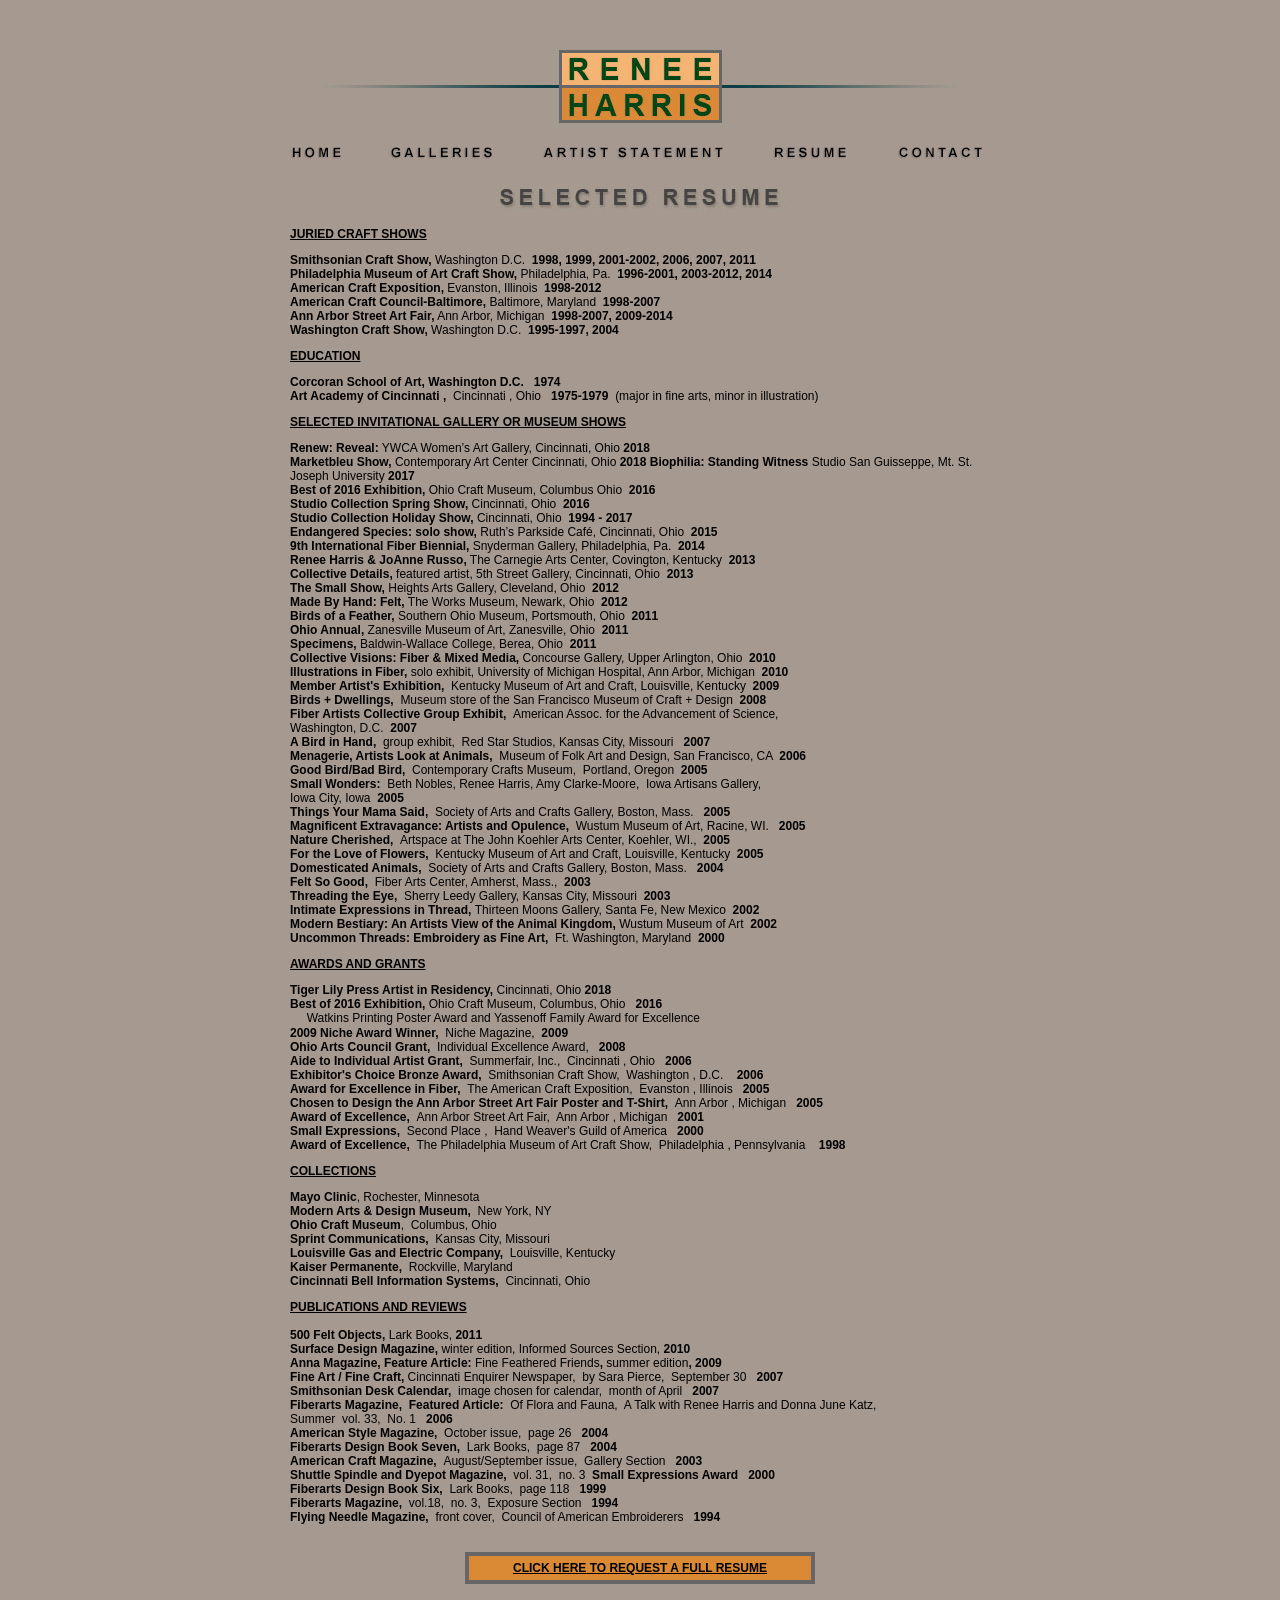
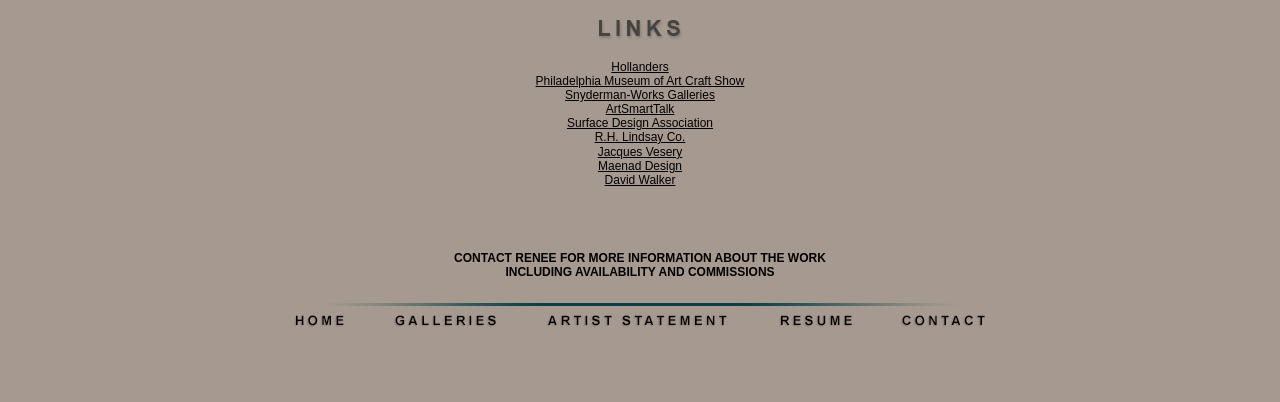
<file: Pages/AboutRenee_3.html>
<!DOCTYPE html PUBLIC "-//W3C//DTD HTML 4.01 Transitional//EN">

<html>

	<head>
		<meta http-equiv="Content-Type" content="text/html; charset=iso-8859-1">
		<meta name="generator" content="Adobe GoLive">
		<title>Renee Harris: About Renee</title>
		<meta name="description" content="Renee Harris's personal website for collectors and fiber enthusiasts:   galleries, biography, contact information, etc.">
		<meta name="keywords" content="Renee Harris, artist feltmaker, embroiderer, illustrator, felt, felting, narrative textiles">
		<link href="../css/Text.css" rel="stylesheet" type="text/css" media="all">

<script>
  (function(i,s,o,g,r,a,m){i['GoogleAnalyticsObject']=r;i[r]=i[r]||function(){
  (i[r].q=i[r].q||[]).push(arguments)},i[r].l=1*new Date();a=s.createElement(o),
  m=s.getElementsByTagName(o)[0];a.async=1;a.src=g;m.parentNode.insertBefore(a,m)
  })(window,document,'script','//www.google-analytics.com/analytics.js','ga');

  ga('create', 'UA-60433919-3', 'auto');
  ga('send', 'pageview');

</script>

	</head>

	<body bgcolor="#A69990" text="#000000" link="#000000" vlink="#000000" alink="#000000" leftmargin="0" topmargin="0" marginwidth="0" marginheight="0">
<table width="780" border="0" align="center" cellpadding="0" cellspacing="0" bgcolor="#A69990">
  <tr>
    <td><p><img src="../Media/Graphics/Page-Banner-4.jpg" width="800" height="167" border="0" usemap="#Map">
        <map name="Map">
          <area shape="rect" coords="202,590,267,611" href="../index.html">
          <area shape="rect" coords="44,142,107,163" href="../index.html">
          <area shape="rect" coords="144,142,258,163" href="GalleriesMenu.html">
          <area shape="rect" coords="301,142,487,163" href="AboutRenee_3.html">
          <area shape="rect" coords="520,142,626,163" href="ArtistStatement.html">
          <area shape="rect" coords="653,142,748,163" href="mailto:rhcw@fuse.net">
        </map>
    </p></td>
  </tr>
</table>
<p>
  <map name="Map">
    <area shape="rect" coords="202,590,267,611" href="../index.html">
    <area shape="rect" coords="154,142,217,162" href="../index.html">
    <area shape="rect" coords="242,140,356,163" href="GalleriesMenu.html">
  </map>
</p>

  <img src="../Media/Graphics/Titles-3-Selected-Resume.jpg" width="335" height="36"></p>
<table width="700" border="0" align="center" cellpadding="0" cellspacing="0">
  <tr>
    <td class="alignleft">
		
		
		<p class="alignleft"><b><u>JURIED CRAFT SHOWS </u></b></p>
      
      
      				<strong>Smithsonian Craft Show,</strong> Washington D.C. &nbsp;<strong>1998, 1999, 2001-2002, 2006, 2007, 2011</strong><br />

                   <strong>Philadelphia Museum of Art Craft Show,</strong> Philadelphia, Pa. &nbsp;<strong>1996-2001, 2003-2012, 2014</strong><br />

                   <strong>American Craft Exposition,</strong> Evanston, Illinois  &nbsp;<strong>1998-2012</strong><br />

                   <strong>American Craft Council-Baltimore,</strong> Baltimore, Maryland  &nbsp;<strong>1998-2007</strong><br />

                   <strong>Ann Arbor Street Art Fair,</strong> Ann Arbor, Michigan  &nbsp;<strong>1998-2007, 2009-2014</strong><br />

                   <strong>Washington Craft Show,</strong> Washington D.C.  &nbsp;<strong>1995-1997, 2004</strong>
      
		
		
		<p class="alignleft"><b><u>EDUCATION</u></b></p>
      <p class="alignleft"><b>
        <st1:PlaceName w:st="on">Corcoran</st1:PlaceName>
        <st1:PlaceType w:st="on">School</st1:PlaceType>
        of Art,
        <st1:place w:st="on">
          <st1:City w:st="on">Washington</st1:City>
          <st1:State w:st="on">D.C.</st1:State>
        </st1:place>
        &nbsp; 1974<br>
        Art
        <st1:PlaceType w:st="on">Academy</st1:PlaceType>
        of
        <st1:PlaceName w:st="on">Cincinnati</st1:PlaceName>
        ,&nbsp; </b>
        <st1:place w:st="on">
          <st1:City w:st="on">Cincinnati</st1:City>
          ,
          <st1:State w:st="on">Ohio</st1:State>
        </st1:place>
        &nbsp; <b>1975-1979&nbsp; </b>(major in fine arts,&nbsp;minor in illustration)</p>
      <p class="alignleft"><b><u>SELECTED INVITATIONAL GALLERY OR MUSEUM SHOWS</u></b></p>
      
    <p class="alignleft">
    <strong>Renew: Reveal:</strong>  YWCA Women�s Art Gallery, Cincinnati, Ohio <strong>2018</strong><br />
	<strong>Marketbleu Show,</strong> Contemporary Art Center  Cincinnati, Ohio  <strong>2018</strong>
	<strong>Biophilia: Standing Witness</strong>  Studio San Guisseppe, Mt. St. Joseph University   <strong>2017</strong> <br />
    <strong>Best of 2016 Exhibition,</strong> Ohio Craft Museum, Columbus Ohio &nbsp;<strong>2016</strong><br />
    <strong>Studio Collection Spring Show,</strong> Cincinnati, Ohio  &nbsp;<strong>2016</strong><br />
	<strong>Studio Collection Holiday Show,</strong> Cincinnati, Ohio  &nbsp;<strong>1994 - 2017 </strong><br />
	<strong>Endangered Species: solo show,</strong> Ruth�s Parkside Caf�, Cincinnati, Ohio  &nbsp;<strong>2015</strong><br />
    <strong>9th International Fiber Biennial,</strong> Snyderman Gallery, Philadelphia, Pa.  &nbsp;<strong>2014</strong><br />
    <strong>Renee Harris & JoAnne Russo,</strong>  The Carnegie Arts Center, Covington, Kentucky &nbsp;<strong>2013</strong><br />
    	<strong>Collective Details,</strong>  featured artist, 5th Street Gallery, Cincinnati, Ohio  &nbsp;<strong>2013</strong><br />
        <strong>The Small Show,</strong> Heights Arts Gallery, Cleveland, Ohio &nbsp;<strong>2012</strong>
        <strong><br />Made By Hand: Felt,</strong> The Works Museum,  Newark, Ohio &nbsp;<strong>2012</strong>
	<strong><br />Birds of a Feather,</strong> Southern Ohio Museum,  Portsmouth, Ohio  &nbsp;<strong>2011</strong>
   <strong><br />Ohio Annual,</strong> Zanesville Museum of Art,  Zanesville, Ohio  &nbsp;<strong>2011</strong>     
      <strong><br />Specimens,</strong> Baldwin-Wallace College,  Berea, Ohio  &nbsp;<strong>2011</strong> 
         <strong><br />Collective Visions: Fiber & Mixed Media,</strong> Concourse Gallery, Upper Arlington, Ohio  &nbsp;<strong>2010</strong>                
      <strong><br />Illustrations in Fiber,</strong> solo exhibit, University of Michigan Hospital, Ann Arbor, Michigan&nbsp; <strong>2010</strong>
      
      <strong><br>
        Member Artist's  Exhibition, </strong>&nbsp;Kentucky  Museum of Art and Craft, Louisville, Kentucky&nbsp; <strong>2009</strong><br>
        
        <strong>Birds +  Dwellings,&nbsp; </strong>Museum store of the  San Francisco Museum of Craft + Design&nbsp; <strong>2008</strong><br>
        <strong>Fiber Artists  Collective Group Exhibit,&nbsp; </strong>American Assoc. for  the Advancement of Science,<br>
        Washington, D.C.&nbsp; <strong>2007</strong><br>
        <strong>A Bird in Hand,&nbsp; </strong>group exhibit,&nbsp; Red Star Studios, Kansas City, Missouri &nbsp;&nbsp;<strong>2007</strong><br>
        <strong>Menagerie, Artists  Look at Animals,&nbsp; </strong>Museum of Folk Art and Design, San Francisco, CA&nbsp; <strong>2006</strong><br>
        <strong>Good Bird/Bad  Bird,&nbsp; </strong>Contemporary Crafts Museum,&nbsp; Portland,   Oregon&nbsp; <strong>2005</strong><br>
        <strong>Small Wonders:&nbsp; </strong>Beth Nobles, Renee Harris, Amy  Clarke-Moore,&nbsp; Iowa Artisans Gallery, <br>
        Iowa City, Iowa&nbsp; <strong>2005</strong><br>
        <strong>Things Your Mama  Said,&nbsp; </strong>Society of Arts and Crafts Gallery, Boston, Mass.  &nbsp;&nbsp;<strong>2005</strong><br>
        <strong>Magnificent  Extravagance: Artists and Opulence,&nbsp; </strong>Wustum Museum of Art,  Racine, WI.  &nbsp;&nbsp;<strong>2005</strong><br>
        <strong>Nature  Cherished,&nbsp; </strong>Artspace at The John Koehler   Arts Center,  Koehler, WI.,&nbsp; <strong>2005</strong><br>
        <strong>For the Love of  Flowers,&nbsp; </strong>Kentucky Museum of Art and Craft, Louisville, Kentucky&nbsp; <strong>2005 &nbsp;</strong><br>
        <strong>Domesticated  Animals,&nbsp; </strong>Society of Arts and Crafts  Gallery, Boston, Mass.&nbsp;&nbsp; <strong>2004</strong><br>
        <strong>Felt So Good,&nbsp; </strong>Fiber Arts Center,  Amherst, Mass.,&nbsp; <strong>2003</strong><br>
        <strong>Threading the  Eye,&nbsp; </strong>Sherry    Leedy Gallery, Kansas City, Missouri&nbsp; <strong>2003</strong><br>
        <strong>Intimate Expressions  in Thread, </strong>Thirteen  Moons Gallery, Santa Fe, New Mexico&nbsp; <strong>2002</strong><br>
        <strong>Modern Bestiary: An  Artists View of the Animal Kingdom, </strong>Wustum Museum of Art&nbsp; <strong>2002</strong><br>
        <strong>Uncommon Threads:  Embroidery as Fine Art,&nbsp; </strong>Ft. Washington, Maryland&nbsp; <strong>2000</strong>&nbsp;&nbsp;</p>
      
      
      
      <p class="alignleft"><b><u>AWARDS AND GRANTS</u></b></p>
      <p class="alignleft">
		  <strong>Tiger Lily Press Artist in Residency,</strong>  Cincinnati, Ohio  <strong>2018</strong><br/>
      	<strong>Best of 2016 Exhibition,</strong> Ohio Craft Museum, Columbus, Ohio &nbsp;&nbsp;<strong>2016</strong><br />
		&nbsp;&nbsp;&nbsp;&nbsp;&nbsp;Watkins Printing Poster Award and Yassenoff Family Award for Excellence<br />
      <strong>2009</strong> <strong>Niche Award Winner, &nbsp;</strong>Niche Magazine,&nbsp; <strong>2009</strong><font size="2"><strong><br>
        </strong></font><b>
          <st1:place w:st="on">
            <st1:State w:st="on">Ohio</st1:State>
          </st1:place>
          Arts Council Grant,&nbsp; </b>Individual Excellence Award,&nbsp;&nbsp; <b>2008<br>
            Aide to Individual Artist Grant,&nbsp; </b>Summerfair, Inc.,&nbsp;
        <st1:place w:st="on">
          <st1:City w:st="on">Cincinnati</st1:City>
        </st1:place>
        , Ohio&nbsp;&nbsp; <b>2006<br>
          Exhibitor's Choice Bronze Award,&nbsp; </b>Smithsonian Craft Show,&nbsp;
        <st1:place w:st="on">
          <st1:City w:st="on">Washington</st1:City>
          ,
          <st1:State w:st="on">D.C.</st1:State>
        </st1:place>
        &nbsp;&nbsp; <b>2006<br>
          Award for Excellence in Fiber,&nbsp; </b>The American Craft Exposition,&nbsp;
        <st1:place w:st="on">
          <st1:City w:st="on">Evanston</st1:City>
        </st1:place>
        , Illinois&nbsp;&nbsp; <b>2005<br>
          Chosen to Design the
          <st1:Street w:st="on">
            <st1:address w:st="on">Ann Arbor Street</st1:address>
          </st1:Street>
          Art Fair Poster and T-Shirt,&nbsp; </b>
        <st1:place w:st="on">
          <st1:City w:st="on">Ann Arbor</st1:City>
        </st1:place>
        , Michigan&nbsp;&nbsp; <b>2005<br>
          Award of Excellence,&nbsp; </b>
        <st1:Street w:st="on">
          <st1:address w:st="on">Ann Arbor Street</st1:address>
        </st1:Street>
        Art Fair,&nbsp;
        <st1:place w:st="on">
          <st1:City w:st="on">Ann Arbor</st1:City>
        </st1:place>
        , Michigan&nbsp;&nbsp; <b>2001<br>
          Small Expressions,&nbsp; </b>
        <st1:Street w:st="on">
          <st1:address w:st="on">Second Place</st1:address>
        </st1:Street>
        ,&nbsp; Hand Weaver's Guild of America&nbsp;&nbsp; <b>2000<br>
          Award of Excellence,&nbsp; </b>The
        <st1:City w:st="on">Philadelphia</st1:City>
        <st1:PlaceType w:st="on">Museum</st1:PlaceType>
        of
        <st1:PlaceName w:st="on">Art Craft</st1:PlaceName>
        Show,&nbsp;
        <st1:place w:st="on">
          <st1:City w:st="on">Philadelphia</st1:City>
          ,
          <st1:State w:st="on">Pennsylvania</st1:State>
        </st1:place>
        &nbsp;&nbsp; <b>1998</b></p>
      <p class="alignleft"><strong><u> COLLECTIONS</u>&nbsp; </strong></p>
      <p class="alignleft">

		<strong>Mayo Clinic</strong>,  Rochester, Minnesota<br />
        <strong>Modern Arts & Design Museum,&nbsp; </strong>New York, NY       <br /> 
      	<strong>Ohio Craft Museum</strong>,&nbsp; Columbus, Ohio  &nbsp;<br>
        <strong>Sprint  Communications,&nbsp; </strong>Kansas    City,   Missouri <br>
        <strong>Louisville Gas and Electric Company,&nbsp; </strong>Louisville, Kentucky <br>
        <strong>Kaiser  Permanente,&nbsp; </strong>Rockville, Maryland <br>
        <strong>Cincinnati Bell Information  Systems,&nbsp; </strong>Cincinnati, Ohio</p>
      <p class="alignleft"><b><u>PUBLICATIONS AND REVIEWS<br>
        <br>
        </u></b>
        <strong>500 Felt Objects,</strong> Lark Books, <strong>2011<br></strong>
        <strong>Surface Design Magazine,</strong> winter edition, Informed Sources Section, <strong>2010<br>
        Anna Magazine, Feature Article: </strong>Fine Feathered Friends<strong>, </strong>summer edition<strong>, 2009<br>
          </strong><strong>Fine Art / Fine Craft,</strong> 
        <st1:place w:st="on">
          <st1:City w:st="on">Cincinnati</st1:City>
        </st1:place>
        Enquirer Newspaper,&nbsp; by Sara Pierce,&nbsp; September 30&nbsp;&nbsp; <b>2007<br>
          Smithsonian Desk Calendar,&nbsp; </b>image chosen for calendar,&nbsp; month of April&nbsp;&nbsp; <b>2007<br>
            Fiberarts Magazine,&nbsp; Featured Article:&nbsp; </b>Of Flora and Fauna,&nbsp; A Talk with Renee Harris and Donna June Katz,&nbsp;<br>
        Summer &nbsp;vol. 33,&nbsp; No. 1&nbsp;&nbsp; <b>2006<br>
          American Style Magazine,&nbsp; </b>October issue,&nbsp; page 26&nbsp;&nbsp; <b>2004<br>
            Fiberarts Design Book Seven,&nbsp; </b>Lark Books,&nbsp; page 87&nbsp;&nbsp; <b>2004<br>
              American Craft Magazine,&nbsp; </b>August/September issue,&nbsp; Gallery Section&nbsp;&nbsp; <b>2003<br>
                Shuttle Spindle and Dyepot Magazine,&nbsp; </b>vol. 31,&nbsp; no. 3&nbsp; <b>Small Expressions Award&nbsp;&nbsp; 2000<br>
                  Fiberarts Design Book Six,&nbsp; </b>Lark Books,&nbsp; page 118&nbsp;&nbsp; <b>1999<br>
                    Fiberarts Magazine,&nbsp; </b>vol.18,&nbsp; no. 3,&nbsp; Exposure Section&nbsp;&nbsp; <b>1994<br>
      Flying Needle Magazine,&nbsp; </b>front cover,&nbsp; Council of American Embroiderers&nbsp;&nbsp; <b>1994</b></p></td>
  </tr>
</table>
<br>
<br>
<table width="350" border="3" align="center" cellpadding="5" cellspacing="0" bordercolor="#666666" bgcolor="#DA8A35">
  <tr>
    <td width="339"><a href="mailto:rhcw@fuse.net"><b>CLICK </b></font><font color="black"><b>HERE</b></font><b> TO REQUEST A FULL RESUME</b></font></a></td>
  </tr>
</table>
<p><br>
  <img src="../Media/Graphics/Titles-3-Links.jpg" width="335" height="36"><br>
  <br>
  <span class="ds21">
  
   <a href="http://www.hollanders.com">Hollanders</a><br>
  <a href="http://www.pmacraftshow.org">Philadelphia Museum of Art Craft Show</a><br>
  <a href="http://www.snyderman-works.com" target="_blank">Snyderman-Works Galleries</a><br>	 
  <a href="http://artsmarttalk.blogspot.com/" target="_blank">ArtSmartTalk</a><br>
  <a href="http://www.surfacedesign.org" target="_blank">Surface Design Association<br>
  </a>
  <a href="http://www.rhlindsaywool.com" target="_blank">R.H. Lindsay Co.<br>
  </a><a href="http://www.jacquesvesery.com" target="_blank">Jacques Vesery</a><font size="2"><a href="http://www.jacquesvesery.com" target="_blank"><br>
  </a></font><a href="http://www.maenaddesign.com" target="_blank">Maenad Design<br>
  </a><a href="http://www.davidwalker.us" target="_blank">David Walker</a></span></p>
<p>&nbsp;</p>
<br>
<p><strong>CONTACT RENEE FOR MORE INFORMATION ABOUT THE WORK <br>
  INCLUDING AVAILABILITY AND   COMMISSIONS</strong></p>
<p><img src="../Media/Graphics/Bottom-Menu-4.jpg" width="800" height="47" border="0" usemap="#Map2">
  <map name="Map2">
    <area shape="rect" coords="50,20,109,39" href="../index.html">
    <area shape="rect" coords="138,19,250,39" href="GalleriesMenu.html">
    <area shape="rect" coords="275,18,413,39" href="AboutRenee_3.html">
    <area shape="rect" coords="442,20,633,40" href="ArtistStatement.html">
    <area shape="rect" coords="655,18,751,40" href="mailto:rhcw@fuse.net">
  </map>
</p>
<p>&nbsp;</p>
<p>&nbsp;</p>
</body>

</html>
</file>
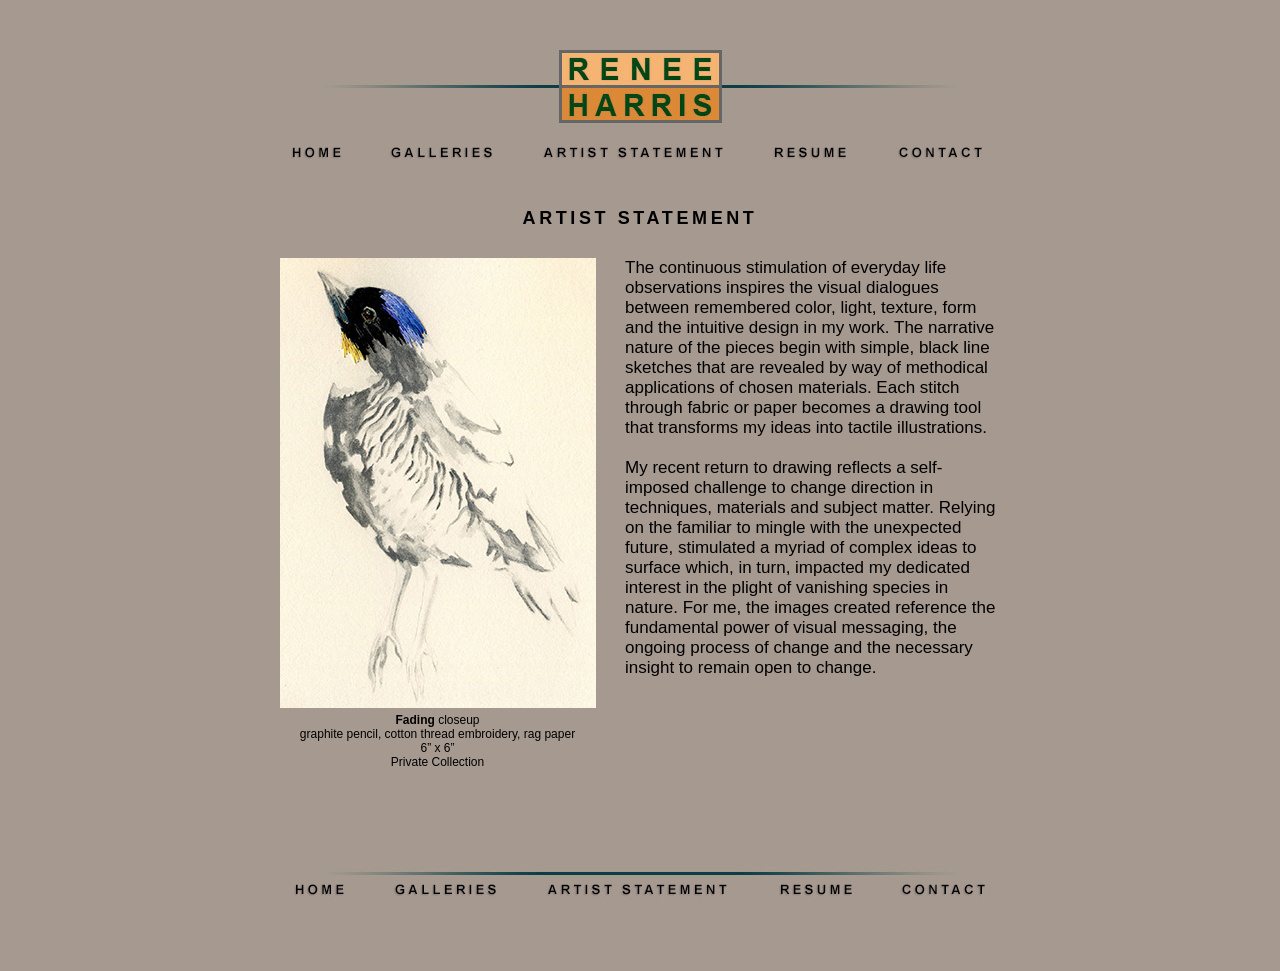
<file: Pages/ArtistStatement.html>
<!DOCTYPE html PUBLIC "-//W3C//DTD HTML 4.01 Transitional//EN">

<html>

	<head>
		<meta http-equiv="Content-Type" content="text/html; charset=iso-8859-1">
		<meta name="generator" content="Adobe GoLive">
		<title>Renee Harris: Artist Statement</title>
		<meta name="description" content="Renee Harris's personal website for collectors and fiber enthusiasts:   galleries, biography, contact information, etc.">
		<meta name="keywords" content="Renee Harris, artist feltmaker, embroiderer, illustrator, felt, felting, narrative textiles">
		<link href="../css/Text.css" rel="stylesheet" type="text/css" media="all">
		<style type="text/css" media="all">

body,td,th {
	color: #000000;
}

.pdiv {
	    margin:0 auto;
		float: left;
		font-size: 17px;

	}
	
.imgdiv {
	float:left;
	margin: 0 auto;
	}


.blockright {
	text-align:left;
	width: 375px;
	height: 550px;
	margin-bottom: 40px;

}

.blockleft {
	width: 375px;
	height: 550px;
	margin-bottom: 40px;

}
		</style>
        
        <script>
  (function(i,s,o,g,r,a,m){i['GoogleAnalyticsObject']=r;i[r]=i[r]||function(){
  (i[r].q=i[r].q||[]).push(arguments)},i[r].l=1*new Date();a=s.createElement(o),
  m=s.getElementsByTagName(o)[0];a.async=1;a.src=g;m.parentNode.insertBefore(a,m)
  })(window,document,'script','//www.google-analytics.com/analytics.js','ga');

  ga('create', 'UA-60433919-3', 'auto');
  ga('send', 'pageview');

</script>
        
	</head>

	<body bgcolor="#A69990" text="#333333" link="#333333" vlink="#333333" alink="#333333" leftmargin="0" topmargin="0" marginwidth="0" marginheight="0">
<table width="780" border="0" align="center" cellpadding="0" cellspacing="0" bgcolor="#A69990">
  <tr>
    <td><p><img src="../Media/Graphics/Page-Banner-4.jpg" width="800" height="167" border="0" usemap="#Map">
              <map name="Map">
          <area shape="rect" coords="202,590,267,611" href="../index.html">
          <area shape="rect" coords="44,142,107,163" href="../index.html">
          <area shape="rect" coords="144,142,258,163" href="GalleriesMenu.html">
          <area shape="rect" coords="301,142,487,163" href="ArtistStatement.html">
          <area shape="rect" coords="524,142,614,162" href="Resume.html">
          <area shape="rect" coords="653,142,748,163" href="mailto:rhcw@fuse.net">
        </map>
    </p></td>
  </tr>
</table>
<p>
  <map name="Map">
    <area shape="rect" coords="202,590,267,611" href="../index.html">
    <area shape="rect" coords="154,142,217,162" href="../index.html">
    <area shape="rect" coords="242,140,356,163" href="GalleriesMenu.html">
  </map>
	<br />
      <h2 style="font:Verdana, Geneva, sans-serif; letter-spacing:0.2em; color:##000000;">ARTIST STATEMENT</h2>
	<br />

<table width="780" border="0" align="center" cellpadding="0" cellspacing="0" bgcolor="#A69990">
  <tr>
    <td>


<div class="imgdiv blockleft">
<img src="../Media/GalleryDrawings/fading.jpg" width="316" height="450" alt=""/>
<p style="margin-top:5px;"><strong>Fading</strong>   closeup<br />
graphite pencil, cotton thread embroidery, rag paper<br />
6� x 6�<br /> 
Private Collection
</p>
</div>


<div class="pdiv blockright">

The continuous stimulation of everyday life observations
inspires the visual dialogues between remembered color, light,
texture, form and the intuitive design in my work. The narrative
nature of the pieces begin with simple, black line sketches
that are revealed by way of methodical applications of
chosen materials. Each stitch through fabric or paper becomes
a drawing tool that transforms my ideas into tactile
illustrations.<br /><br />
 
  My recent return to drawing reflects a self-imposed challenge
to change direction in techniques, materials and subject matter.
Relying on the familiar to mingle with the unexpected future,
stimulated a myriad of complex ideas to surface which, in turn,
impacted my dedicated interest in the plight of vanishing
species in nature. For me, the images created reference the
fundamental power of visual messaging, the ongoing process
of change and the necessary insight to remain open to change.                          
</div>





    </td>
</tr>
</table>

<p><img src="../Media/Graphics/Bottom-Menu-4.jpg" width="800" height="47" border="0" usemap="#Map2">
  <map name="Map2">
    <area shape="rect" coords="50,20,109,40" href="../index.html">
    <area shape="rect" coords="150,20,262,40" href="GalleriesMenu.html">
    <area shape="rect" coords="302,20,492,40" href="ArtistStatement.html">
    <area shape="rect" coords="532,20,619,40" href="Resume.html">
    <area shape="rect" coords="655,20,751,40" href="mailto:rhcw@fuse.net">
  </map>
</p>
<p>&nbsp;</p>
<p>&nbsp;</p>
</body>

</html>
</file>
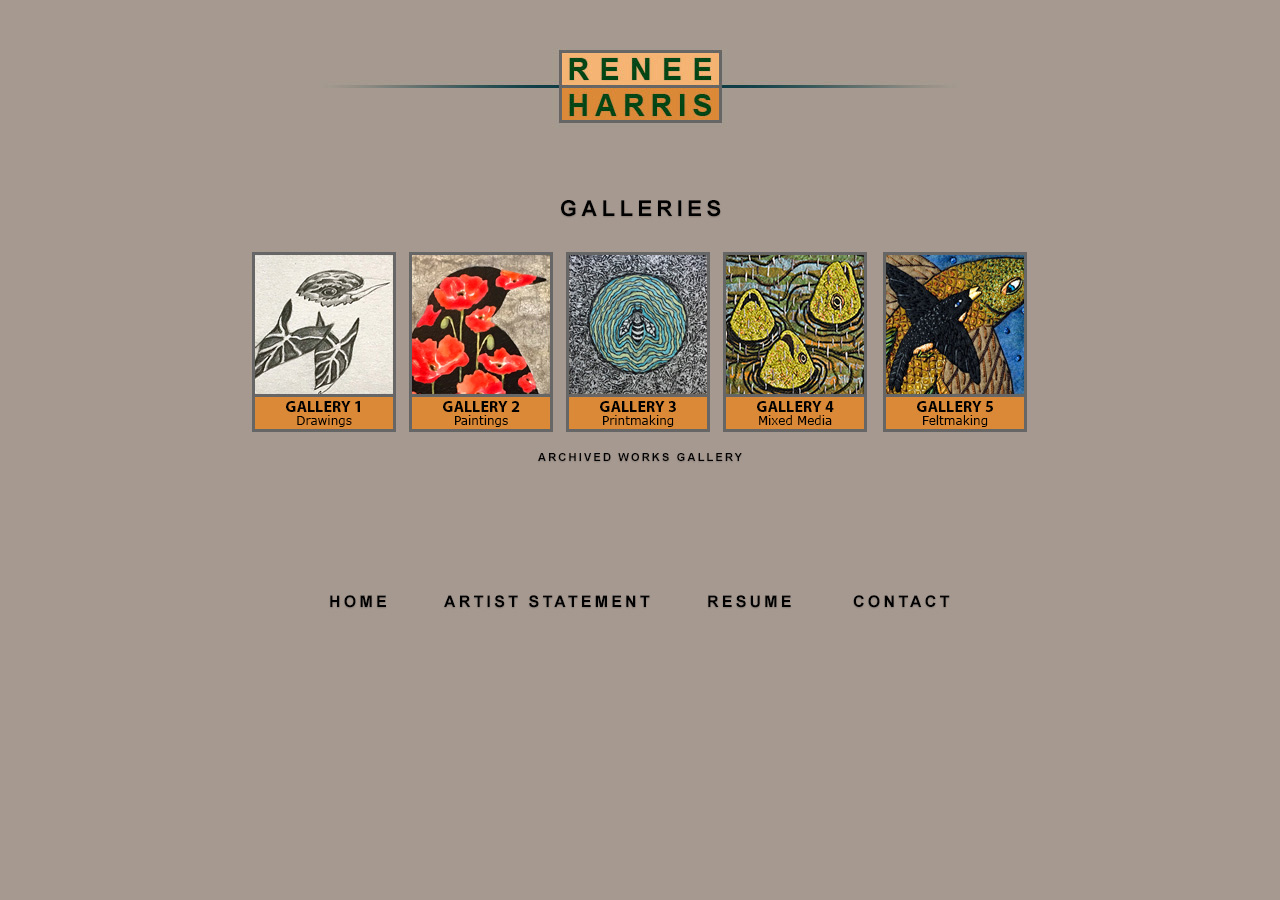
<file: Pages/GalleriesMenu.html>
<!DOCTYPE html PUBLIC "-//W3C//DTD HTML 4.01 Transitional//EN">

<html>

	<head>
		<meta http-equiv="Content-Type" content="text/html; charset=iso-8859-1">
		<meta name="generator" content="Adobe GoLive">
		<title>Renee Harris: Galleries Menu</title>
		<meta name="description" content="Renee Harris's personal website for collectors and fiber enthusiasts:   galleries, biography, contact information, etc.">
		<meta name="keywords" content="Renee Harris, artist feltmaker, embroiderer, illustrator, felt, felting, narrative textiles">
		<link href="../css/Text.css" rel="stylesheet" type="text/css" media="all">

<script>
  (function(i,s,o,g,r,a,m){i['GoogleAnalyticsObject']=r;i[r]=i[r]||function(){
  (i[r].q=i[r].q||[]).push(arguments)},i[r].l=1*new Date();a=s.createElement(o),
  m=s.getElementsByTagName(o)[0];a.async=1;a.src=g;m.parentNode.insertBefore(a,m)
  })(window,document,'script','//www.google-analytics.com/analytics.js','ga');

  ga('create', 'UA-60433919-3', 'auto');
  ga('send', 'pageview');

</script>

	</head>

	<body bgcolor="#A69990" text="#333333" link="#333333" vlink="#333333" alink="#333333" leftmargin="0" topmargin="0" marginwidth="0" marginheight="0">
<table width="780" border="0" align="center" cellpadding="0" cellspacing="0" bgcolor="#A69990">
  <tr>
    <td><p><img src="../Media/Graphics/Galleries-Graphic-2018.jpg" width="800" height="666" border="0" usemap="#Map"></p>
<p>&nbsp;</p></td>
  </tr>
</table>

<map name="Map">
  <area shape="rect" coords="84,591,149,615" href="../index.html">
  <area shape="rect" coords="13,252,157,431" href="GalleryDrawings.html">
  <area shape="rect" coords="169,252,315,431" href="GalleryPaintings.html">
  <area shape="rect" coords="325,252,471,431" href="GalleryPrintmaking.html">
  <area shape="rect" coords="483,252,628,431" href="GalleryMixedMedia.html">
  <area shape="rect" coords="643,252,788,431" href="GalleryFelting.html">
  <area shape="rect" coords="294,448,504,468" href="GalleryArchives.html">
  <area shape="rect" coords="462,590,556,615" href="Resume.html">
  <area shape="rect" coords="201,590,413,615" href="ArtistStatement.html">
  <area shape="rect" coords="610,588,718,615" href="mailto:rhcw@fuse.net">

</map>
</body>

</html>
</file>
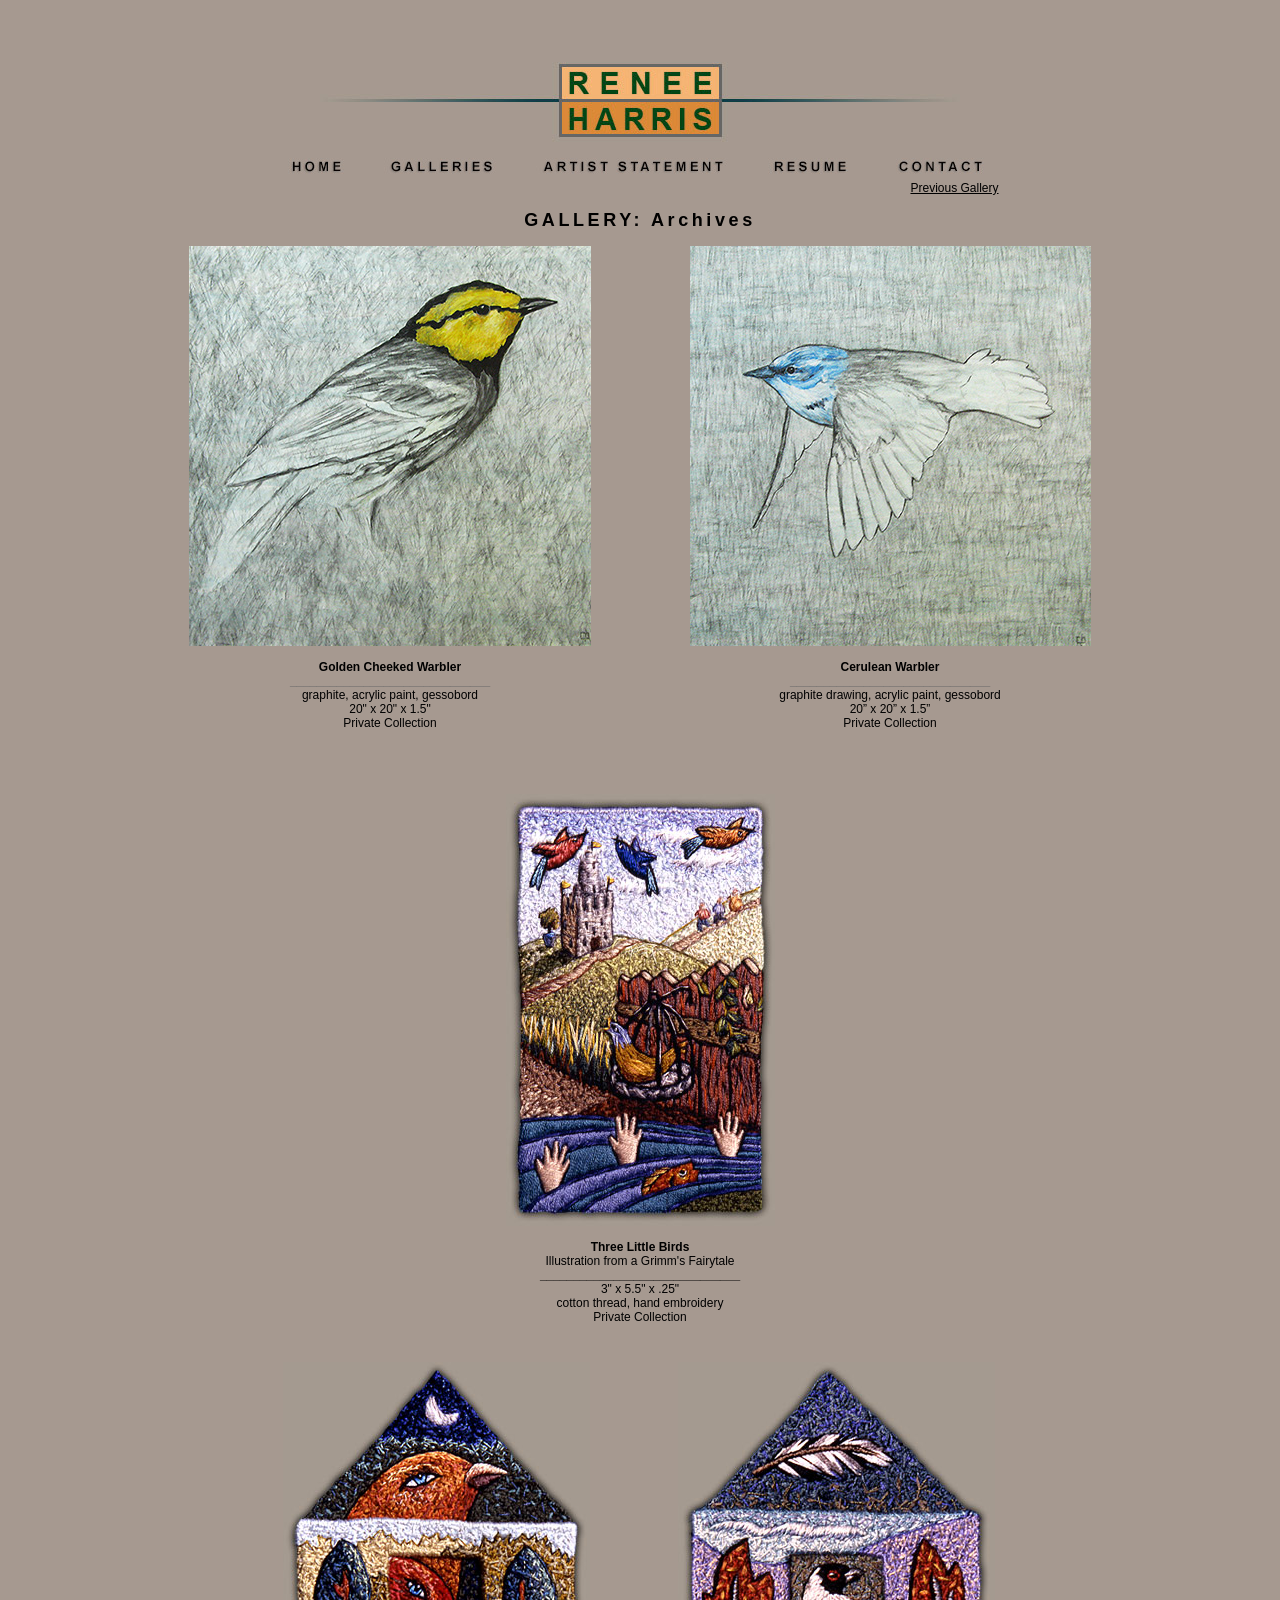
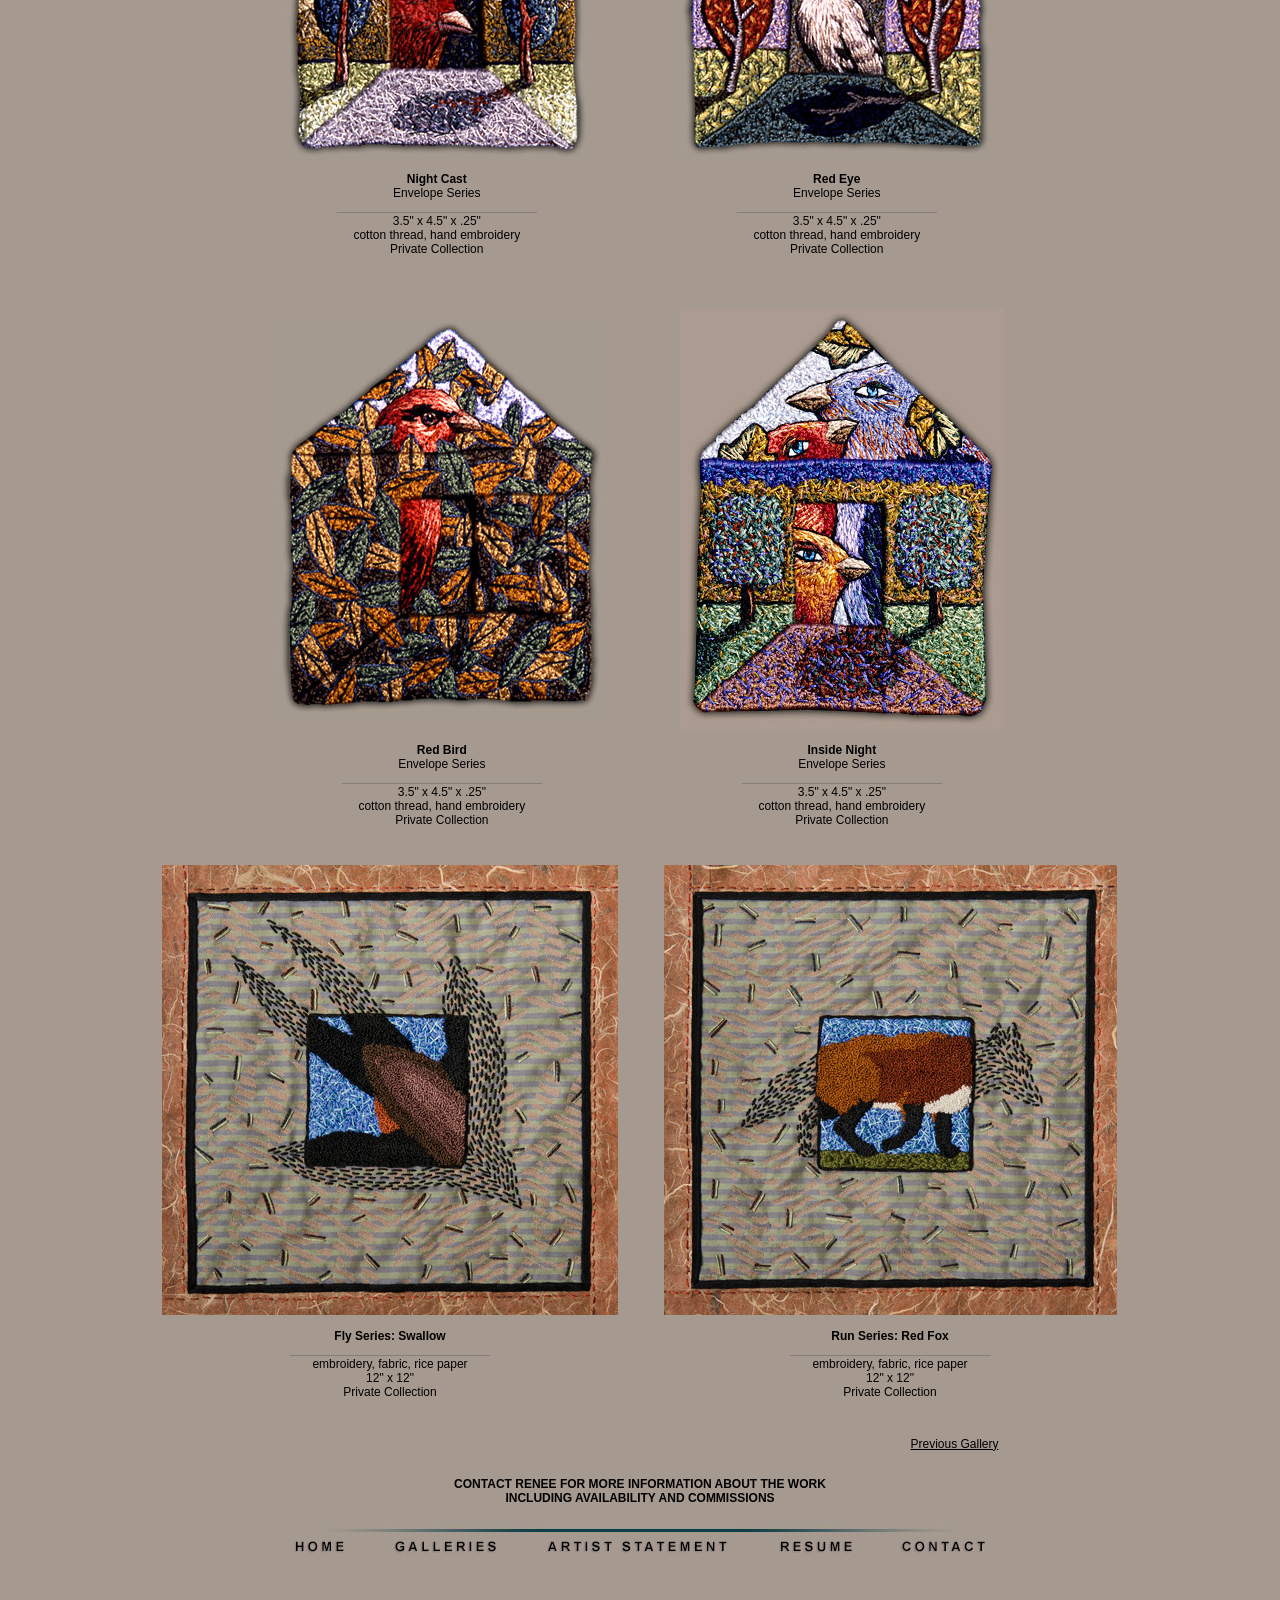
<file: Pages/GalleryArchives.html>
<!DOCTYPE html PUBLIC "-//W3C//DTD HTML 4.01 Transitional//EN">

<html>

	<head>
		<meta http-equiv="Content-Type" content="text/html; charset=iso-8859-1">
		<meta name="generator" content="Adobe GoLive">
		<title>Renee Harris: Archives </title>
		<meta name="description" content="Renee Harris's personal website for collectors and fiber enthusiasts:   galleries, biography, contact information, etc.">
		<meta name="keywords" content="Renee Harris, artist feltmaker, embroiderer, illustrator, felt, felting, narrative textiles">
		<link href="../css/Text.css" rel="stylesheet" type="text/css" media="all">

<script>
  (function(i,s,o,g,r,a,m){i['GoogleAnalyticsObject']=r;i[r]=i[r]||function(){
  (i[r].q=i[r].q||[]).push(arguments)},i[r].l=1*new Date();a=s.createElement(o),
  m=s.getElementsByTagName(o)[0];a.async=1;a.src=g;m.parentNode.insertBefore(a,m)
  })(window,document,'script','//www.google-analytics.com/analytics.js','ga');

  ga('create', 'UA-60433919-3', 'auto');
  ga('send', 'pageview');

</script>

	</head>

	<body bgcolor="#A69990" text="#000000" link="#000000" vlink="#000000" alink="#000000" leftmargin="0" topmargin="0" marginwidth="0" marginheight="0">
<table width="780" border="0" align="center" cellpadding="0" cellspacing="0" bgcolor="#A69990">
  <tr>
    <td><p>&nbsp;</p></td>
  </tr>
</table>
<img src="../Media/Graphics/Page-Banner-4.jpg" width="800" height="167" border="0" usemap="#Map">
       <map name="Map">
          <area shape="rect" coords="202,590,267,611" href="../index.html">
          <area shape="rect" coords="44,142,107,163" href="../index.html">
          <area shape="rect" coords="144,142,258,163" href="GalleriesMenu.html">
          <area shape="rect" coords="301,142,487,163" href="ArtistStatement.html">
          <area shape="rect" coords="524,142,614,162" href="Resume.html">
          <area shape="rect" coords="653,142,748,163" href="mailto:rhcw@fuse.net">
        </map>
<br>
<table width="800" border="0" align="center" cellpadding="0" cellspacing="0">
  <tr>
    <td width="629">&nbsp;</td>
    <td width="171"><a href="GalleryFelting.html">Previous Gallery</a></td>
  </tr>
</table>

      <h2 style="font:Verdana, Geneva, sans-serif; letter-spacing:0.2em; color:##000000;">GALLERY: Archives</h2>
		
		
		
<table width="1000" border="0" align="center" cellpadding="0" cellspacing="0">
  <tr>
 <td width="500"><img src="../Media/GalleryDrawings/goldencheekedwarbler2.jpg" width="402" height="400"><br>
      <br>
      <strong>Golden Cheeked Warbler</strong><b><font color="#666666"><br>
______________________________</font></b><br>
graphite, acrylic paint, gessobord<br />
20" x 20" x 1.5"<br /> 
Private Collection<br />


</td>

    <td width="500"><img src="../Media/GalleryDrawings/ceruleanwarbler1.jpg" width="401" height="400"><br>
      <br>
      <strong>Cerulean Warbler</strong><b><font color="#666666"><br>
______________________________</font></b><br>
graphite drawing, acrylic paint, gessobord<br />
20� x 20� x 1.5�<br /> 
Private Collection<br />

</td>

  </tr>
</table>
<p>&nbsp;</p>

		
		

<p>&nbsp;</p>

<table width="800" border="0" align="center" cellpadding="0" cellspacing="0">
  <tr>
    <td><p><img src="../Media/GalleryArchives/Three-Little-Birds-1.jpg" width="269" height="432"><br>
      <br>
      <strong>Three Little Birds<br></strong>
      Illustration from a Grimm's Fairytale<strong><br />
    ______________________________</strong><br />
    3" x 5.5" x   .25"<br />
    cotton thread, hand embroidery<br />
    Private Collection</p></td>
  </tr>
</table>

<p>&nbsp;</p>

<table width="800" border="0" align="center" cellpadding="0" cellspacing="0">
  <tr>
    <td><p><img src="../Media/GalleryArchives/Night-Cast-1.jpg" width="307" height="396"><br>
      <br>
    </p></td>
    <td><p><img src="../Media/GalleryArchives/Red-Eye-1.jpg" width="317" height="396"><br>
      <br>
    </p></td>
  </tr>
  <tr>
    <td><p align="center"><b>Night Cast<br>
    </b>Envelope Series<b><br>
    <font color="#666666">______________________________</font></b><br>
3.5&quot; x 4.5&quot; x .25&quot;<br>
cotton thread, hand embroidery<br>
Private Collection</p></td>
    <td><b>Red Eye<br>
    </b>Envelope Series<b><br>
    <font color="#666666">______________________________</font></b><br>
3.5&quot; x 4.5&quot; x .25&quot;<br>
cotton thread, hand embroidery<br>
Private Collection</td>
  </tr>
</table>
<p>&nbsp;</p>
<table width="800" border="0" align="center" cellpadding="0" cellspacing="0">
  <tr>
    <td><p><br>
        <img src="../Media/GalleryArchives/Red-Bird-1.jpg" width="330" height="396"><br>
      <br>
    </p></td>
    <td><p><br>
        <img src="../Media/GalleryArchives/Inside-Night-1.jpg" width="324" height="421"><br>
      <br>
    </p></td>
  </tr>
  <tr>
    <td><p align="center"><b>Red Bird<br>
    </b>Envelope Series<b><br>
    <font color="#666666">______________________________</font></b><br>
3.5&quot; x 4.5&quot; x .25&quot;<br>
cotton thread, hand embroidery<br>
Private Collection</p></td>
    <td><b>Inside Night<br>
    </b>Envelope Series<b><br>
    <font color="#666666">______________________________</font></b><br>
3.5&quot; x 4.5&quot; x .25&quot;<br>
cotton thread, hand embroidery<br>
Private Collection </td>
  </tr>
</table>

<p>&nbsp;</p>

<table width="1000" border="0" align="center" cellpadding="0" cellspacing="0">
  <tr>
    <td width="500"><img src="../Media/GalleryArchives/flyseries_swallow.jpg" alt="" width="456" height="450"><br>
      <br>
      <strong>Fly Series: Swallow</strong><b><font color="#666666"><br>
______________________________</font></b><br>
embroidery, fabric, rice paper<br />
12" x 12"<br />
Private Collection</td>

    <td width="500"><img src="../Media/GalleryArchives/runseries_redfox.jpg" width="453" height="450"><br>
      <br>
      <strong>Run Series: Red Fox</strong><b><font color="#666666"><br>
______________________________</font></b><br>
embroidery, fabric, rice paper<br />
12" x 12"<br />
Private Collection</td>


  </tr>
</table>

 
<p>&nbsp;</p>

<table width="800" border="0" align="center" cellpadding="0" cellspacing="0">
  <tr>
    <td width="629">&nbsp;</td>
    <td width="171"><a href="GalleryFelting.html">Previous Gallery</a></td>
  </tr>
</table>
<br>
<p><strong>CONTACT RENEE FOR MORE INFORMATION ABOUT THE WORK<br />
  INCLUDING AVAILABILITY AND   COMMISSIONS</strong></p>
<p><img src="../Media/Graphics/Bottom-Menu-4.jpg" width="800" height="47" border="0" usemap="#Map2">
 <map name="Map2">
    <area shape="rect" coords="50,20,109,40" href="../index.html">
    <area shape="rect" coords="150,20,262,40" href="GalleriesMenu.html">
    <area shape="rect" coords="302,20,492,40" href="ArtistStatement.html">
    <area shape="rect" coords="532,20,619,40" href="Resume.html">
    <area shape="rect" coords="655,20,751,40" href="mailto:rhcw@fuse.net">
  </map>
</p>
<p>&nbsp;</p>
<p>&nbsp;</p>
</body>

</html>
</file>
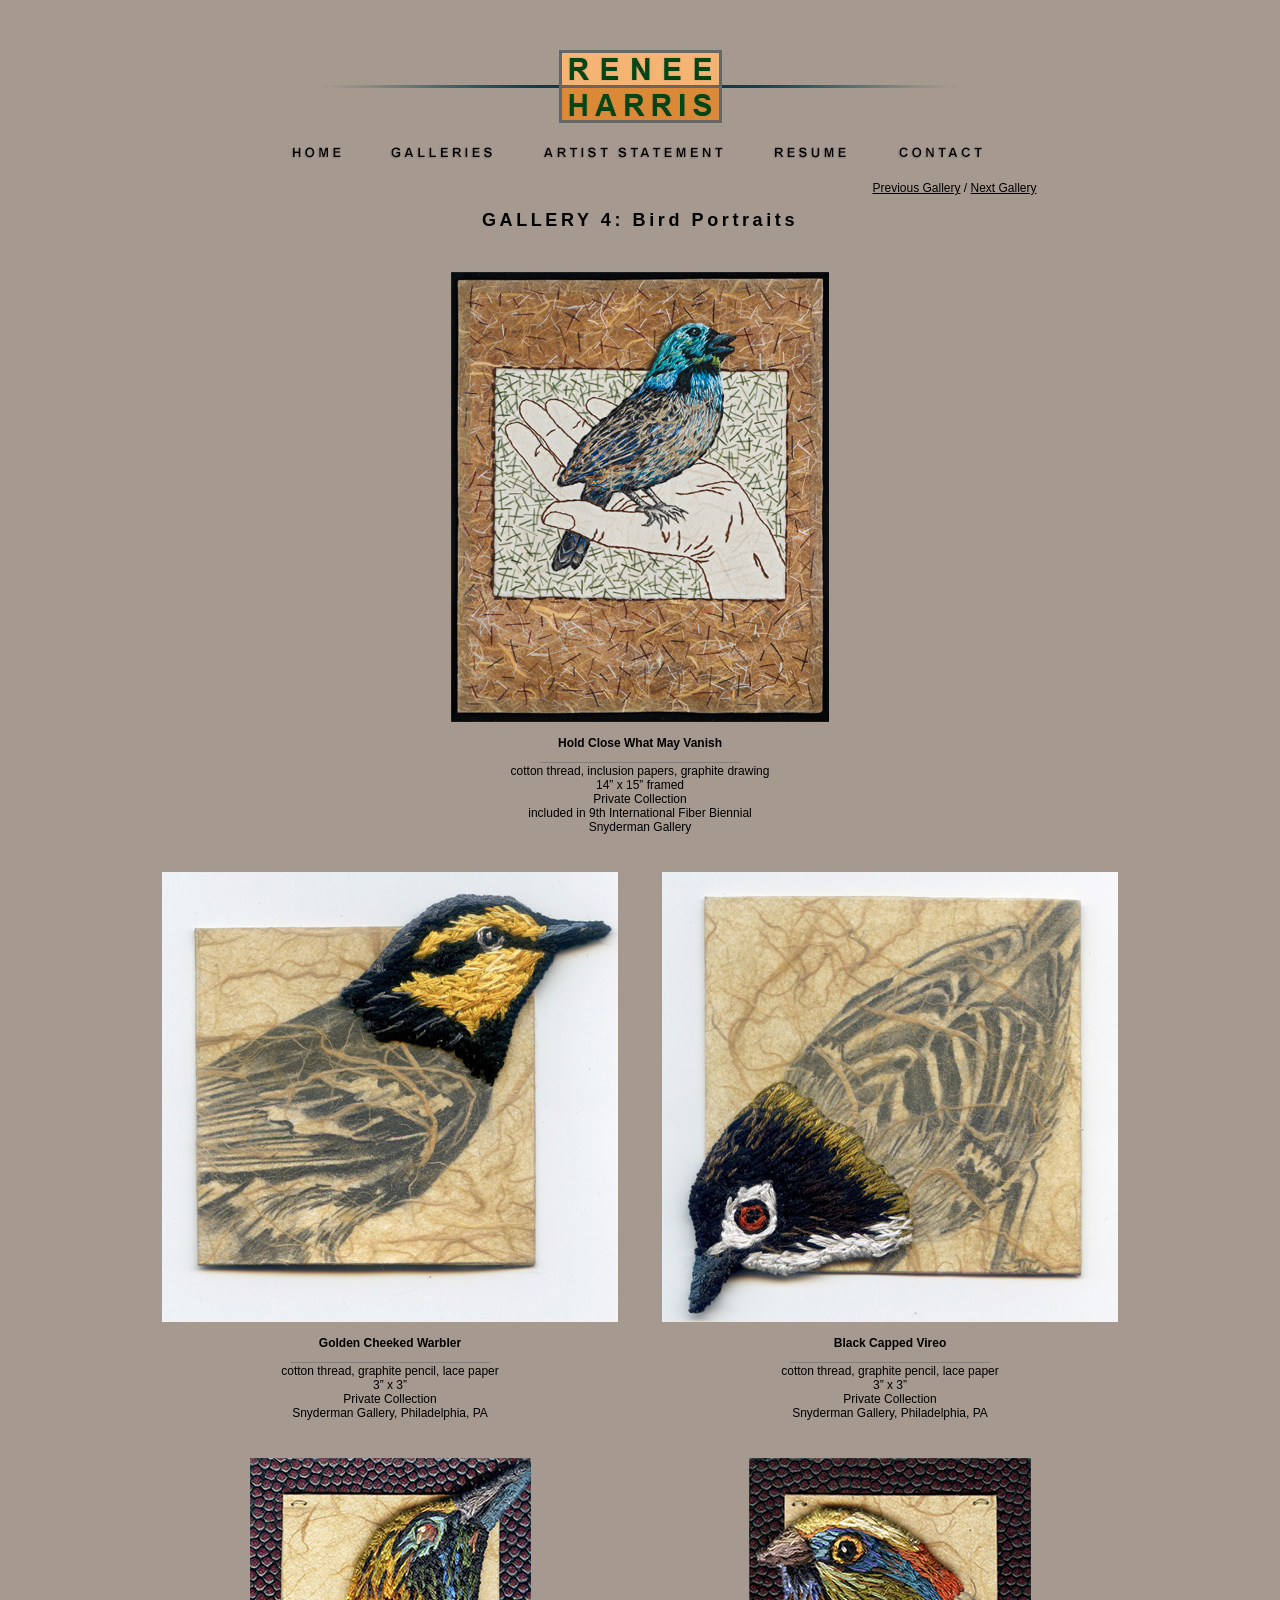
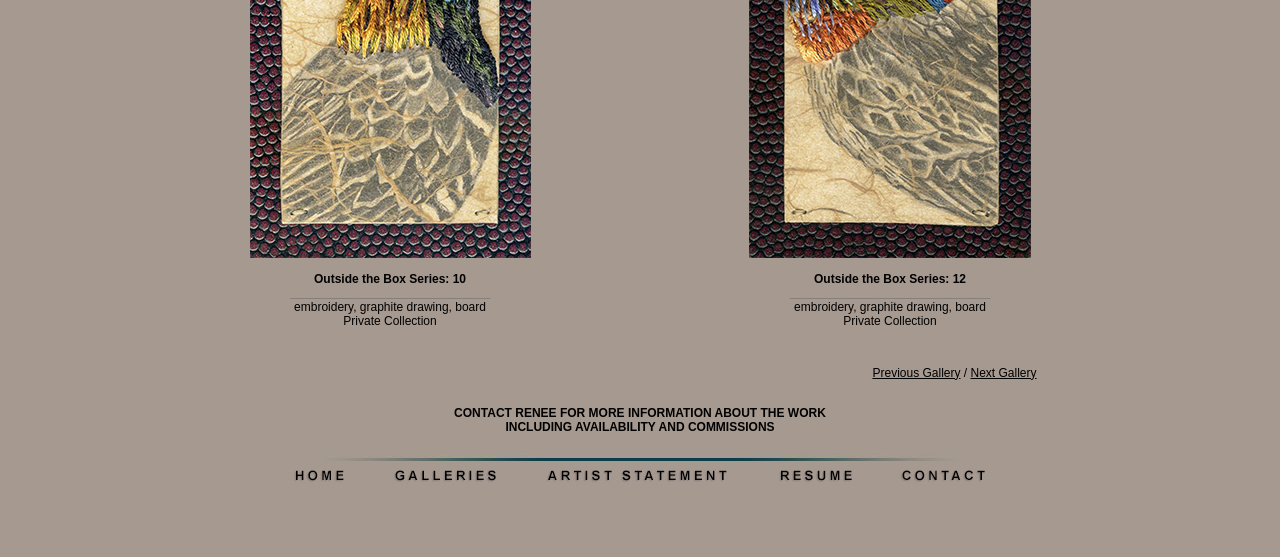
<file: Pages/GalleryBirds.html>
<!DOCTYPE html PUBLIC "-//W3C//DTD HTML 4.01 Transitional//EN">

<html>

	<head>
		<meta http-equiv="Content-Type" content="text/html; charset=iso-8859-1">
		<meta name="generator" content="Adobe GoLive">
		<title>Renee Harris: Bird Portraits Gallery</title>
		<meta name="description" content="Renee Harris's personal website for collectors and fiber enthusiasts:   galleries, biography, contact information, etc.">
		<meta name="keywords" content="Renee Harris, artist feltmaker, embroiderer, illustrator, felt, felting, narrative textiles">
		<link href="../css/Text.css" rel="stylesheet" type="text/css" media="all">

<script>
  (function(i,s,o,g,r,a,m){i['GoogleAnalyticsObject']=r;i[r]=i[r]||function(){
  (i[r].q=i[r].q||[]).push(arguments)},i[r].l=1*new Date();a=s.createElement(o),
  m=s.getElementsByTagName(o)[0];a.async=1;a.src=g;m.parentNode.insertBefore(a,m)
  })(window,document,'script','//www.google-analytics.com/analytics.js','ga');

  ga('create', 'UA-60433919-3', 'auto');
  ga('send', 'pageview');

</script>

	</head>

	<body bgcolor="#A69990" text="#000000" link="#000000" vlink="#000000" alink="#000000" leftmargin="0" topmargin="0" marginwidth="0" marginheight="0">
<table width="780" border="0" align="center" cellpadding="0" cellspacing="0" bgcolor="#A69990">
  <tr>
    <td><p><img src="../Media/Graphics/Page-Banner-4.jpg" width="800" height="167" border="0" usemap="#Map">
        <map name="Map">
          <area shape="rect" coords="202,590,267,611" href="../index.html">
          <area shape="rect" coords="44,142,107,162" href="../index.html">
          <area shape="rect" coords="132,141,246,164" href="GalleriesMenu.html">
          <area shape="rect" coords="269,142,410,162" href="AboutRenee_3.html">
          <area shape="rect" coords="441,142,627,163" href="ArtistStatement.html">
          <area shape="rect" coords="653,141,748,163" href="mailto:rhcw@fuse.net">
        </map>
    </p></td>
  </tr>
</table>
<br>
<table width="800" border="0" align="center" cellpadding="0" cellspacing="0">
  <tr>
    <td width="629">&nbsp;</td>
    <td width="171"><a href="GalleryMixedMedia.html">Previous Gallery</a> / <a href="GalleryFelting.html">Next Gallery</a></td>
  </tr>
</table>

  <h2 style="font:Verdana, Geneva, sans-serif; letter-spacing:0.2em; color:#000000;">GALLERY 4: Bird Portraits</h2>
  

<p>&nbsp;</p>

<table width="800" border="0" align="center" cellpadding="0" cellspacing="0">
<tr>
    <td width="500"><img src="../Media/GalleryBirds/holdclosewhatmayvanish.jpg" width="378" height="450"><br>
      <br>
      <strong>Hold Close What May Vanish</strong><b><font color="#666666"><br>
______________________________</font></b><br>
cotton thread, inclusion papers, graphite drawing<br />
14� x 15� framed<br />
Private Collection<br />
included in 9th International Fiber Biennial<br />
Snyderman Gallery</td>
</tr>
</table>

<p>&nbsp;</p>

<table width="1000" border="0" align="center" cellpadding="0" cellspacing="0">
  <tr>
    <td width="500"><img src="../Media/GalleryBirds/goldencheekedwarbler.jpg" width="456" height="450"><br>
      <br>
      <strong>Golden Cheeked Warbler</strong><b><font color="#666666"><br>
______________________________</font></b><br>
cotton thread, graphite pencil, lace paper<br />
3&rdquo; x 3&rdquo;<br /> 
Private Collection
<br />
Snyderman Gallery, Philadelphia, PA

</td>

    <td width="500"><img src="../Media/GalleryBirds/blackcappedvireo.jpg" width="456" height="450"><br>
      <br>
      <strong>Black Capped Vireo</strong><b><font color="#666666"><br>
______________________________</font></b><br>
cotton thread, graphite pencil, lace paper<br />
3&rdquo; x 3&rdquo;<br /> 
Private Collection
<br />
Snyderman Gallery, Philadelphia, PA</td>

  </tr>
</table>


<p>&nbsp;</p>

<table width="1000" border="0" align="center" cellpadding="0" cellspacing="0">
  <tr>
    <td width="500"><img src="../Media/GalleryBirds/outsidethebox_series10_2.jpg" width="281" height="400"><br>
      <br>
      <strong>Outside the Box Series:  10</strong><b><font color="#666666"><br>
______________________________</font></b><br>
embroidery, graphite drawing, board<br />
Private Collection<br />

</td>

    <td width="500"><img src="../Media/GalleryBirds/outsidethebox_series12_2.jpg" width="282" height="400"><br>
      <br>
      <strong>Outside the Box Series:  12</strong><b><font color="#666666"><br>
______________________________</font></b><br>
embroidery, graphite drawing, board<br />
Private Collection<br />

</td>

  </tr>
</table>






<p><br>
</p>


<table width="800" border="0" align="center" cellpadding="0" cellspacing="0">
  <tr>
    <td width="629">&nbsp;</td>
    <td width="171"><a href="GalleryMixedMedia.html">Previous Gallery</a> / <a href="GalleryFelting.html">Next Gallery</a></td>
  </tr>
</table>
<br>
<p><strong>CONTACT RENEE FOR MORE INFORMATION ABOUT THE WORK<br />
  INCLUDING AVAILABILITY AND   COMMISSIONS</strong></p>
<p><img src="../Media/Graphics/Bottom-Menu-4.jpg" width="800" height="47" border="0" usemap="#Map2">
  <map name="Map2">
    <area shape="rect" coords="50,20,109,39" href="../index.html">
    <area shape="rect" coords="138,19,250,39" href="GalleriesMenu.html">
    <area shape="rect" coords="275,18,413,39" href="AboutRenee_3.html">
    <area shape="rect" coords="442,20,633,40" href="ArtistStatement.html">
    <area shape="rect" coords="655,18,751,40" href="mailto:rhcw@fuse.net">
  </map>
</p>
<p>&nbsp;</p>
<p>&nbsp;</p>
</body>

</html>
</file>
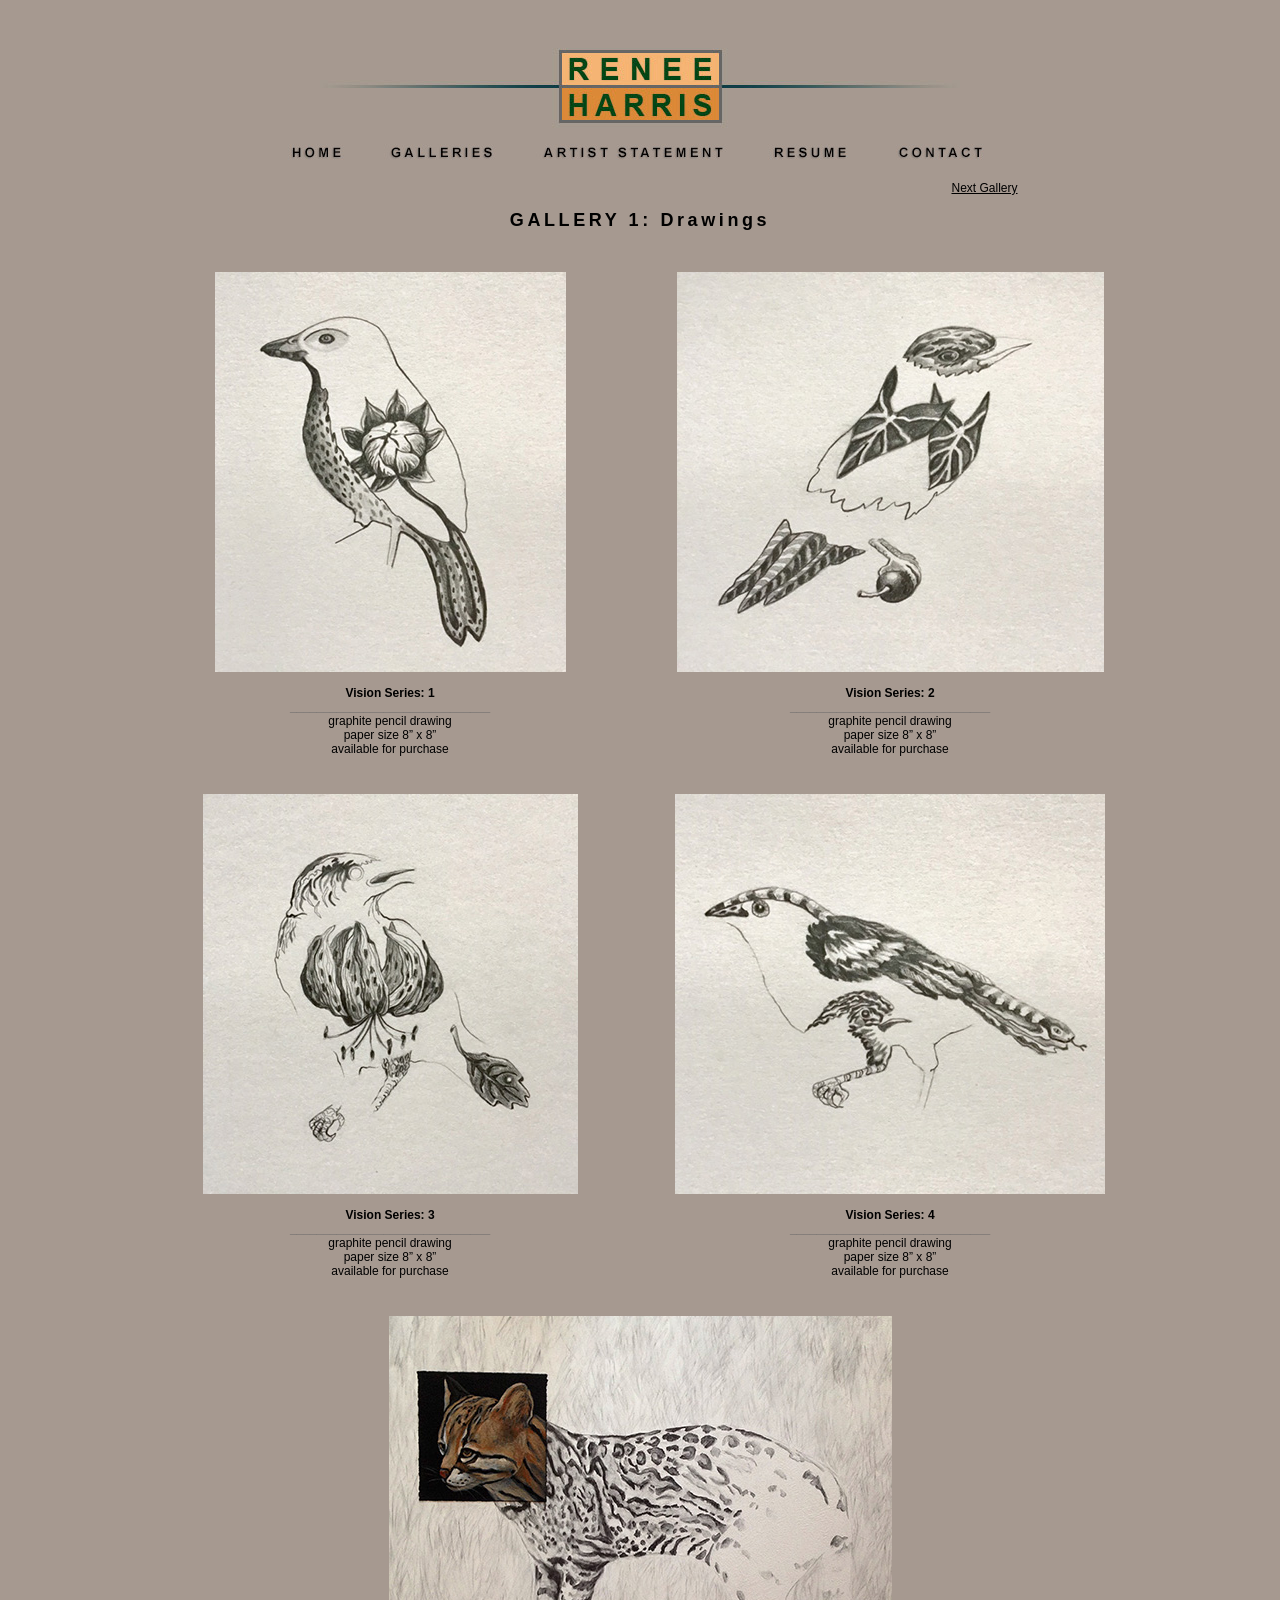
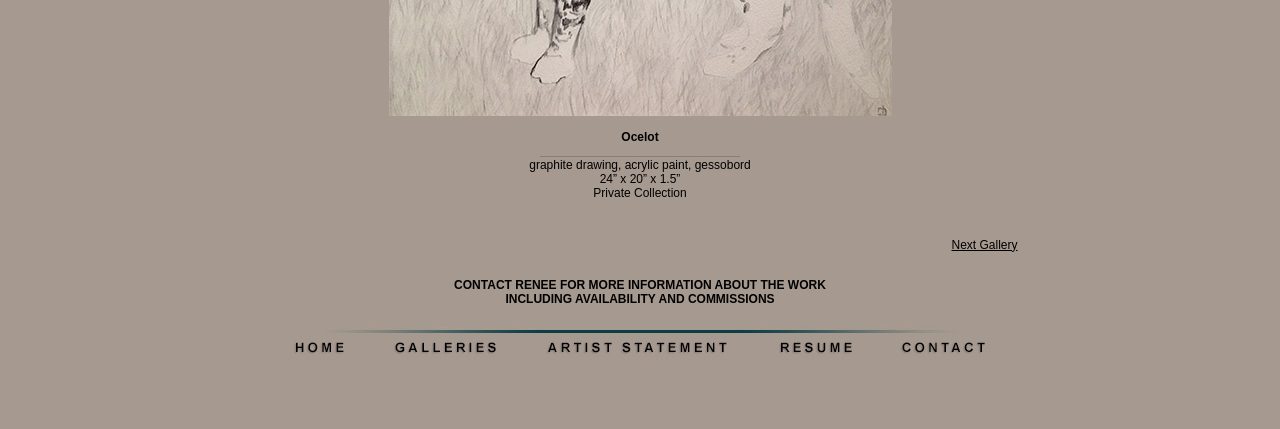
<file: Pages/GalleryDrawings.html>
<!DOCTYPE html PUBLIC "-//W3C//DTD HTML 4.01 Transitional//EN">

<html>

	<head>
		<meta http-equiv="Content-Type" content="text/html; charset=iso-8859-1">
		<meta name="generator" content="Adobe GoLive">
		<title>Renee Harris: Drawings Gallery</title>
		<meta name="description" content="Renee Harris's personal website for collectors and fiber enthusiasts:   galleries, biography, contact information, etc.">
		<meta name="keywords" content="Renee Harris, artist feltmaker, embroiderer, illustrator, felt, felting, narrative textiles">
		<link href="../css/Text.css" rel="stylesheet" type="text/css" media="all">

<script>
  (function(i,s,o,g,r,a,m){i['GoogleAnalyticsObject']=r;i[r]=i[r]||function(){
  (i[r].q=i[r].q||[]).push(arguments)},i[r].l=1*new Date();a=s.createElement(o),
  m=s.getElementsByTagName(o)[0];a.async=1;a.src=g;m.parentNode.insertBefore(a,m)
  })(window,document,'script','//www.google-analytics.com/analytics.js','ga');

  ga('create', 'UA-60433919-3', 'auto');
  ga('send', 'pageview');

</script>

	</head>

	<body bgcolor="#A69990" text="#000000" link="#000000" vlink="#000000" alink="#000000" leftmargin="0" topmargin="0" marginwidth="0" marginheight="0">
<table width="780" border="0" align="center" cellpadding="0" cellspacing="0" bgcolor="#A69990">
  <tr>
    <td><p><img src="../Media/Graphics/Page-Banner-4.jpg" width="800" height="167" border="0" usemap="#Map">
                <map name="Map">
          <area shape="rect" coords="202,590,267,611" href="../index.html">
          <area shape="rect" coords="44,142,107,163" href="../index.html">
          <area shape="rect" coords="144,142,258,163" href="GalleriesMenu.html">
          <area shape="rect" coords="301,142,487,163" href="ArtistStatement.html">
          <area shape="rect" coords="524,142,614,162" href="Resume.html">
          <area shape="rect" coords="653,142,748,163" href="mailto:rhcw@fuse.net">
        </map>
    </p></td>
  </tr>
</table>
<br>

<table width="800" border="0" align="center" cellpadding="0" cellspacing="0">
  <tr>
    <td width="689">&nbsp;</td>
    <td width="111"><a href="GalleryPaintings.html">Next Gallery</a></td>
  </tr>
</table>
<h2 style="font:Verdana, Geneva, sans-serif; letter-spacing:0.2em; color:#000000;">GALLERY 1: Drawings</h2>
  

<p>&nbsp;</p>

<table width="1000" border="0" align="center" cellpadding="0" cellspacing="0">
  <tr>
 <td width="500"><img src="../Media/GalleryDrawings/vision series 1v.jpg" width="351" height="400"><br>
      <br>
      <strong>Vision Series: 1</strong><b><font color="#666666"><br>
______________________________</font></b><br>
graphite pencil drawing<br />
paper size  8� x 8�<br /> 
available for purchase<br />


</td>

    <td width="500"><img src="../Media/GalleryDrawings/vision series 2v.jpg" width="427" height="400"><br>
      <br>
      <strong>Vision Series: 2</strong><b><font color="#666666"><br>
______________________________</font></b><br>
graphite pencil drawing<br />
paper size  8� x 8�<br /> 
available for purchase<br />

</td>

  </tr>
</table>
<p>&nbsp;</p>
<table width="1000" border="0" align="center" cellpadding="0" cellspacing="0">
  <tr>
 <td width="500"><img src="../Media/GalleryDrawings/vision series 3v.jpg" width="375" height="400"><br>
      <br>
      <strong>Vision Series: 3</strong><b><font color="#666666"><br>
______________________________</font></b><br>
graphite pencil drawing<br />
paper size  8� x 8�<br /> 
available for purchase<br />


</td>

    <td width="500"><img src="../Media/GalleryDrawings/vision series 4v.jpg" width="430" height="400"><br>
      <br>
      <strong>Vision Series: 4</strong><b><font color="#666666"><br>
______________________________</font></b><br>
graphite pencil drawing<br />
paper size  8� x 8�<br /> 
available for purchase<br />

</td>

  </tr>
</table>
<p>&nbsp;</p>







<table width="1000" border="0" align="center" cellpadding="0" cellspacing="0">
  <tr>
    <td width="500"><img src="../Media/GalleryDrawings/ocelot1.jpg" width="503" height="400"><br />
      <br>
      <strong>Ocelot</strong><b><font color="#666666"><br>
______________________________</font></b><br>
graphite drawing, acrylic paint, gessobord<br />
24� x 20� x 1.5�<br /> 
Private Collection<br />



</td>

  </tr>
</table>
<p>&nbsp;</p>


<table width="800" border="0" align="center" cellpadding="0" cellspacing="0">
  <tr>
    <td width="689">&nbsp;</td>
    <td width="111"><a href="GalleryPaintings.html">Next Gallery</a></td>
  </tr>
</table>
<br>
<p><strong>CONTACT RENEE FOR MORE INFORMATION ABOUT THE WORK<br />
  INCLUDING AVAILABILITY AND   COMMISSIONS</strong></p>
<p><img src="../Media/Graphics/Bottom-Menu-4.jpg" width="800" height="47" border="0" usemap="#Map2">
<map name="Map2">
    <area shape="rect" coords="50,20,109,40" href="../index.html">
    <area shape="rect" coords="150,20,262,40" href="GalleriesMenu.html">
    <area shape="rect" coords="302,20,492,40" href="ArtistStatement.html">
    <area shape="rect" coords="532,20,619,40" href="Resume.html">
    <area shape="rect" coords="655,20,751,40" href="mailto:rhcw@fuse.net">
  </map>
</p>
<p>&nbsp;</p>
<p>&nbsp;</p>
</body>

</html>
</file>
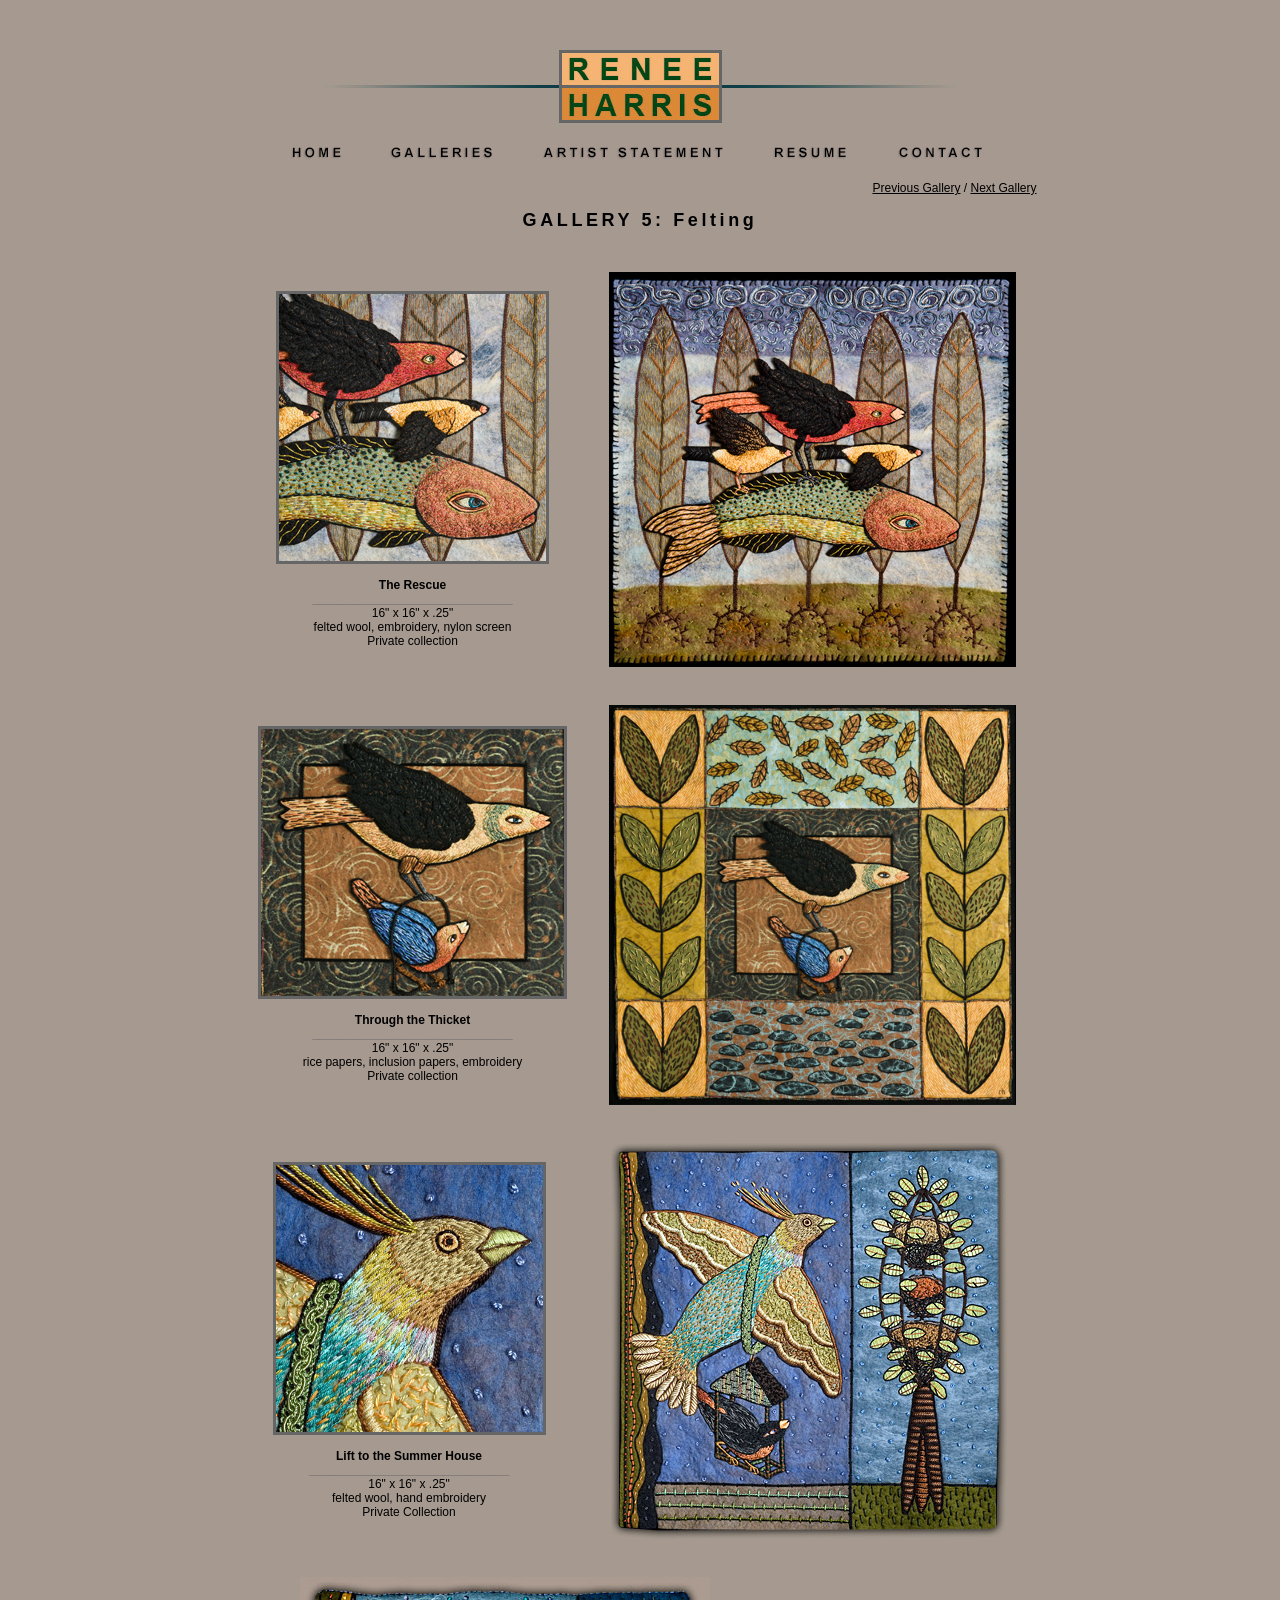
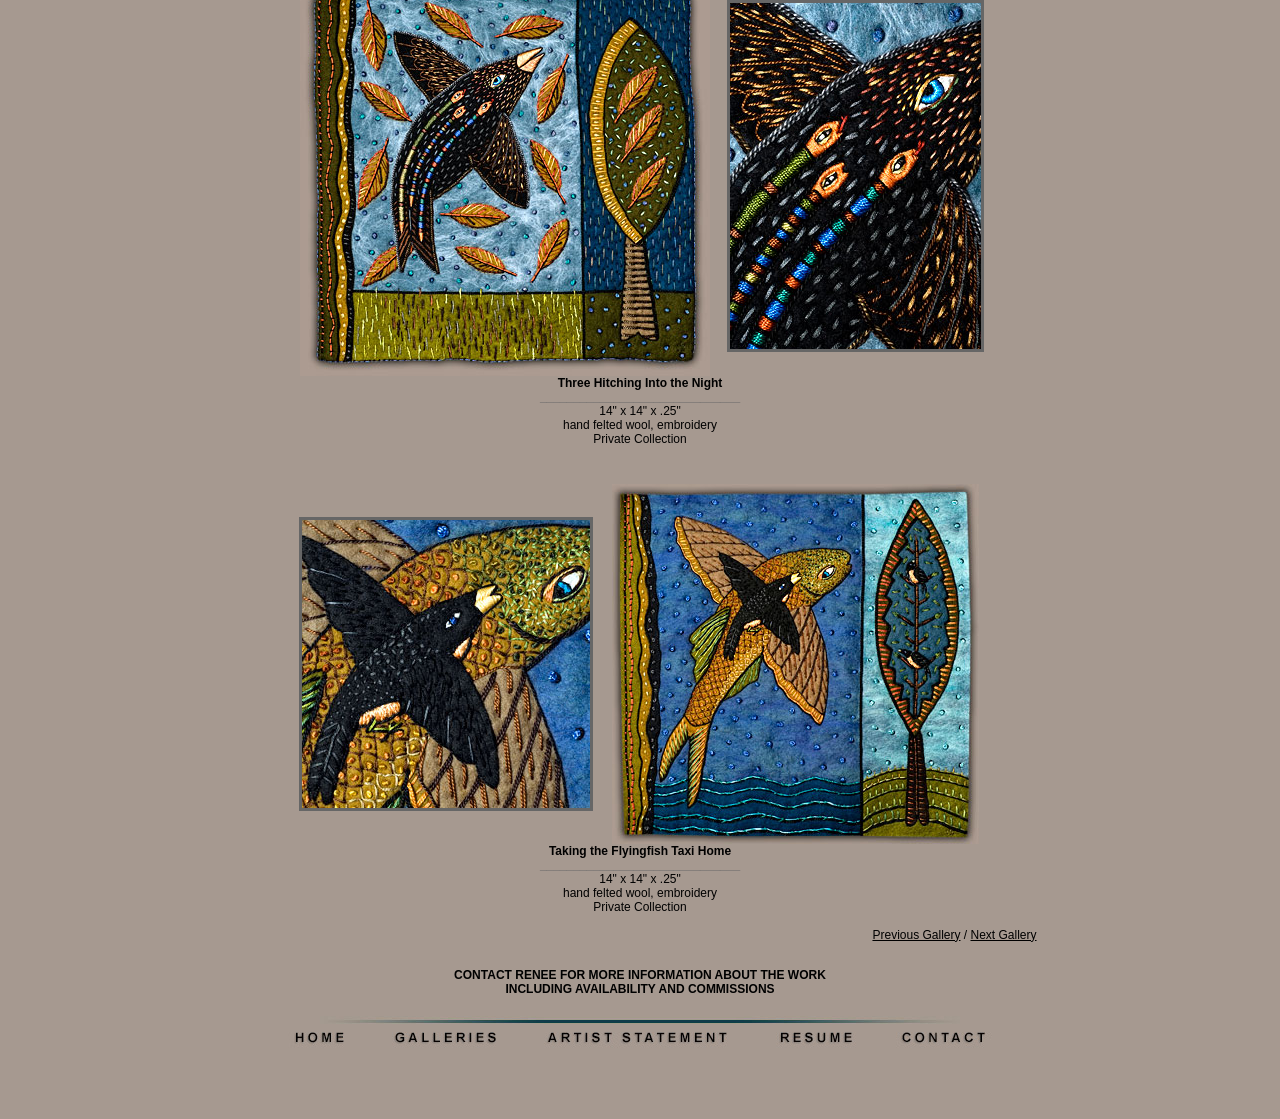
<file: Pages/GalleryFelting.html>
<!DOCTYPE html PUBLIC "-//W3C//DTD HTML 4.01 Transitional//EN">

<html>

	<head>
		<meta http-equiv="Content-Type" content="text/html; charset=iso-8859-1">
		<meta name="generator" content="Adobe GoLive">
		<title>Renee Harris: Felting Gallery</title>
		<meta name="description" content="Renee Harris's personal website for collectors and fiber enthusiasts:   galleries, biography, contact information, etc.">
		<meta name="keywords" content="Renee Harris, artist feltmaker, embroiderer, illustrator, felt, felting, narrative textiles">
		<link href="../css/Text.css" rel="stylesheet" type="text/css" media="all">

<script>
  (function(i,s,o,g,r,a,m){i['GoogleAnalyticsObject']=r;i[r]=i[r]||function(){
  (i[r].q=i[r].q||[]).push(arguments)},i[r].l=1*new Date();a=s.createElement(o),
  m=s.getElementsByTagName(o)[0];a.async=1;a.src=g;m.parentNode.insertBefore(a,m)
  })(window,document,'script','//www.google-analytics.com/analytics.js','ga');

  ga('create', 'UA-60433919-3', 'auto');
  ga('send', 'pageview');

</script>

	</head>

	<body bgcolor="#A69990" text="#000000" link="#000000" vlink="#000000" alink="#000000" leftmargin="0" topmargin="0" marginwidth="0" marginheight="0">
<table width="780" border="0" align="center" cellpadding="0" cellspacing="0" bgcolor="#A69990">
  <tr>
    <td><p><img src="../Media/Graphics/Page-Banner-4.jpg" width="800" height="167" border="0" usemap="#Map">
                <map name="Map">
          <area shape="rect" coords="202,590,267,611" href="../index.html">
          <area shape="rect" coords="44,142,107,163" href="../index.html">
          <area shape="rect" coords="144,142,258,163" href="GalleriesMenu.html">
          <area shape="rect" coords="301,142,487,163" href="ArtistStatement.html">
          <area shape="rect" coords="524,142,614,162" href="Resume.html">
          <area shape="rect" coords="653,142,748,163" href="mailto:rhcw@fuse.net">
        </map>
    </p></td>
  </tr>
</table>
<br>
<table width="800" border="0" align="center" cellpadding="0" cellspacing="0">
  <tr>
    <td width="629">&nbsp;</td>
    <td width="171"><a href="GalleryMixedMedia.html">Previous Gallery</a> / <a href="GalleryArchives.html">Next Gallery</a></td>
  </tr>
</table>

    <h2 style="font:Verdana, Geneva, sans-serif; letter-spacing:0.2em; color:#000000;">GALLERY 5: Felting</h2>
 

<p>&nbsp;</p>

<table width="800" border="0" align="center" cellpadding="0" cellspacing="0">
  <tr>
    <td width="345"><img src="../Media/GalleryFelting/therescue_detail.jpg" width="267" height="267" border="3" style="border-color:#666666"><br>
      <br>
      <strong>The Rescue</strong><b><font color="#666666"><br>
______________________________</font></b><br>
16&quot; x 16&quot; x  .25&quot;<br>
felted wool, embroidery, nylon screen<br />
Private collection

</td>
    <td width="455"><img src="../Media/GalleryFelting/therescue.jpg" width="407" height="395"></td>
  </tr>
</table>

<p>&nbsp;</p>


<table width="800" border="0" align="center" cellpadding="0" cellspacing="0">
  <tr>
    <td width="345"><img src="../Media/GalleryFelting/throughthethicket_detail.jpg" width="303" height="267" border="3" style="border-color:#666666"><br>
      <br>
      <strong>Through the Thicket</strong><b><font color="#666666"><br>
______________________________</font></b><br>
16&quot; x 16&quot; x  .25&quot;<br>
rice papers, inclusion papers, embroidery <br />
Private collection

</td>
    <td width="455"><img src="../Media/GalleryFelting/throughthethicket.jpg" width="407" height="400"></td>
  </tr>
</table>
<p>&nbsp;</p>


<table width="800" border="0" align="center" cellpadding="0" cellspacing="0">
  <tr>
    <td width="338"><img src="../Media/GalleryFelting/lift-to-the-summer-house--detail-1.jpg" width="267" height="267" border="3" style="border-color:#666666"><br>
      <br>
      <strong>Lift to the Summer House</strong><b><font color="#666666"><br>
        ______________________________</font></b><br>
      16&quot; x 16&quot; x  .25&quot;<br>
      felted wool, hand embroidery<br>
    Private Collection</td>
    <td width="462"><img src="../Media/GalleryFelting/lift-to-the-summer-house-1.jpg" width="397" height="396"></td>
  </tr>
</table>

<p>&nbsp;</p>


<table width="700" border="0" align="center" cellpadding="0" cellspacing="0">
  <tr>
    <td><img src="../Media/GalleryFelting/Three-Hitching-into-the-Night-1.jpg" width="410" height="399"></td>
    <td><img src="../Media/GalleryFelting/Three-Hitching-into-the-Night-detail-1.jpg" width="251" height="346" border="3" style="border-color:#666666"></td>
  </tr>
  <tr>
    <td colspan="2"><b>Three Hitching Into the Night<br>
      </b><b><font color="#666666">______________________________</font></b><br>
      14&quot; x 14&quot; x .25&quot;<br>
      hand felted wool, embroidery<br>
      Private Collection</td>
  </tr>
</table>

<p>&nbsp;</p>

<table width="700" border="0" align="center" cellpadding="0" cellspacing="0">
  <tr>
    <td><img src="../Media/GalleryFelting/Taking-the-Flyingfish-Taxi-Home-detail-1.jpg" width="288" height="288" border="3" style="border-color:#666666"></td>
    <td><img src="../Media/GalleryFelting/Taking-the-Flying-Fish-Taxi-Home-1.jpg" width="367" height="360"></td>
  </tr>
  <tr>
    <td colspan="2"><b>Taking the Flyingfish Taxi Home<br>
      </b><b><font color="#666666">______________________________</font></b><br>
      14&quot; x 14&quot; x .25&quot;<br>
      hand felted wool, embroidery<br>
      Private Collection<br /></td>
  </tr>
</table>

<br>
<table width="800" border="0" align="center" cellpadding="0" cellspacing="0">
  <tr>
    <td width="629">&nbsp;</td>
    <td width="171"><a href="GalleryMixedMedia.html">Previous Gallery</a> / <a href="GalleryArchives.html">Next Gallery</a></td>
  </tr>
</table>

<br>
<p><strong>CONTACT RENEE FOR MORE INFORMATION ABOUT THE WORK <br>
  INCLUDING AVAILABILITY AND   COMMISSIONS</strong></p>
<p><img src="../Media/Graphics/Bottom-Menu-4.jpg" width="800" height="47" border="0" usemap="#Map2">
<map name="Map2">
    <area shape="rect" coords="50,20,109,40" href="../index.html">
    <area shape="rect" coords="150,20,262,40" href="GalleriesMenu.html">
    <area shape="rect" coords="302,20,492,40" href="ArtistStatement.html">
    <area shape="rect" coords="532,20,619,40" href="Resume.html">
    <area shape="rect" coords="655,20,751,40" href="mailto:rhcw@fuse.net">
  </map>
</p>
<p>&nbsp;</p>
<p>&nbsp;</p>
</body>

</html>
</file>
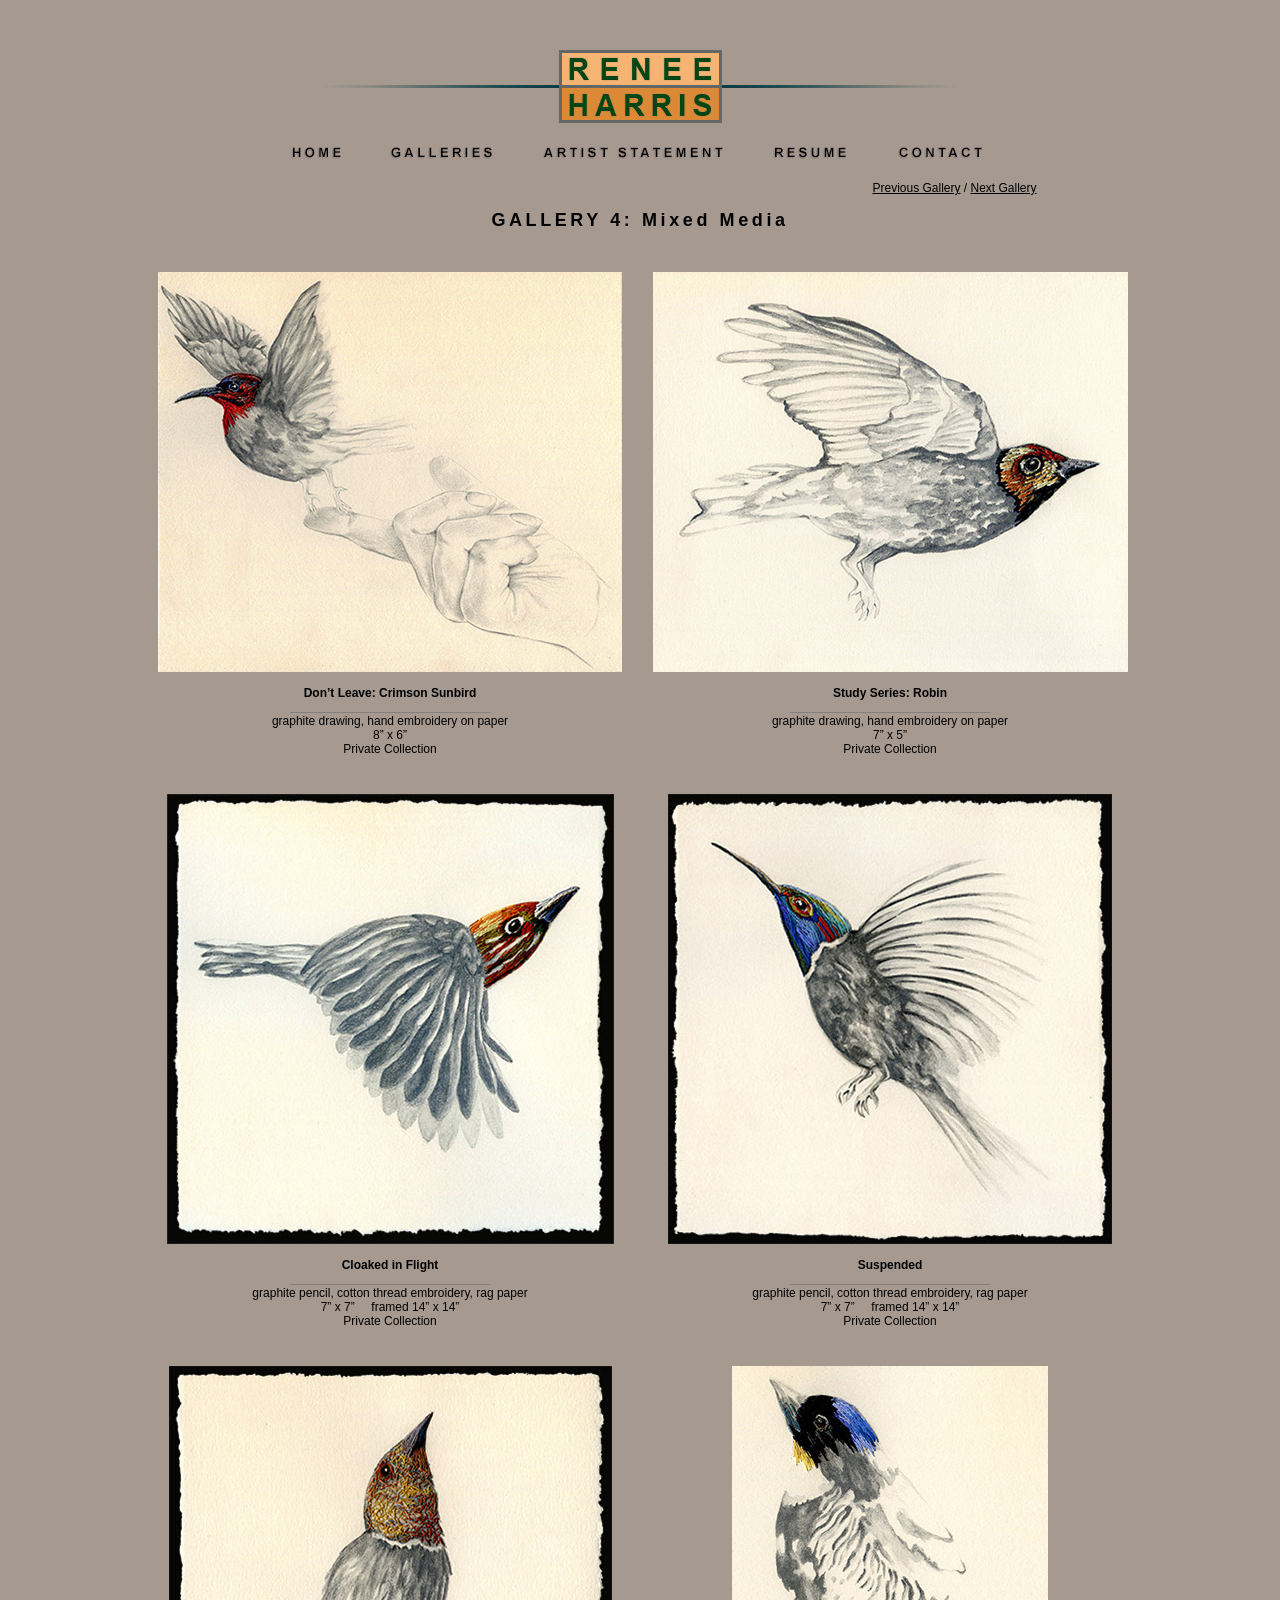
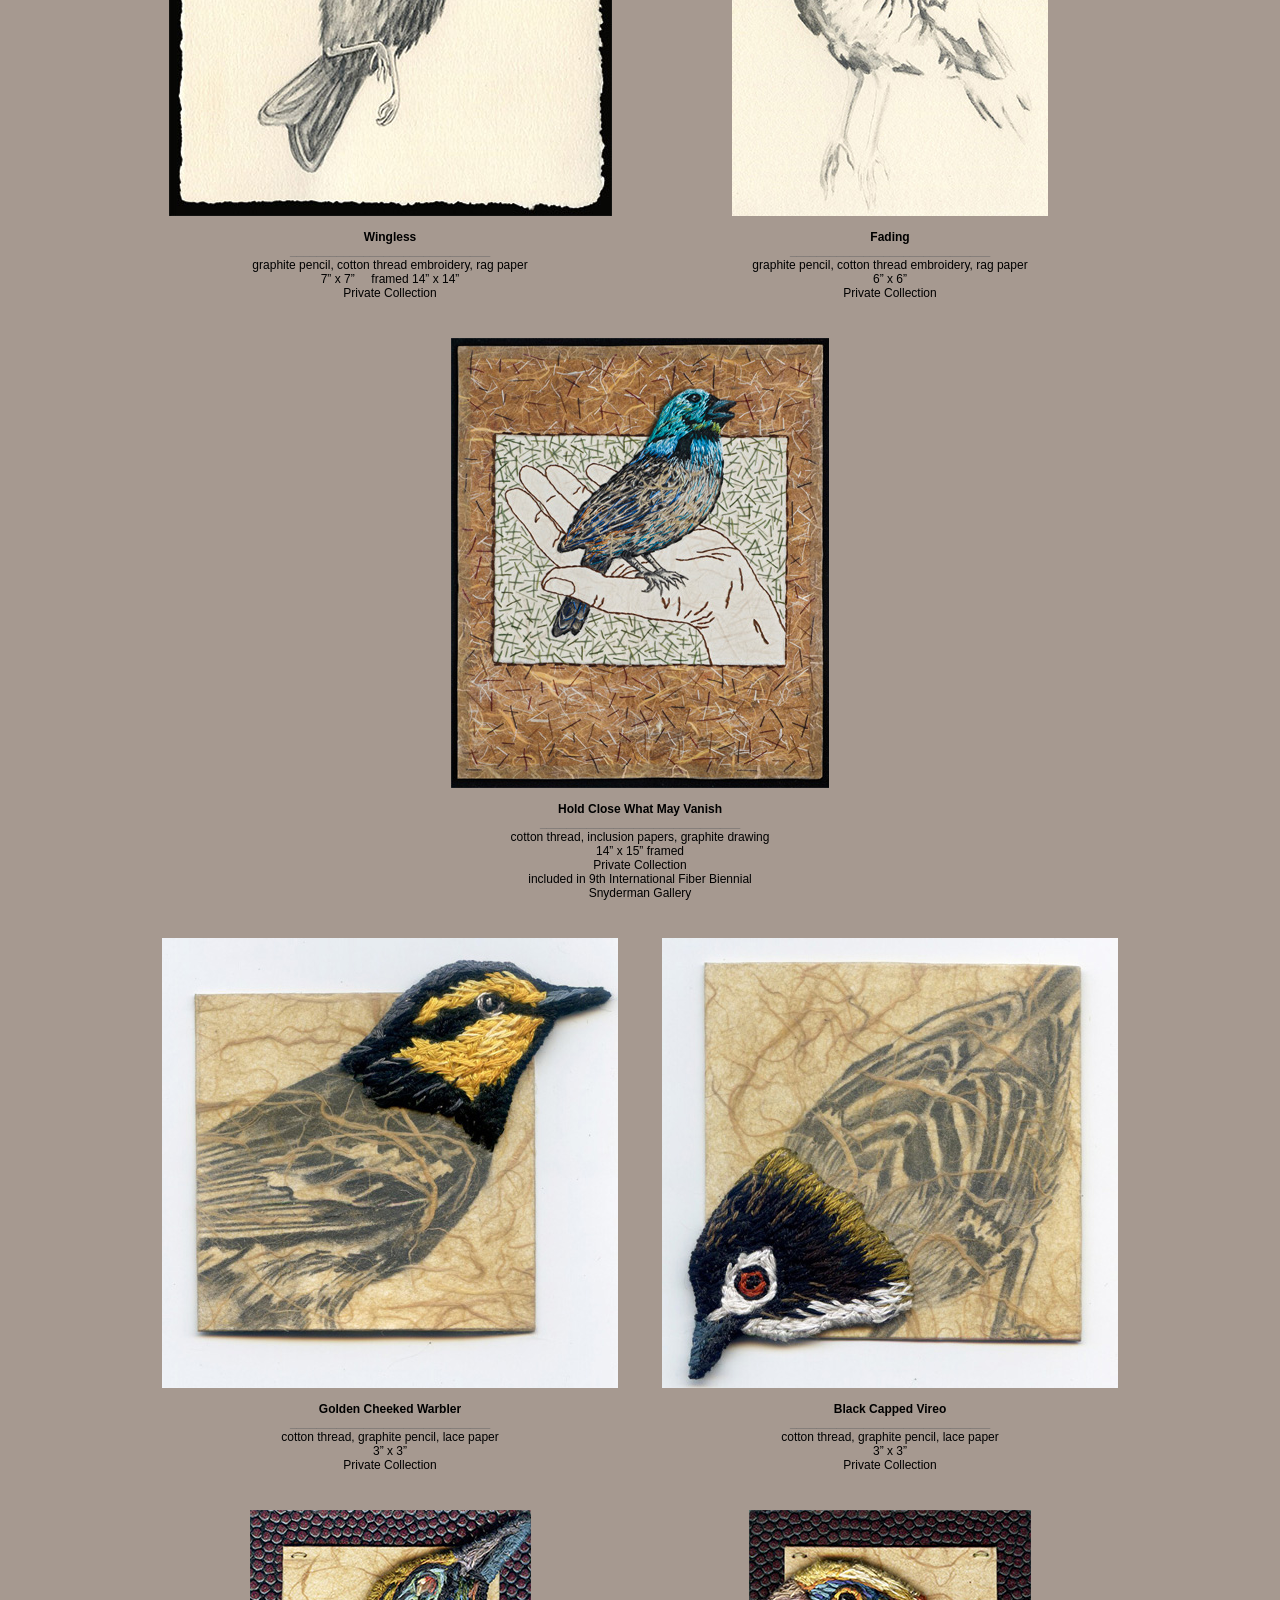
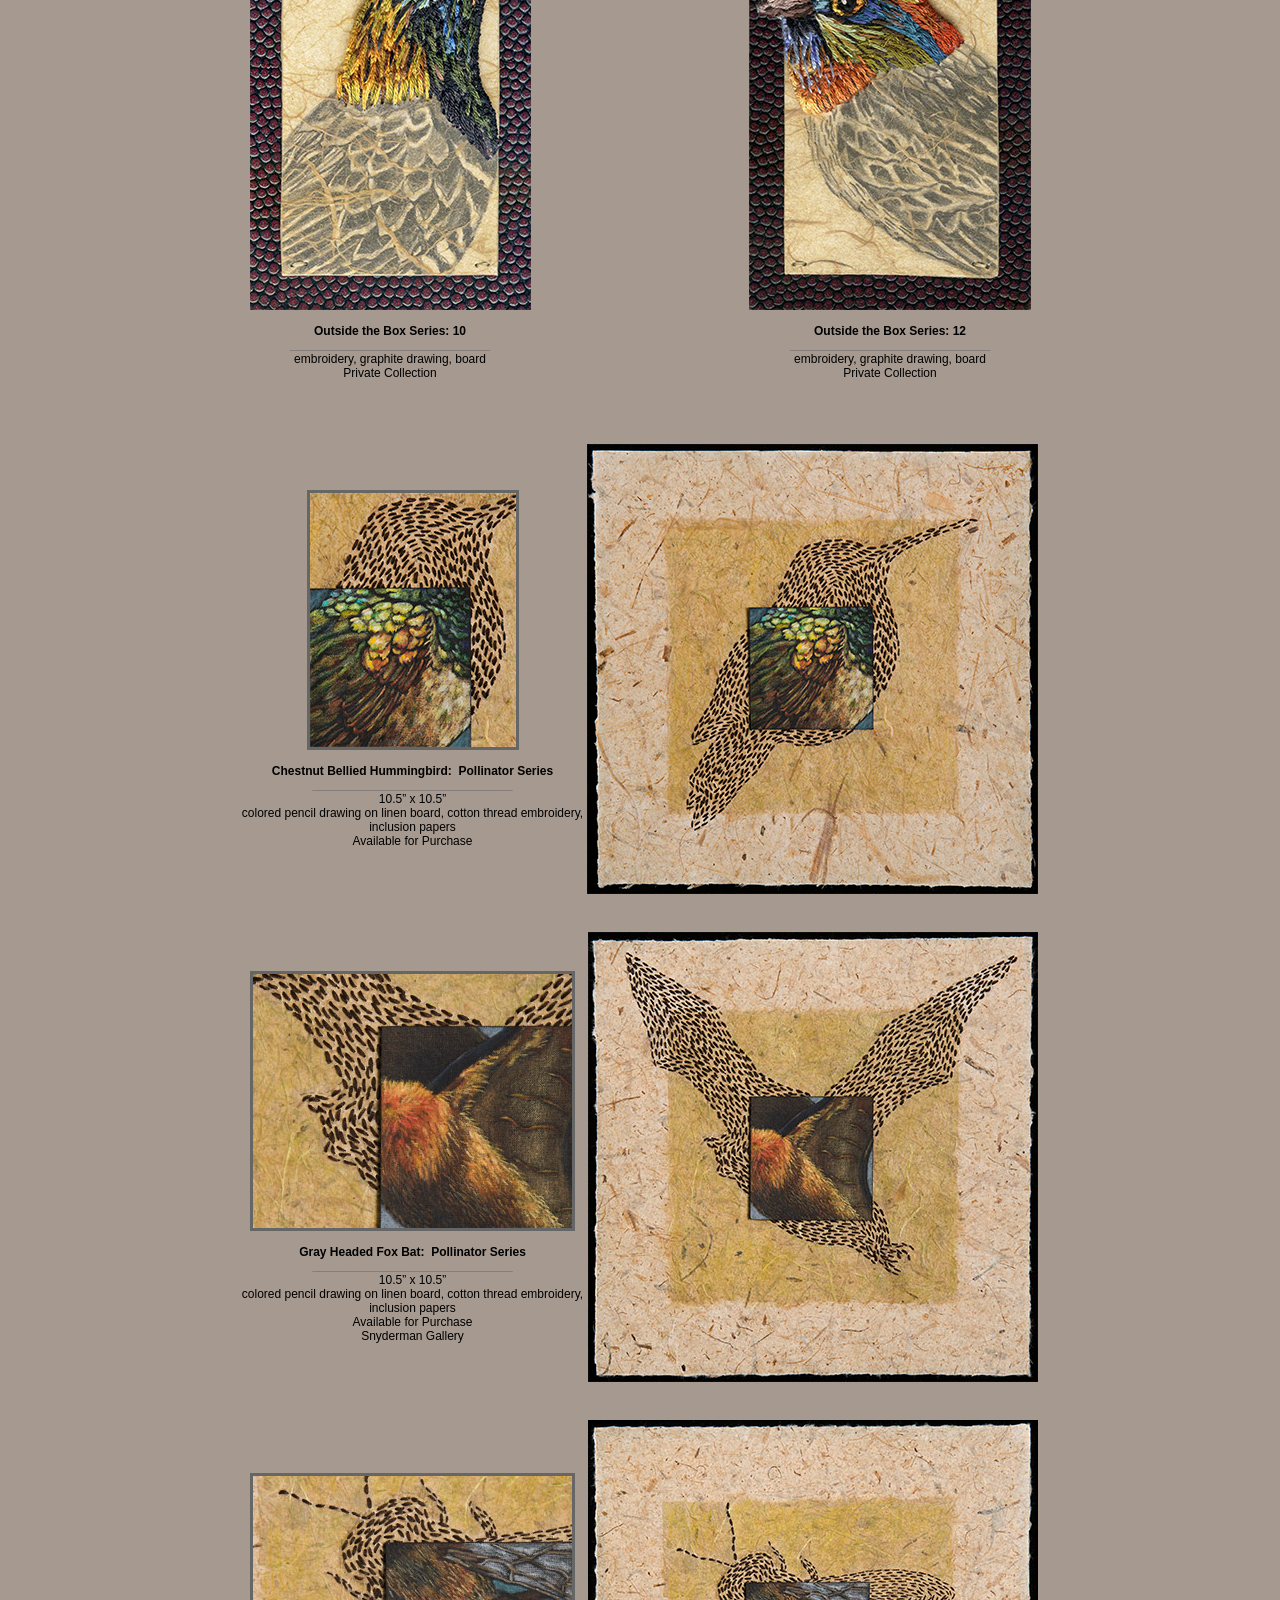
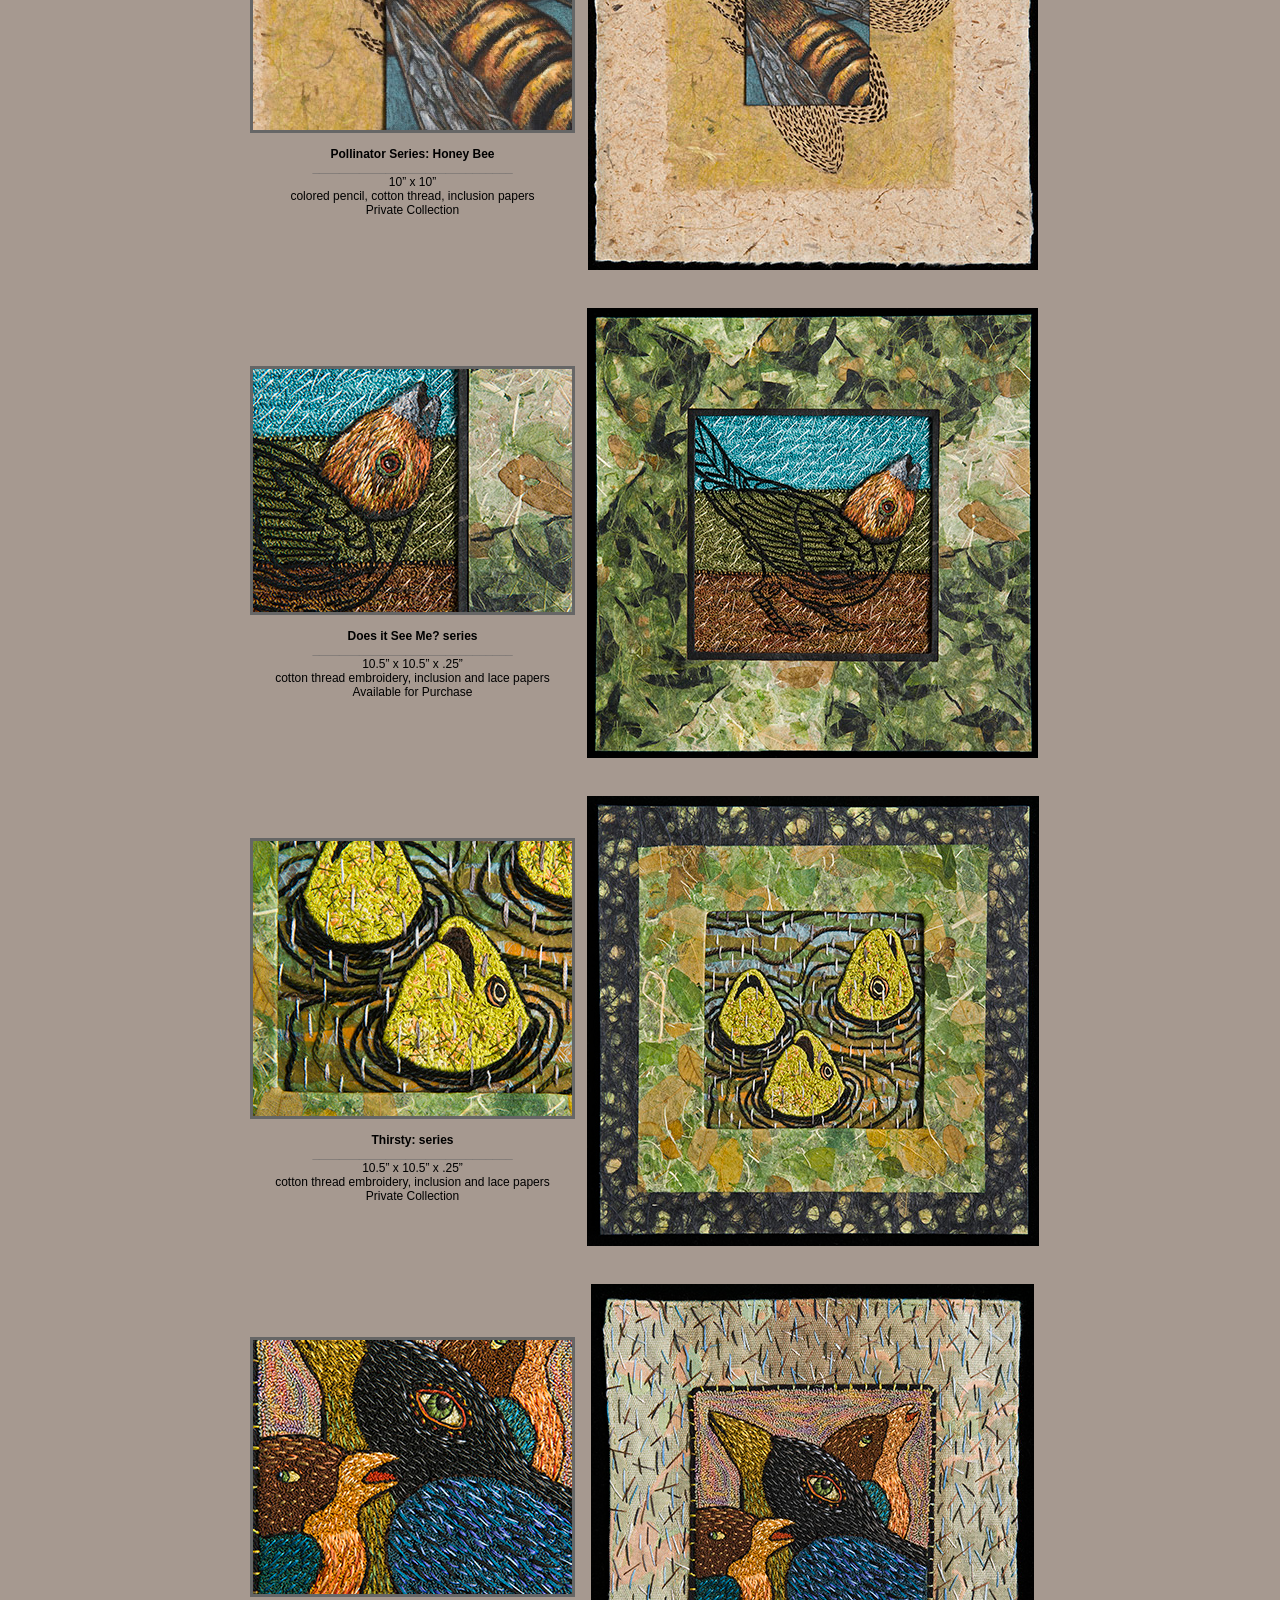
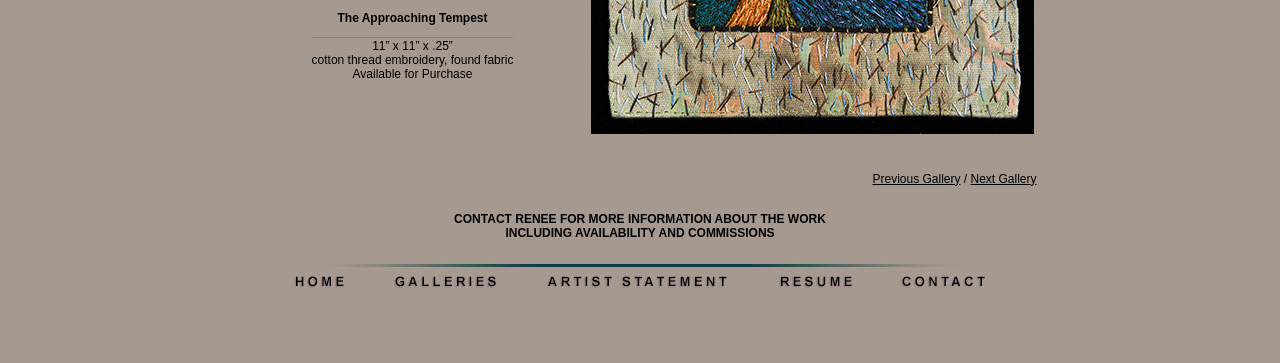
<file: Pages/GalleryMixedMedia.html>
<!DOCTYPE html PUBLIC "-//W3C//DTD HTML 4.01 Transitional//EN">

<html>

	<head>
		<meta http-equiv="Content-Type" content="text/html; charset=iso-8859-1">
		<meta name="generator" content="Adobe GoLive">
		<title>Renee Harris: Mixed Media Gallery</title>
		<meta name="description" content="Renee Harris's personal website for collectors and fiber enthusiasts:   galleries, biography, contact information, etc.">
		<meta name="keywords" content="Renee Harris, artist feltmaker, embroiderer, illustrator, felt, felting, narrative textiles">
		<link href="../css/Text.css" rel="stylesheet" type="text/css" media="all">

<script>
  (function(i,s,o,g,r,a,m){i['GoogleAnalyticsObject']=r;i[r]=i[r]||function(){
  (i[r].q=i[r].q||[]).push(arguments)},i[r].l=1*new Date();a=s.createElement(o),
  m=s.getElementsByTagName(o)[0];a.async=1;a.src=g;m.parentNode.insertBefore(a,m)
  })(window,document,'script','//www.google-analytics.com/analytics.js','ga');

  ga('create', 'UA-60433919-3', 'auto');
  ga('send', 'pageview');

</script>

	</head>

	<body bgcolor="#A69990" text="#000000" link="#000000" vlink="#000000" alink="#000000" leftmargin="0" topmargin="0" marginwidth="0" marginheight="0">
<table width="780" border="0" align="center" cellpadding="0" cellspacing="0" bgcolor="#A69990">
  <tr>
    <td><p><img src="../Media/Graphics/Page-Banner-4.jpg" width="800" height="167" border="0" usemap="#Map">
                <map name="Map">
          <area shape="rect" coords="202,590,267,611" href="../index.html">
          <area shape="rect" coords="44,142,107,163" href="../index.html">
          <area shape="rect" coords="144,142,258,163" href="GalleriesMenu.html">
          <area shape="rect" coords="301,142,487,163" href="ArtistStatement.html">
          <area shape="rect" coords="524,142,614,162" href="Resume.html">
          <area shape="rect" coords="653,142,748,163" href="mailto:rhcw@fuse.net">
        </map>
    </p></td>
  </tr>
</table>
<br>
<table width="800" border="0" align="center" cellpadding="0" cellspacing="0">
  <tr>
    <td width="629">&nbsp;</td>
    <td width="171"><a href="GalleryPrintmaking.html">Previous Gallery</a> / <a href="GalleryFelting.html">Next Gallery</a></td>
  </tr>
</table>

      <h2 style="font:Verdana, Geneva, sans-serif; letter-spacing:0.2em; color:#000000;">GALLERY 4: Mixed Media</h2>

<p>&nbsp;</p>

		<table width="1000" border="0" align="center" cellpadding="0" cellspacing="0">
  <tr>
    <td width="500"><img src="../Media/GalleryDrawings/dontleavecrimsonsunbird.jpg" width="464" height="400"><br>
      <br>
      <strong>Don�t Leave:  Crimson Sunbird</strong><b><font color="#666666"><br>
______________________________</font></b><br>
graphite drawing, hand embroidery on paper<br />
8� x 6�<br /> 
Private Collection <br />


</td>

    <td width="500"><img src="../Media/GalleryDrawings/studyseriesrobin.jpg" width="475" height="400"><br>
      <br>
      <strong>Study Series: Robin</strong><b><font color="#666666"><br>
______________________________</font></b><br>
graphite drawing, hand embroidery on paper<br />
7� x 5�<br /> 
Private Collection <br />

</td>

  </tr>
</table>
<p>&nbsp;</p>
		
		<table width="1000" border="0" align="center" cellpadding="0" cellspacing="0">
  <tr>
    <td width="500"><img src="../Media/GalleryDrawings/cloakedinflight_a.jpg" width="447" height="450"><br>
      <br>
      <strong>Cloaked in Flight</strong><b><font color="#666666"><br>
______________________________</font></b><br>
graphite pencil, cotton thread embroidery, rag paper<br />
7&rdquo; x 7&rdquo;&nbsp;&nbsp;&nbsp;&nbsp; framed 14&rdquo; x 14&rdquo;<br /> 
Private Collection


</td>

    <td width="500"><img src="../Media/GalleryDrawings/suspended.jpg" width="444" height="450"><br>
      <br>
      <strong>Suspended</strong><b><font color="#666666"><br>
______________________________</font></b><br>
graphite pencil, cotton thread embroidery, rag paper<br />
7&rdquo; x 7&rdquo;&nbsp;&nbsp;&nbsp;&nbsp; framed 14&rdquo; x 14&rdquo;<br /> 
Private Collection</td>

  </tr>
</table>

<p>&nbsp;</p>

		
		<table width="1000" border="0" align="center" cellpadding="0" cellspacing="0">
  <tr>
    <td width="500"><img src="../Media/GalleryDrawings/wingless.jpg" width="443" height="450"><br>
      <br>
<strong>Wingless</strong><b><font color="#666666"><br>
______________________________</font></b><br>
graphite pencil, cotton thread embroidery, rag paper<br />
7&rdquo; x 7&rdquo;&nbsp;&nbsp;&nbsp;&nbsp; framed 14&rdquo; x 14&rdquo;<br /> 
Private Collection


</td>

    <td width="500"><img src="../Media/GalleryDrawings/fading.jpg" width="316" height="450"><br>
      <br>
      <strong>Fading</strong><b><font color="#666666"><br>
______________________________</font></b><br>
graphite pencil, cotton thread embroidery, rag paper<br />
6&rdquo; x 6&rdquo;<br /> 
Private Collection</td>

  </tr>
</table>



<p>&nbsp;</p>
		
		<table width="800" border="0" align="center" cellpadding="0" cellspacing="0">
<tr>
    <td width="500"><img src="../Media/GalleryBirds/holdclosewhatmayvanish.jpg" width="378" height="450"><br>
      <br>
      <strong>Hold Close What May Vanish</strong><b><font color="#666666"><br>
______________________________</font></b><br>
cotton thread, inclusion papers, graphite drawing<br />
14� x 15� framed<br />
Private Collection<br />
included in 9th International Fiber Biennial<br />
Snyderman Gallery</td>
</tr>
</table>

<p>&nbsp;</p>

<table width="1000" border="0" align="center" cellpadding="0" cellspacing="0">
  <tr>
    <td width="500"><img src="../Media/GalleryBirds/goldencheekedwarbler.jpg" width="456" height="450"><br>
      <br>
      <strong>Golden Cheeked Warbler</strong><b><font color="#666666"><br>
______________________________</font></b><br>
cotton thread, graphite pencil, lace paper<br />
3&rdquo; x 3&rdquo;<br /> 
Private Collection



</td>

    <td width="500"><img src="../Media/GalleryBirds/blackcappedvireo.jpg" width="456" height="450"><br>
      <br>
      <strong>Black Capped Vireo</strong><b><font color="#666666"><br>
______________________________</font></b><br>
cotton thread, graphite pencil, lace paper<br />
3&rdquo; x 3&rdquo;<br /> 
Private Collection

</td>

  </tr>
</table>


<p>&nbsp;</p>

<table width="1000" border="0" align="center" cellpadding="0" cellspacing="0">
  <tr>
    <td width="500"><img src="../Media/GalleryBirds/outsidethebox_series10_2.jpg" width="281" height="400"><br>
      <br>
      <strong>Outside the Box Series:  10</strong><b><font color="#666666"><br>
______________________________</font></b><br>
embroidery, graphite drawing, board<br />
Private Collection<br />

</td>

    <td width="500"><img src="../Media/GalleryBirds/outsidethebox_series12_2.jpg" width="282" height="400"><br>
      <br>
      <strong>Outside the Box Series:  12</strong><b><font color="#666666"><br>
______________________________</font></b><br>
embroidery, graphite drawing, board<br />
Private Collection<br />

</td>

  </tr>
</table>
<p>&nbsp;</p>
		<p>&nbsp;</p>
		
<table width="800" border="0" align="center" cellpadding="0" cellspacing="0">
  <tr>
    <td width="345"><img src="../Media/GalleryMixedMedia/chestnutbelliedhummingbird_detail.jpg" width="206" height="254" border="3" style="border-color:#666666"><br>
      <br>
      <strong>Chestnut Bellied Hummingbird:&nbsp; Pollinator   Series</strong><b><font color="#666666"><br>
______________________________</font></b><br>
10.5� x 10.5�<br>
colored pencil drawing on linen board, cotton thread embroidery,
inclusion papers<br />
Available for Purchase


</td>
    <td width="455"><img src="../Media/GalleryMixedMedia/chestnutbelliedhummingbird.jpg" width="451" height="450"></td>
  </tr>
</table>

<p>&nbsp;</p>

<table width="800" border="0" align="center" cellpadding="0" cellspacing="0">
  <tr>
    <td width="345"><img src="../Media/GalleryMixedMedia/grayheadedfoxbat_detail.jpg" width="319" height="254" border="3" style="border-color:#666666"><br>
      <br>
      <strong>Gray Headed Fox Bat:&nbsp; Pollinator Series</strong><b><font color="#666666"><br>
______________________________</font></b><br>
10.5� x 10.5�<br>
colored pencil drawing on linen board, cotton thread embroidery,
inclusion papers<br />
Available for Purchase<br />
Snyderman Gallery


</td>
    <td width="455"><img src="../Media/GalleryMixedMedia/grayheadedfoxbat.jpg" width="450" height="450"></td>
  </tr>
</table>

<p>&nbsp;</p>

<table width="800" border="0" align="center" cellpadding="0" cellspacing="0">
  <tr>
    <td width="345"><img src="../Media/GalleryMixedMedia/honeybee_detail.jpg" width="319" height="254" border="3" style="border-color:#666666"><br>
      <br>
      <strong>Pollinator Series: Honey Bee</strong><b><font color="#666666"><br>
______________________________</font></b><br>
10� x 10�<br>
colored pencil, cotton thread, inclusion papers<br />
Private Collection


</td>
    <td width="455"><img src="../Media/GalleryMixedMedia/honeybee.jpg" width="450" height="450"></td>
  </tr>
</table>
<p>&nbsp;</p>

<table width="800" border="0" align="center" cellpadding="0" cellspacing="0">
  <tr>
    <td width="345"><img src="../Media/GalleryMixedMedia/doesitseeme_detail.jpg" width="319" height="243" border="3" style="border-color:#666666"><br>
      <br>
      <strong>Does it See Me?  series</strong><b><font color="#666666"><br>
______________________________</font></b><br>
10.5� x 10.5� x .25�<br>
cotton thread embroidery, inclusion and lace papers<br />
Available for Purchase


</td>
    <td width="455"><img src="../Media/GalleryMixedMedia/doesitseeme_large.jpg" width="451" height="450"></td>
  </tr>
</table>


<p>&nbsp;</p>

<table width="800" border="0" align="center" cellpadding="0" cellspacing="0">
  <tr>
    <td width="345"><img src="../Media/GalleryMixedMedia/safewaterseries_detail.jpg" width="319" height="275" border="3" style="border-color:#666666"><br>
      <br>
      <strong>Thirsty:  series</strong><b><font color="#666666"><br>
______________________________</font></b><br>
10.5� x 10.5� x .25�<br>
cotton thread embroidery, inclusion and lace papers<br />
Private Collection


</td>
    <td width="455"><img src="../Media/GalleryMixedMedia/safewaterseries_large.jpg" width="452" height="450"></td>
  </tr>
</table>


<p>&nbsp;</p>

<table width="800" border="0" align="center" cellpadding="0" cellspacing="0">
  <tr>
    <td width="345"><img src="../Media/GalleryMixedMedia/theapproachingtempest _detail.jpg" width="319" height="254" border="3" style="border-color:#666666"><br>
      <br>
      <strong>The Approaching Tempest</strong><b><font color="#666666"><br>
______________________________</font></b><br>
11� x 11� x .25�<br>
cotton thread embroidery, found fabric<br />
Available for Purchase

</td>
    <td width="455"><img src="../Media/GalleryMixedMedia/theapproachingtempest.jpg" width="443" height="450"></td>
  </tr>
</table>
 
<p>&nbsp;</p>

<table width="800" border="0" align="center" cellpadding="0" cellspacing="0">
  <tr>
    <td width="629">&nbsp;</td>
    <td width="171"><a href="GalleryPrintmaking.html">Previous Gallery</a> / <a href="GalleryFelting.html">Next Gallery</a></td>
  </tr>
</table>
<br>
<p><strong>CONTACT RENEE FOR MORE INFORMATION ABOUT THE WORK<br />
  INCLUDING AVAILABILITY AND   COMMISSIONS</strong></p>
<p><img src="../Media/Graphics/Bottom-Menu-4.jpg" width="800" height="47" border="0" usemap="#Map2">
 <map name="Map2">
    <area shape="rect" coords="50,20,109,40" href="../index.html">
    <area shape="rect" coords="150,20,262,40" href="GalleriesMenu.html">
    <area shape="rect" coords="302,20,492,40" href="ArtistStatement.html">
    <area shape="rect" coords="532,20,619,40" href="Resume.html">
    <area shape="rect" coords="655,20,751,40" href="mailto:rhcw@fuse.net">
  </map>
</p>
<p>&nbsp;</p>
<p>&nbsp;</p>
</body>

</html>
</file>
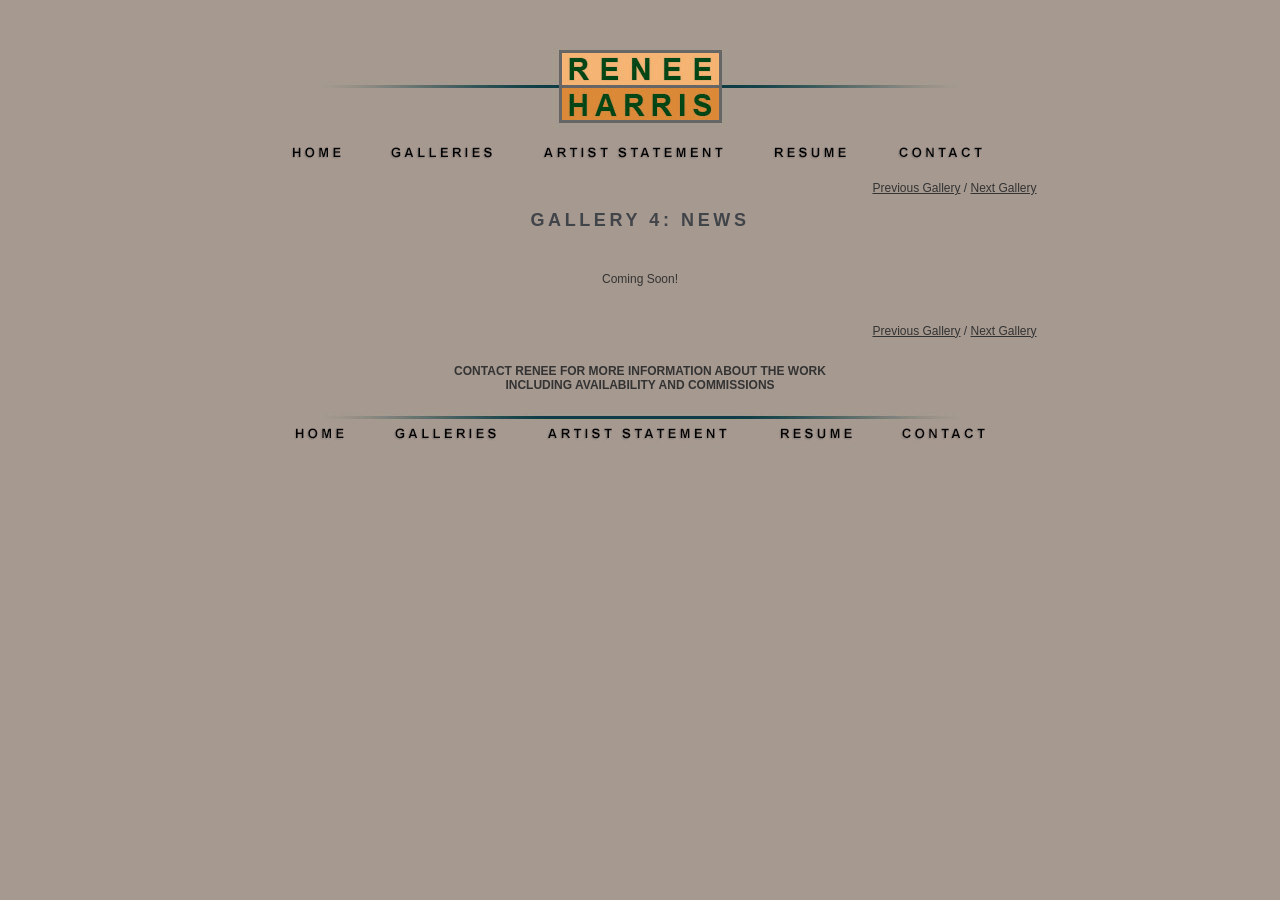
<file: Pages/GalleryNews.html>
<!DOCTYPE html PUBLIC "-//W3C//DTD HTML 4.01 Transitional//EN">

<html>

	<head>
		<meta http-equiv="Content-Type" content="text/html; charset=iso-8859-1">
		<meta name="generator" content="Adobe GoLive">
		<title>Renee Harris: Bird Portraits Gallery</title>
		<meta name="description" content="Renee Harris's personal website for collectors and fiber enthusiasts:   galleries, biography, contact information, etc.">
		<meta name="keywords" content="Renee Harris, artist feltmaker, embroiderer, illustrator, felt, felting, narrative textiles">
		<link href="../css/Text.css" rel="stylesheet" type="text/css" media="all">

<script>
  (function(i,s,o,g,r,a,m){i['GoogleAnalyticsObject']=r;i[r]=i[r]||function(){
  (i[r].q=i[r].q||[]).push(arguments)},i[r].l=1*new Date();a=s.createElement(o),
  m=s.getElementsByTagName(o)[0];a.async=1;a.src=g;m.parentNode.insertBefore(a,m)
  })(window,document,'script','//www.google-analytics.com/analytics.js','ga');

  ga('create', 'UA-60433919-3', 'auto');
  ga('send', 'pageview');

</script>

	</head>

	<body bgcolor="#A69990" text="#333333" link="#333333" vlink="#333333" alink="#333333" leftmargin="0" topmargin="0" marginwidth="0" marginheight="0">
<table width="780" border="0" align="center" cellpadding="0" cellspacing="0" bgcolor="#A69990">
  <tr>
    <td><p><img src="../Media/Graphics/Page-Banner-4.jpg" width="800" height="167" border="0" usemap="#Map">
        <map name="Map">
          <area shape="rect" coords="202,590,267,611" href="../index.html">
          <area shape="rect" coords="44,142,107,162" href="../index.html">
          <area shape="rect" coords="132,141,246,164" href="GalleriesMenu.html">
          <area shape="rect" coords="269,142,410,162" href="AboutRenee_3.html">
          <area shape="rect" coords="441,142,627,163" href="ArtistStatement.html">
          <area shape="rect" coords="653,141,748,163" href="mailto:rhcw@fuse.net">
        </map>
    </p></td>
  </tr>
</table>
<br>
<table width="800" border="0" align="center" cellpadding="0" cellspacing="0">
  <tr>
    <td width="629">&nbsp;</td>
    <td width="171"><a href="GalleryMixedMedia.html">Previous Gallery</a> / <a href="GalleryFelting.html">Next Gallery</a></td>
  </tr>
</table>

  <h2 style="font:Verdana, Geneva, sans-serif; letter-spacing:0.2em; color:#414449;">GALLERY 4: NEWS</h2>
  

<p>&nbsp;</p>
		<p>Coming Soon!</p>
<p>&nbsp;</p>








<table width="800" border="0" align="center" cellpadding="0" cellspacing="0">
  <tr>
    <td width="629">&nbsp;</td>
    <td width="171"><a href="GalleryMixedMedia.html">Previous Gallery</a> / <a href="GalleryFelting.html">Next Gallery</a></td>
  </tr>
</table>
<br>
<p><strong>CONTACT RENEE FOR MORE INFORMATION ABOUT THE WORK<br />
  INCLUDING AVAILABILITY AND   COMMISSIONS</strong></p>
<p><img src="../Media/Graphics/Bottom-Menu-4.jpg" width="800" height="47" border="0" usemap="#Map2">
  <map name="Map2">
    <area shape="rect" coords="50,20,109,39" href="../index.html">
    <area shape="rect" coords="138,19,250,39" href="GalleriesMenu.html">
    <area shape="rect" coords="275,18,413,39" href="AboutRenee_3.html">
    <area shape="rect" coords="442,20,633,40" href="ArtistStatement.html">
    <area shape="rect" coords="655,18,751,40" href="mailto:rhcw@fuse.net">
  </map>
</p>
<p>&nbsp;</p>
<p>&nbsp;</p>
</body>

</html>
</file>
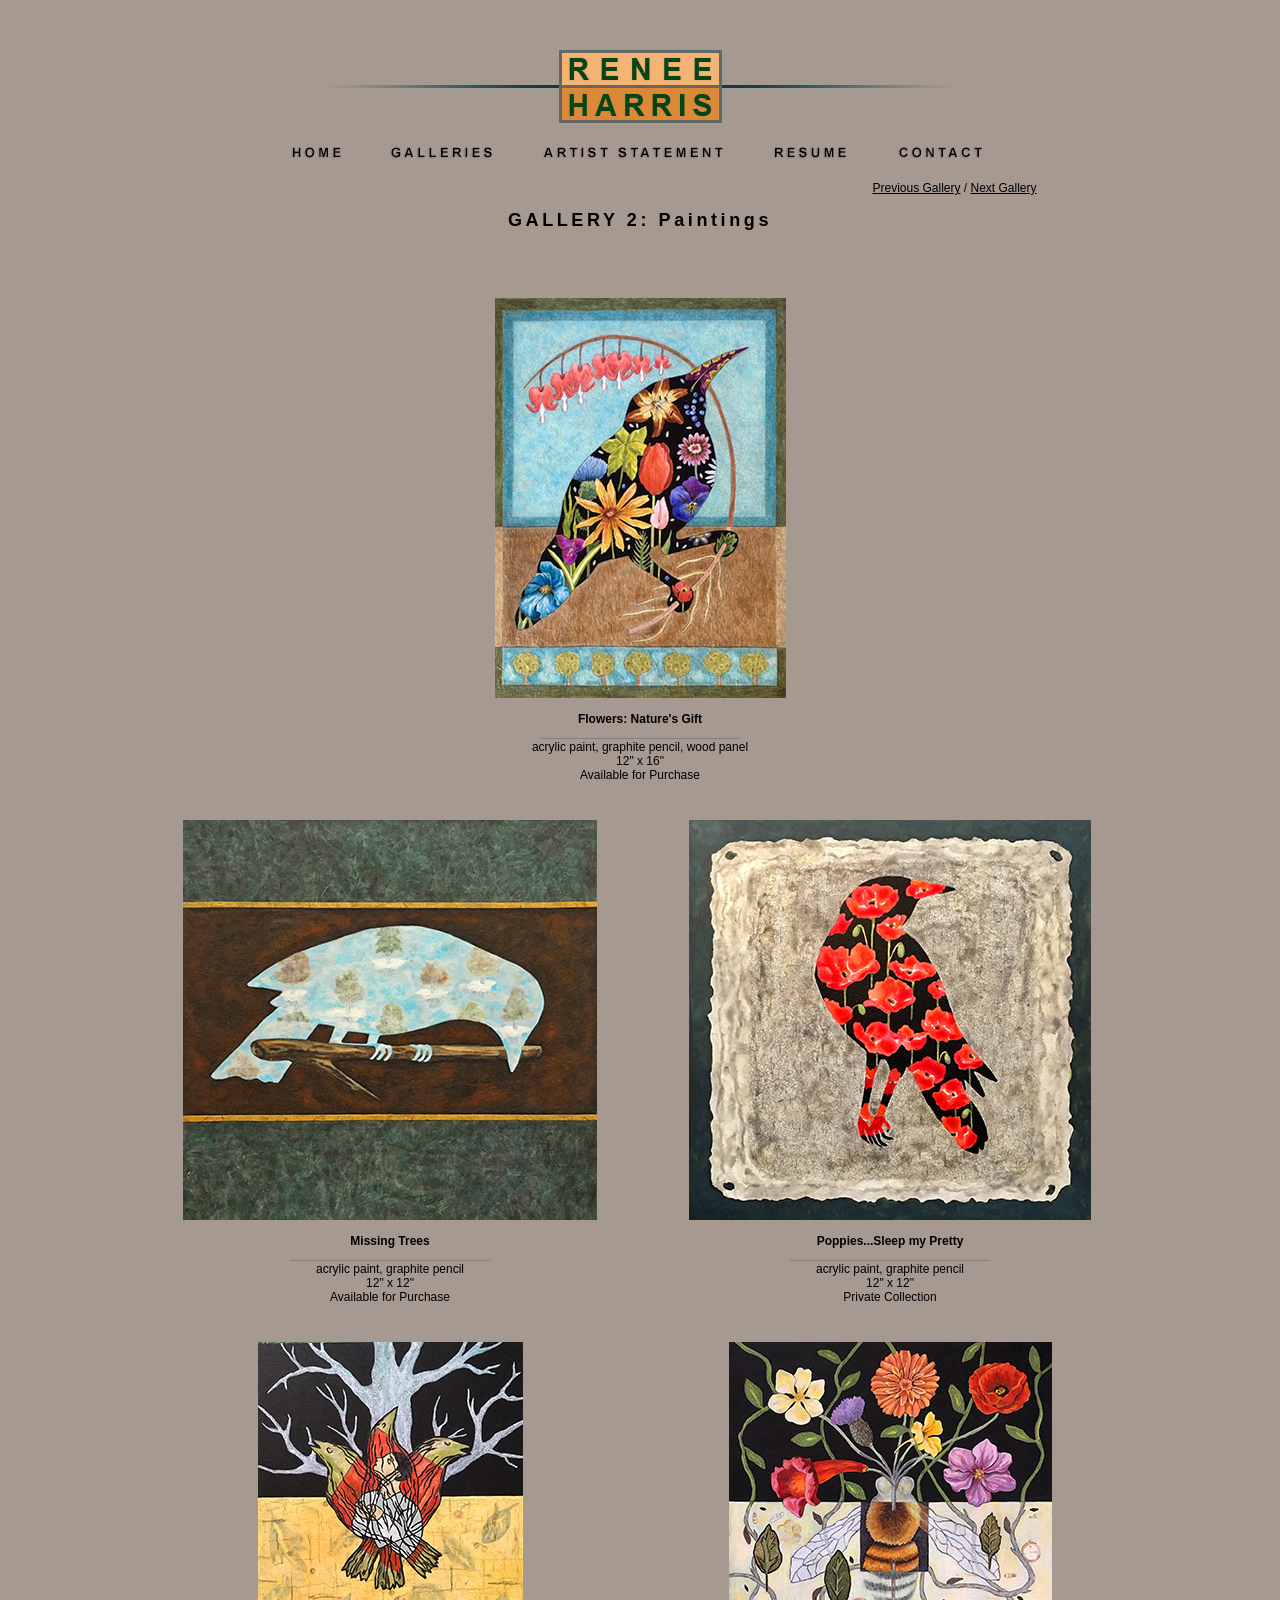
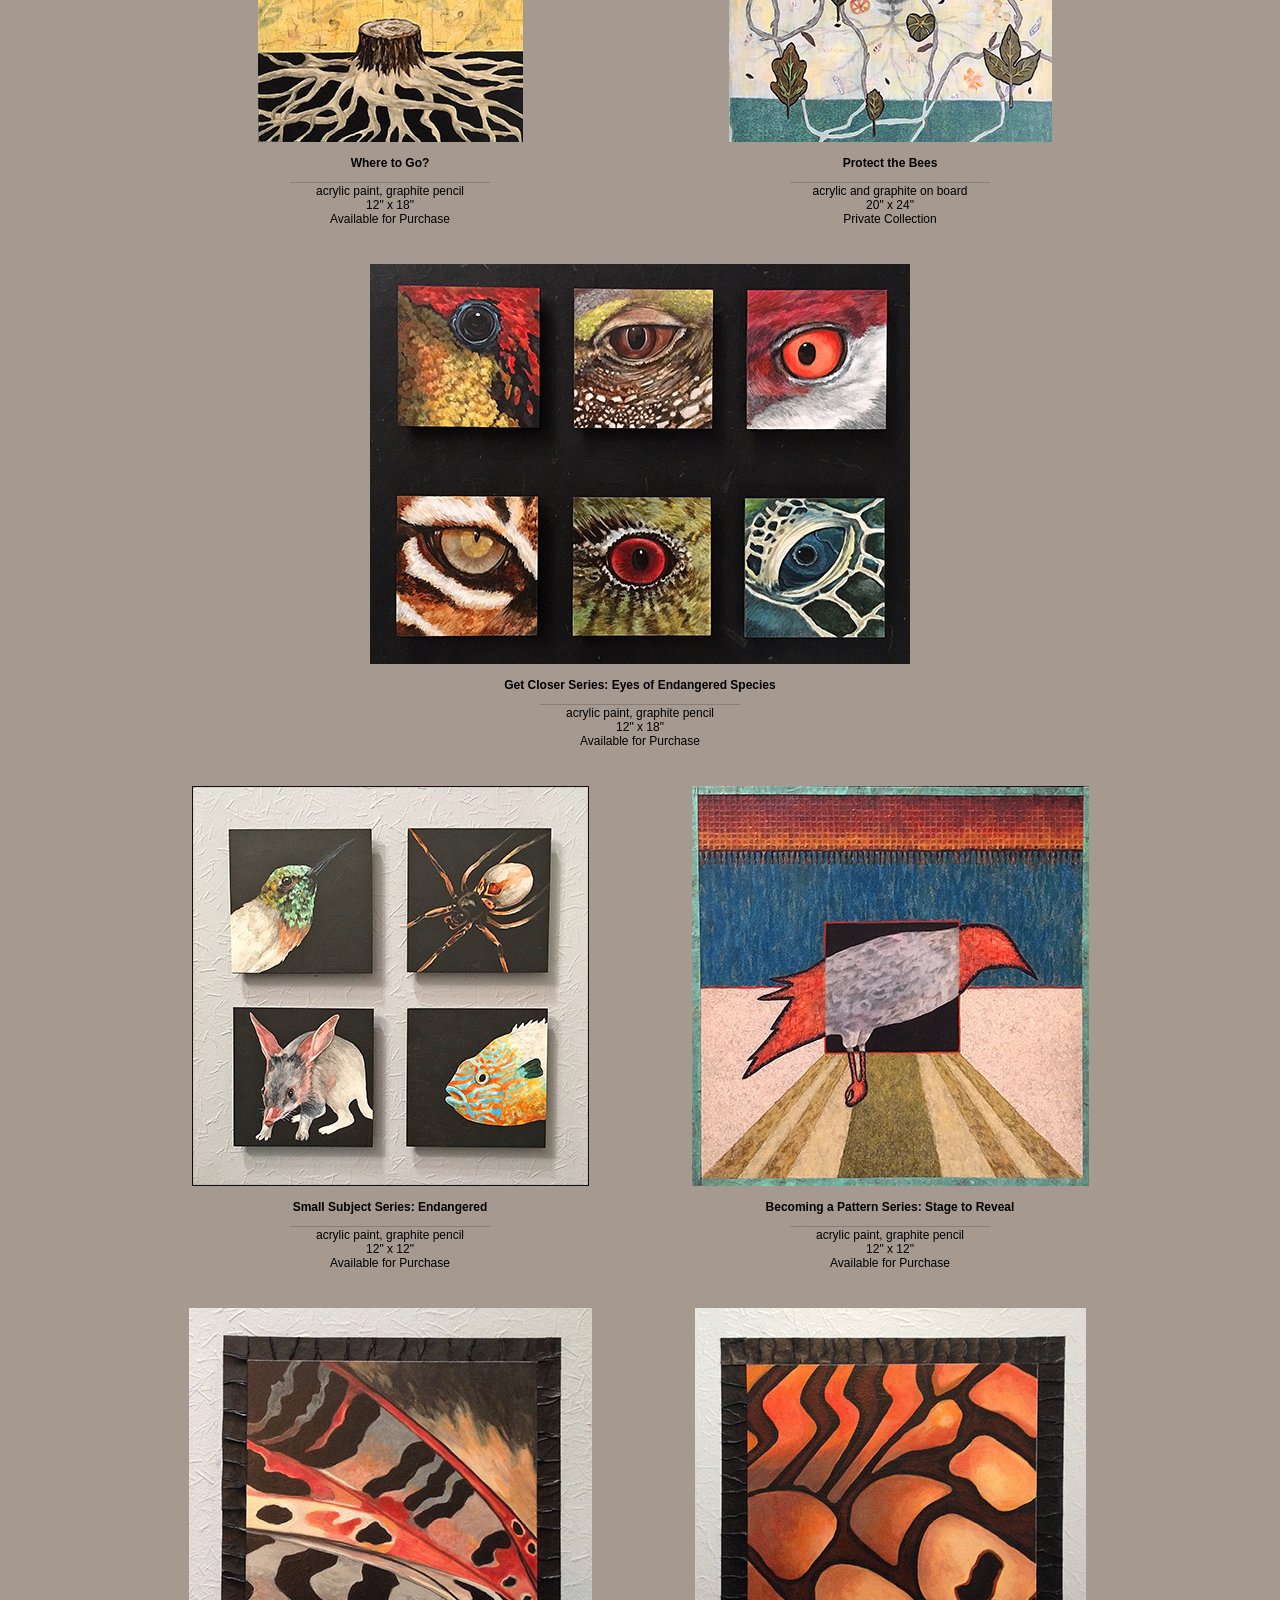
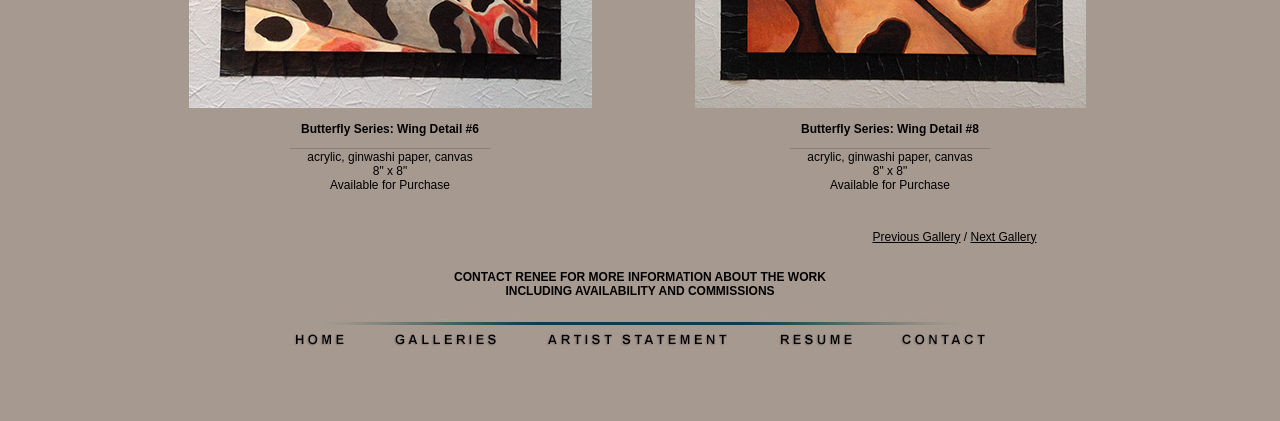
<file: Pages/GalleryPaintings.html>
<!DOCTYPE html PUBLIC "-//W3C//DTD HTML 4.01 Transitional//EN">

<html>

	<head>
		<meta http-equiv="Content-Type" content="text/html; charset=iso-8859-1">
		<meta name="generator" content="Adobe GoLive">
		<title>Renee Harris: Paintings Gallery</title>
		<meta name="description" content="Renee Harris's personal website for collectors and fiber enthusiasts:   galleries, biography, contact information, etc.">
		<meta name="keywords" content="Renee Harris, artist feltmaker, embroiderer, illustrator, felt, felting, narrative textiles">
		<link href="../css/Text.css" rel="stylesheet" type="text/css" media="all">

<script>
  (function(i,s,o,g,r,a,m){i['GoogleAnalyticsObject']=r;i[r]=i[r]||function(){
  (i[r].q=i[r].q||[]).push(arguments)},i[r].l=1*new Date();a=s.createElement(o),
  m=s.getElementsByTagName(o)[0];a.async=1;a.src=g;m.parentNode.insertBefore(a,m)
  })(window,document,'script','//www.google-analytics.com/analytics.js','ga');

  ga('create', 'UA-60433919-3', 'auto');
  ga('send', 'pageview');

</script>

	</head>

	<body bgcolor="#A69990" text="#000000" link="#000000" vlink="#000000" alink="#000000" leftmargin="0" topmargin="0" marginwidth="0" marginheight="0">
<table width="780" border="0" align="center" cellpadding="0" cellspacing="0" bgcolor="#A69990">
  <tr>
    <td><p><img src="../Media/Graphics/Page-Banner-4.jpg" width="800" height="167" border="0" usemap="#Map">
 <map name="Map">
          <area shape="rect" coords="202,590,267,611" href="../index.html">
          <area shape="rect" coords="44,142,107,163" href="../index.html">
          <area shape="rect" coords="144,142,258,163" href="GalleriesMenu.html">
          <area shape="rect" coords="301,142,487,163" href="ArtistStatement.html">
          <area shape="rect" coords="524,142,614,162" href="Resume.html">
          <area shape="rect" coords="653,142,748,163" href="mailto:rhcw@fuse.net">
        </map>
    </p></td>
  </tr>
</table>
<br>

<table width="800" border="0" align="center" cellpadding="0" cellspacing="0">
  <tr>
    <td width="629">&nbsp;</td>
    <td width="171"><a href="GalleryDrawings.html">Previous Gallery</a> / <a href="GalleryPrintmaking.html">Next Gallery</a></td>
  </tr>
</table>
<h2 style="font:Verdana, Geneva, sans-serif; letter-spacing:0.2em; color:#000000;">GALLERY 2: Paintings</h2>
  

<p>&nbsp;</p>

<p>&nbsp;</p>
		
		<!--
		<table width="1000" border="0" align="center" cellpadding="0" cellspacing="0">
  <tr>
    <td width="500"><img src="../Media/GalleryPaintings/ProtectTheBees.jpg" width="323" height="400"><br />
      <br>
      <strong>Protect the Bees</strong>    <b><font color="#666666"><br>
______________________________</font></b><br>
acrylic and graphite on board<br />
20" x 24"<br />
available for purchase<br />



</td>

    <td width="500"><img src="../Media/GalleryPaintings/WhereToGo.jpg" width="265" height="400"><br>
      <br>
      <strong>???</strong><b><font color="#666666"><br>
______________________________</font></b><br />
acrylic paint, graphite pencil<br />
12" x 18"<br />
available for purchase<br />
		
		
</td>

  </tr>
</table>
<p>&nbsp;</p>

-->
<table width="1000" border="0" align="center" cellpadding="0" cellspacing="0">
  <tr>
    
    <td width="1000"><img src="../Media/GalleryPaintings/FlowersNaturesGift.jpg"><br>
      <br>
      <strong>Flowers: Nature's Gift</strong><b><font color="#666666"><br>
______________________________</font></b><br />
acrylic paint, graphite pencil, wood panel<br />
12" x 16"<br />
Available for Purchase<br />
		
		
</td>

  </tr>
</table>
<p>&nbsp;</p>

<table width="1000" border="0" align="center" cellpadding="0" cellspacing="0">
  <tr>
    <td width="500"><img src="../Media/GalleryPaintings/MissingTree2.jpg" width="414" height="400"><br />
      <br>
      <strong>Missing Trees</strong>    <b><font color="#666666"><br>
______________________________</font></b><br>
acrylic paint, graphite pencil<br />
12" x 12"<br />
Available for Purchase<br />


</td>

    <td width="500"><img src="../Media/GalleryPaintings/PoppiesSleepmyPretty2.jpg" width="402" height="400"><br>
      <br>
      <strong>Poppies...Sleep my Pretty</strong><b><font color="#666666"><br>
______________________________</font></b><br />
acrylic paint, graphite pencil<br />
12" x 12"<br />
Private Collection
<br />
		
		
</td>

  </tr>
</table>
<p>&nbsp;</p>				
<table width="1000" border="0" align="center" cellpadding="0" cellspacing="0">
  <tr>
    <td width="500"><img src="../Media/GalleryPaintings/WhereToGo.jpg" width="265" height="400"><br />
      <br>
      <strong>Where to Go?</strong>    <b><font color="#666666"><br>
______________________________</font></b><br>
acrylic paint, graphite pencil<br />
12" x 18"<br />
Available for Purchase<br />


</td>

    <td width="500"><img src="../Media/GalleryPaintings/ProtectTheBees.jpg" width="323" height="400"><br>
      <br>
      <strong>Protect the Bees</strong><b><font color="#666666"><br>
______________________________</font></b><br />
acrylic and graphite on board<br />
20" x 24"<br />
Private Collection<br />
		
		
</td>

  </tr>
</table>
<p>&nbsp;</p>		
		
		
<table width="1000" border="0" align="center" cellpadding="0" cellspacing="0">
  <tr>
    
    <td width="1000"><img src="../Media/GalleryPaintings/GetCloserSeriesEyesofEndangeredSpecies.jpg" width="540" height="400"><br>
      <br>
      <strong>Get Closer Series: Eyes of Endangered Species</strong><b><font color="#666666"><br>
______________________________</font></b><br />
acrylic paint, graphite pencil<br />
12" x 18"<br />
Available for Purchase<br />
		
		
</td>

  </tr>
</table>
<p>&nbsp;</p>


		

<table width="1000" border="0" align="center" cellpadding="0" cellspacing="0">
  <tr>
    <td width="500"><img src="../Media/GalleryPaintings/SmallSubjectSeriesEndangered.jpg" width="397" height="400"><br />
      <br>
      <strong>Small Subject Series: Endangered</strong>    <b><font color="#666666"><br>
______________________________</font></b><br>
acrylic paint, graphite pencil<br />
12" x 12"<br />
Available for Purchase<br />



</td>

    <td width="500"><img src="../Media/GalleryPaintings/BecomingaPatternSeriesStagedtoReveal.jpg" width="397" height="400"><br>
      <br>
      <strong>Becoming a Pattern Series: Stage to Reveal</strong><b><font color="#666666"><br>
______________________________</font></b><br />
acrylic paint, graphite pencil<br />
12" x 12"<br />
Available for Purchase<br />
		
		
</td>

  </tr>
</table>
<p>&nbsp;</p>



		

<table width="1000" border="0" align="center" cellpadding="0" cellspacing="0">
  <tr>
    <td width="500"><img src="../Media/GalleryDrawings/butterfly6.jpg" width="403" height="400"><br />
      <br>
      <strong> Butterfly Series: Wing Detail #6</strong>    <b><font color="#666666"><br>
______________________________</font></b><br>
acrylic, ginwashi paper, canvas<br /> 
8&quot; x 8&quot;<br /> 
Available for Purchase <br />



</td>

    <td width="500"><img src="../Media/GalleryDrawings/butterfly8.jpg" width="391" height="400"><br>
      <br>
      <strong>Butterfly Series: Wing Detail #8</strong><b><font color="#666666"><br>
______________________________</font></b><br>
acrylic, ginwashi paper, canvas<br />
8&quot; x 8&quot;<br /> 
Available for Purchase<br />

</td>

  </tr>
</table>
<p>&nbsp;</p>




<table width="800" border="0" align="center" cellpadding="0" cellspacing="0">
  <tr>
    <td width="629">&nbsp;</td>
    <td width="171"><a href="GalleryDrawings.html">Previous Gallery</a> / <a href="GalleryPrintmaking.html">Next Gallery</a></td>
  </tr>
</table>
<br>
<p><strong>CONTACT RENEE FOR MORE INFORMATION ABOUT THE WORK<br />
  INCLUDING AVAILABILITY AND   COMMISSIONS</strong></p>
<p><img src="../Media/Graphics/Bottom-Menu-4.jpg" width="800" height="47" border="0" usemap="#Map2">
  <map name="Map2">
    <area shape="rect" coords="50,20,109,40" href="../index.html">
    <area shape="rect" coords="150,20,262,40" href="GalleriesMenu.html">
    <area shape="rect" coords="302,20,492,40" href="ArtistStatement.html">
    <area shape="rect" coords="532,20,619,40" href="Resume.html">
    <area shape="rect" coords="655,20,751,40" href="mailto:rhcw@fuse.net">
  </map>
</p>
<p>&nbsp;</p>
<p>&nbsp;</p>
</body>

</html>
</file>
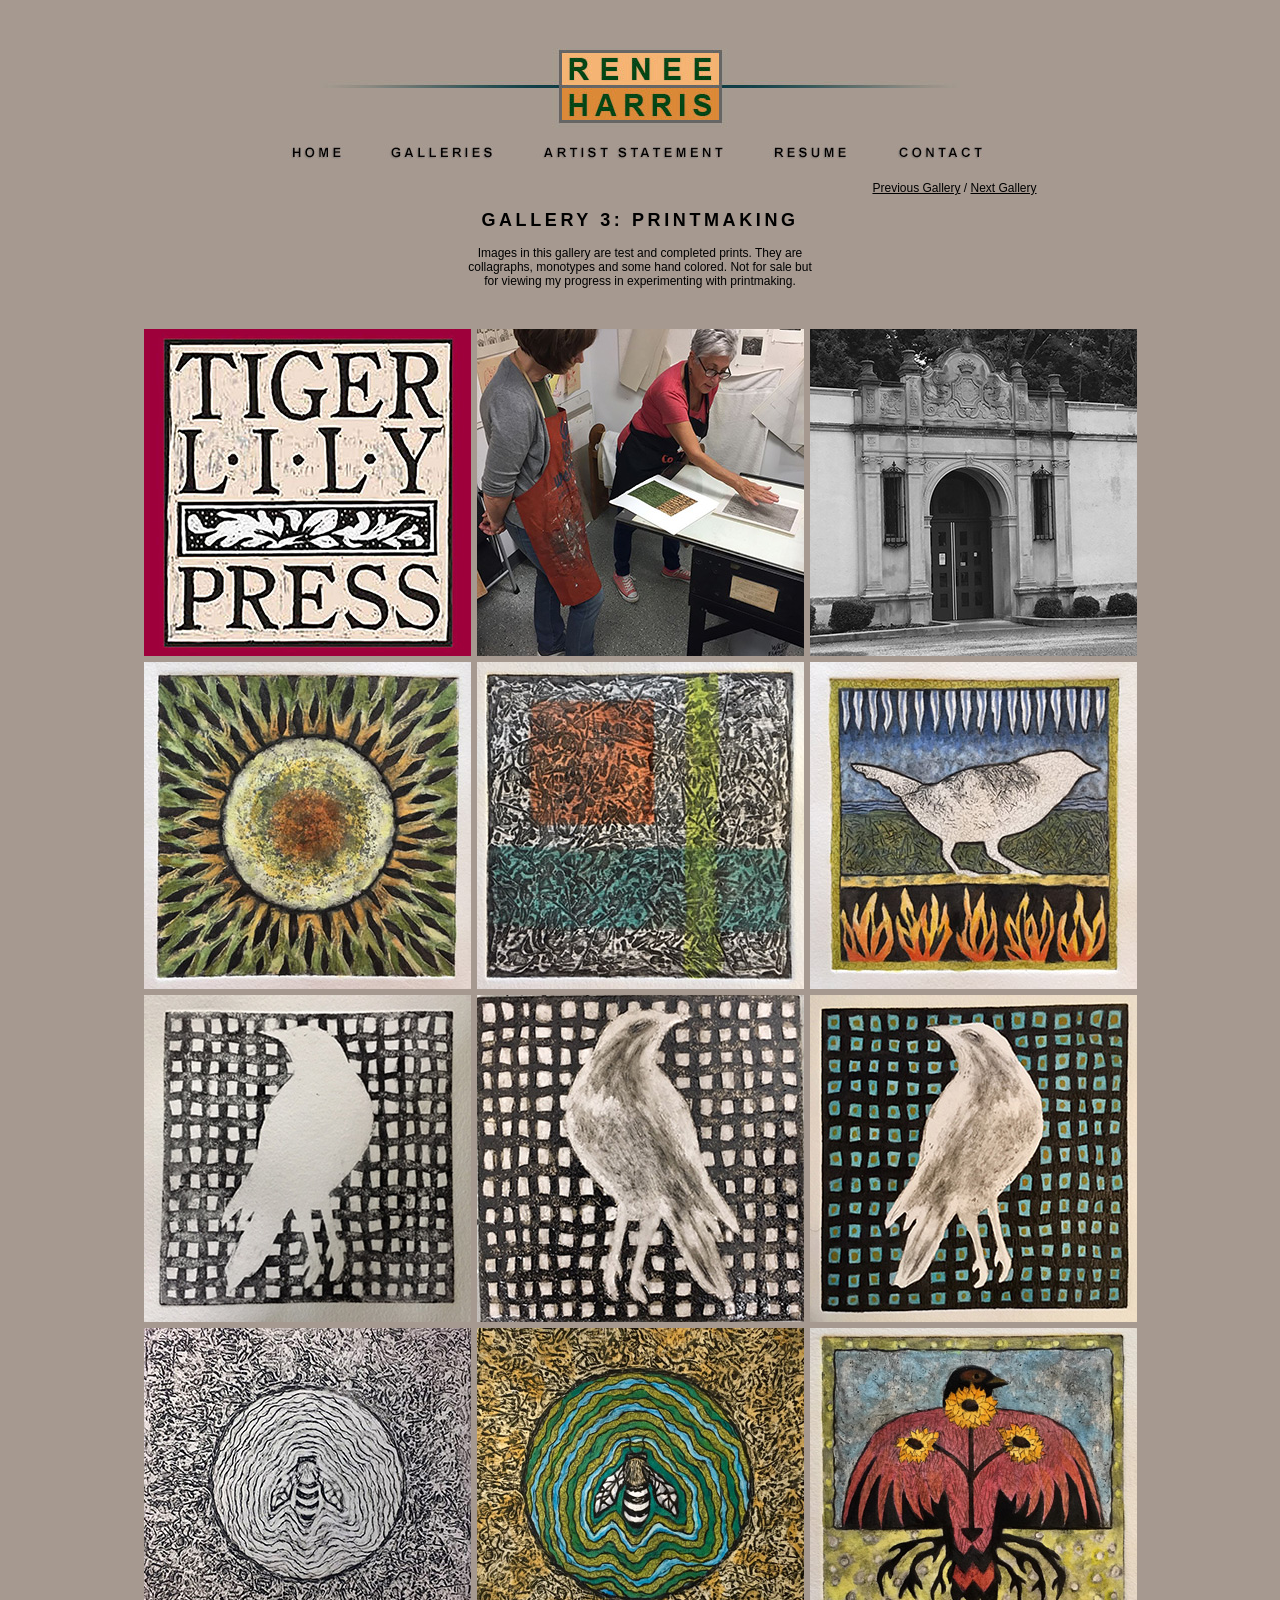
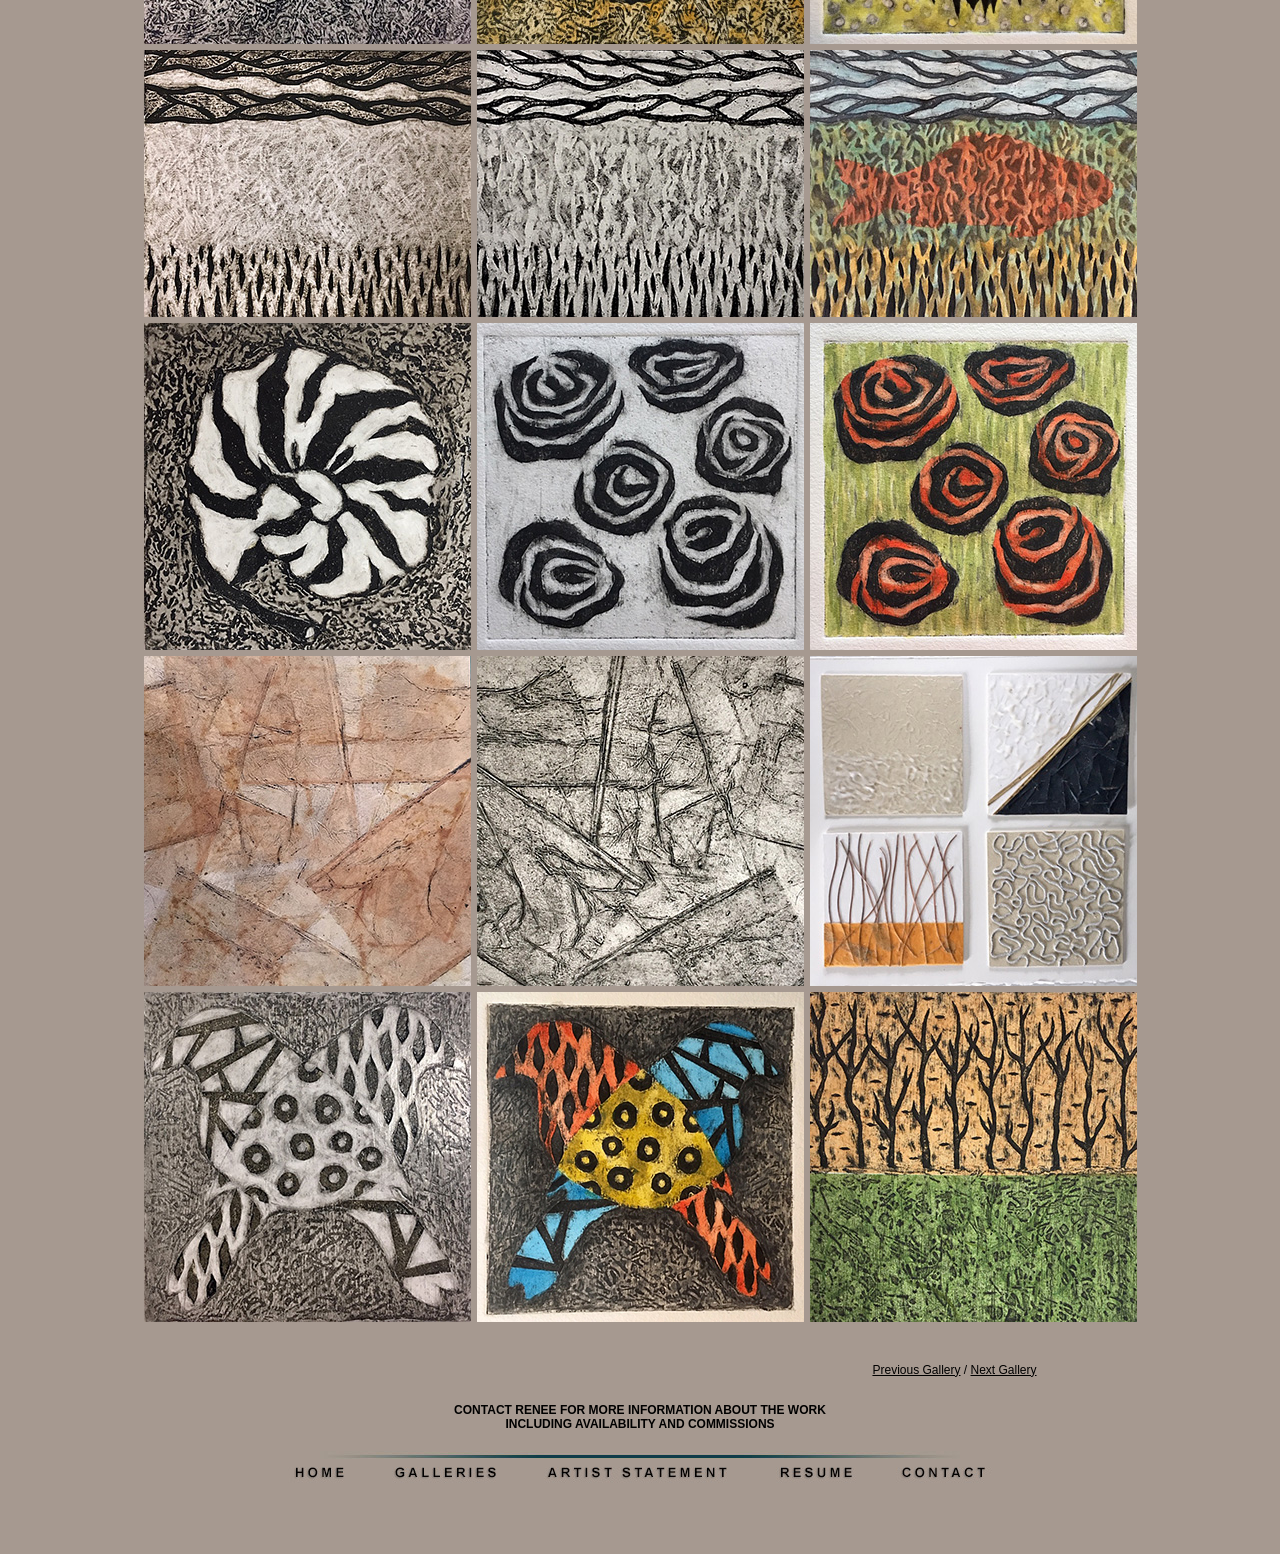
<file: Pages/GalleryPrintmaking.html>
<!DOCTYPE html PUBLIC "-//W3C//DTD HTML 4.01 Transitional//EN">

<html>

	<head>
		<meta http-equiv="Content-Type" content="text/html; charset=iso-8859-1">
		<meta name="generator" content="Adobe GoLive">
		<title>Renee Harris: Printmaking Gallery</title>
		<meta name="description" content="Renee Harris's personal website for collectors and fiber enthusiasts:   galleries, biography, contact information, etc.">
		<meta name="keywords" content="Renee Harris, artist feltmaker, embroiderer, illustrator, felt, felting, narrative textiles">
		<link href="../css/Text.css" rel="stylesheet" type="text/css" media="all">

<script>
  (function(i,s,o,g,r,a,m){i['GoogleAnalyticsObject']=r;i[r]=i[r]||function(){
  (i[r].q=i[r].q||[]).push(arguments)},i[r].l=1*new Date();a=s.createElement(o),
  m=s.getElementsByTagName(o)[0];a.async=1;a.src=g;m.parentNode.insertBefore(a,m)
  })(window,document,'script','//www.google-analytics.com/analytics.js','ga');

  ga('create', 'UA-60433919-3', 'auto');
  ga('send', 'pageview');

</script>

	</head>

	<body bgcolor="#A69990" text="#000000" link="#000000" vlink="#000000" alink="#000000" leftmargin="0" topmargin="0" marginwidth="0" marginheight="0">
<table width="780" border="0" align="center" cellpadding="0" cellspacing="0" bgcolor="#A69990">
  <tr>
    <td><p><img src="../Media/Graphics/Page-Banner-4.jpg" width="800" height="167" border="0" usemap="#Map">
 <map name="Map">
          <area shape="rect" coords="202,590,267,611" href="../index.html">
          <area shape="rect" coords="44,142,107,163" href="../index.html">
          <area shape="rect" coords="144,142,258,163" href="GalleriesMenu.html">
          <area shape="rect" coords="301,142,487,163" href="ArtistStatement.html">
          <area shape="rect" coords="524,142,614,162" href="Resume.html">
          <area shape="rect" coords="653,142,748,163" href="mailto:rhcw@fuse.net">
        </map>
    </p></td>
  </tr>
</table>
<br>
<table width="800" border="0" align="center" cellpadding="0" cellspacing="0">
  <tr>
    <td width="629">&nbsp;</td>
    <td width="171"><a href="GalleryPaintings.html">Previous Gallery</a> / <a href="GalleryMixedMedia.html">Next Gallery</a></td>
  </tr>
</table>

  <h2 style="font:Verdana, Geneva, sans-serif; letter-spacing:0.2em; color:#000000;">GALLERY 3: PRINTMAKING</h2>
  

	<p style="width:350px; margin:0 auto;">Images in this gallery are test and completed prints. They 
are collagraphs, monotypes and some hand colored. Not
for sale but for viewing my progress in experimenting with
printmaking. </p>
		<p>&nbsp;</p>
		
		
		
	<!--ROW START-->	
	<div style="width:1000px;margin: 0 auto;"><img src="../Media/GalleryPrintmaking/P1x.jpg" width="327" height="327" alt="" style="margin:3px;"/><img src="../Media/GalleryPrintmaking/P2x.jpg" width="327" height="327" alt="" style="margin:3px;"/><img src="../Media/GalleryPrintmaking/P3x.jpg" width="327" height="327" alt="" style="margin:3px;"/>
		
	<!--ROW START-->	
	<div style="width:1000px;margin: 0 auto;"><img src="../Media/GalleryPrintmaking/PM1x.jpg" width="327" height="327" alt="" style="margin:3px;"/><img src="../Media/GalleryPrintmaking/PM2x.jpg" width="327" height="327" alt="" style="margin:3px;"/><img src="../Media/GalleryPrintmaking/PM3x.jpg" width="327" height="327" alt="" style="margin:3px;"/>
		
	<!--ROW START-->
	<img src="../Media/GalleryPrintmaking/P19.jpg" width="327" height="327" alt="" style="margin:3px;"/><img src="../Media/GalleryPrintmaking/P20.jpg" width="327" height="327" alt="" style="margin:3px;"/><img src="../Media/GalleryPrintmaking/P21.jpg" width="327" height="327" alt="" style="margin:3px;"/>
			
	<!--ROW START-->
    <img src="../Media/GalleryPrintmaking/P12x.jpg" width="327" height="316" alt="" style="margin:3px;"/><img src="../Media/GalleryPrintmaking/P13x2.jpg" width="327" height="316" alt="" style="margin:3px;"/><img src="../Media/GalleryPrintmaking/P18x2.jpg" width="327" height="316" alt="" style="margin:3px;"/>
			
	<!--ROW START-->
	<img src="../Media/GalleryPrintmaking/P9.jpg" width="327" height="267" alt="" style="margin:3px;"/><img src="../Media/GalleryPrintmaking/P10.jpg" width="327" height="267" alt="" style="margin:3px;"/><img src="../Media/GalleryPrintmaking/P11.jpg" width="327" height="267" alt="" style="margin:3px;"/> 
		
	<!--ROW START-->
	<img src="../Media/GalleryPrintmaking/P22x.jpg" width="327" height="327" alt="" style="margin:3px;"/><img src="../Media/GalleryPrintmaking/P16x.jpg" width="327" height="327" alt="" style="margin:3px;"/><img src="../Media/GalleryPrintmaking/P17x.jpg" width="327" height="327" alt="" style="margin:3px;"/>
		
	<!--ROW START-->
	<img src="../Media/GalleryPrintmaking/P7x.jpg" width="327" height="330" alt="" style="margin:3px;"/><img src="../Media/GalleryPrintmaking/P6x.jpg" width="327" height="330" alt="" style="margin:3px;"/><img src="../Media/GalleryPrintmaking/P4x.jpg" width="327" height="330" alt="" style="margin:3px;"/>
		
	<!--ROW START-->
	<img src="../Media/GalleryPrintmaking/P14x.jpg" width="327" height="330" alt="" style="margin:3px;"/><img src="../Media/GalleryPrintmaking/P15x.jpg" width="327" height="330" alt="" style="margin:3px;"/><img src="../Media/GalleryPrintmaking/P5.jpg" width="327" height="330" alt="" style="margin:3px;"/>
		
 
		
	</div>		
		
<p>&nbsp;</p>	
		
<table width="800" border="0" align="center" cellpadding="0" cellspacing="0">
  <tr>
    <td width="629">&nbsp;</td>
    <td width="171"><a href="GalleryPaintings.html">Previous Gallery</a> / <a href="GalleryMixedMedia.html">Next Gallery</a></td>
  </tr>
</table>
<br>
<p><strong>CONTACT RENEE FOR MORE INFORMATION ABOUT THE WORK<br />
  INCLUDING AVAILABILITY AND   COMMISSIONS</strong></p>
<p><img src="../Media/Graphics/Bottom-Menu-4.jpg" width="800" height="47" border="0" usemap="#Map2">
  <map name="Map2">
    <area shape="rect" coords="50,20,109,40" href="../index.html">
    <area shape="rect" coords="150,20,262,40" href="GalleriesMenu.html">
    <area shape="rect" coords="302,20,492,40" href="ArtistStatement.html">
    <area shape="rect" coords="532,20,619,40" href="Resume.html">
    <area shape="rect" coords="655,20,751,40" href="mailto:rhcw@fuse.net">
  </map>
</p>
<p>&nbsp;</p>
<p>&nbsp;</p>
</body>

</html>
</file>
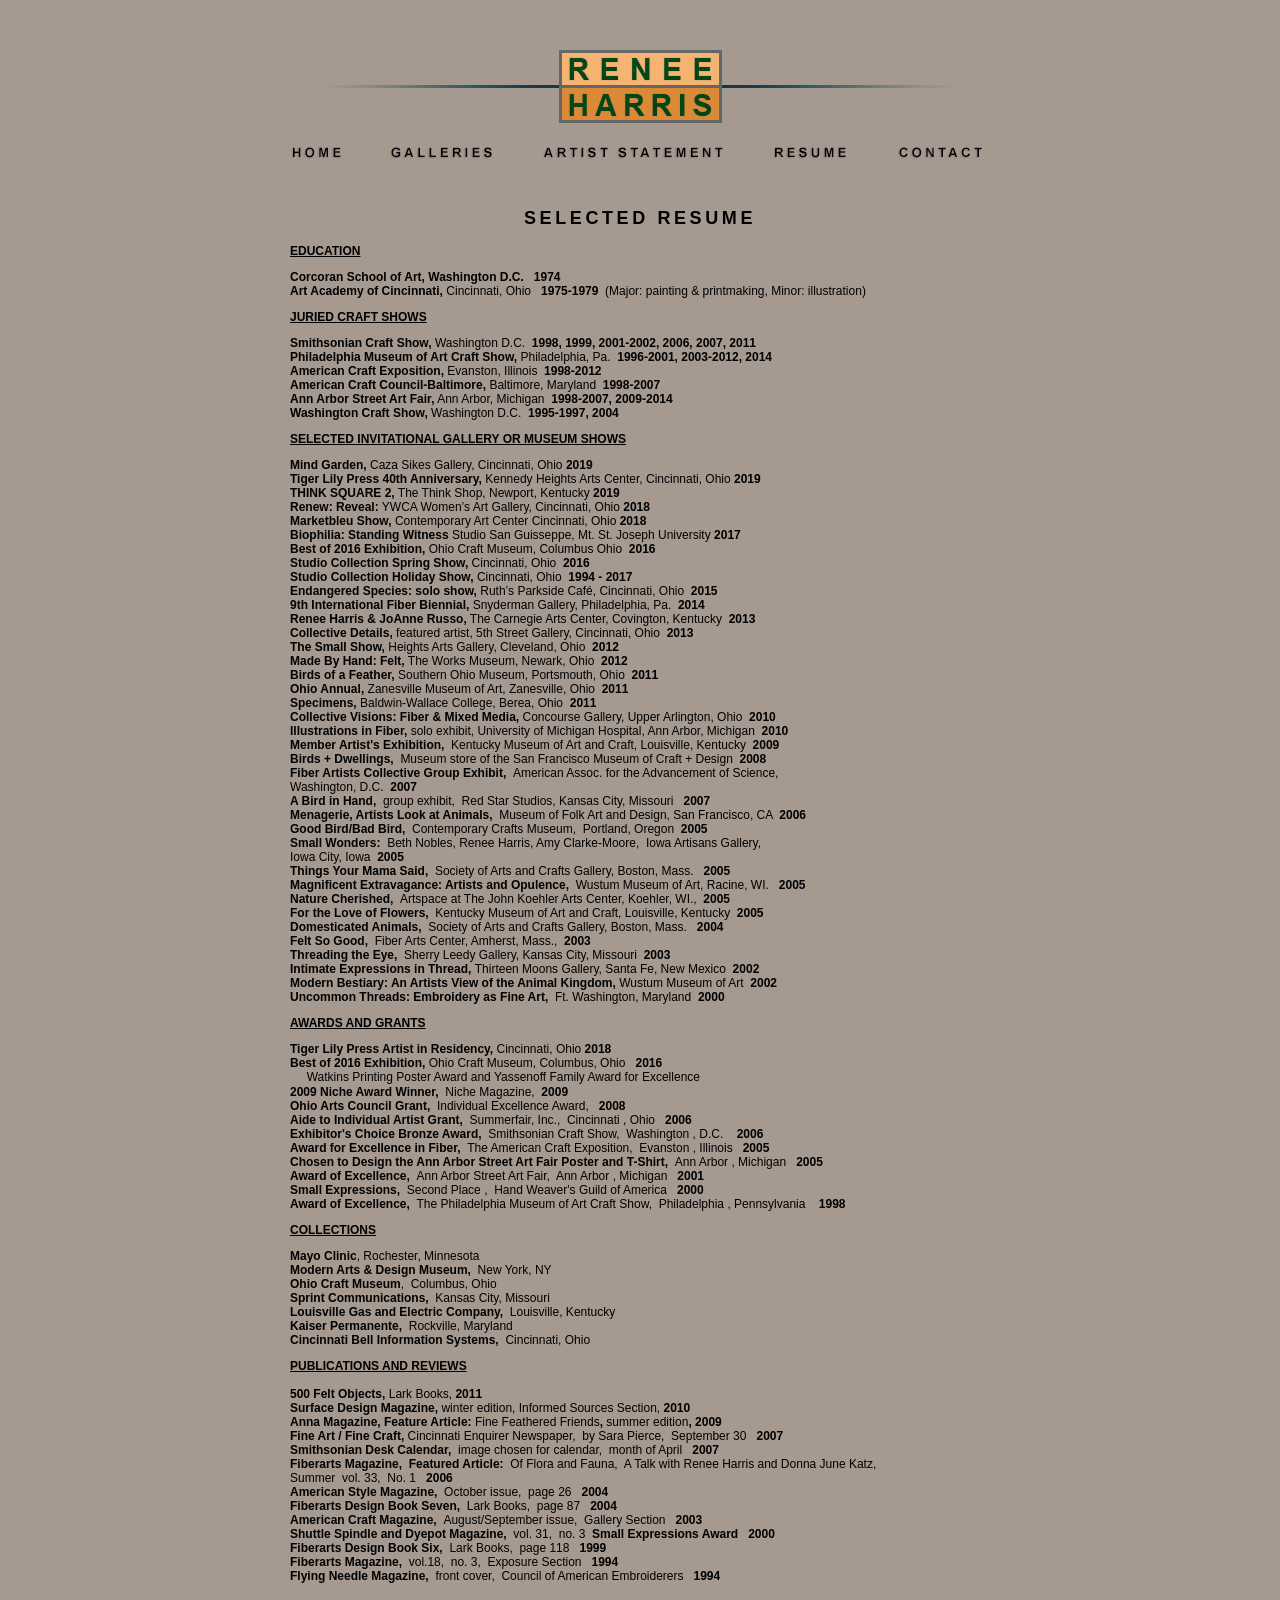
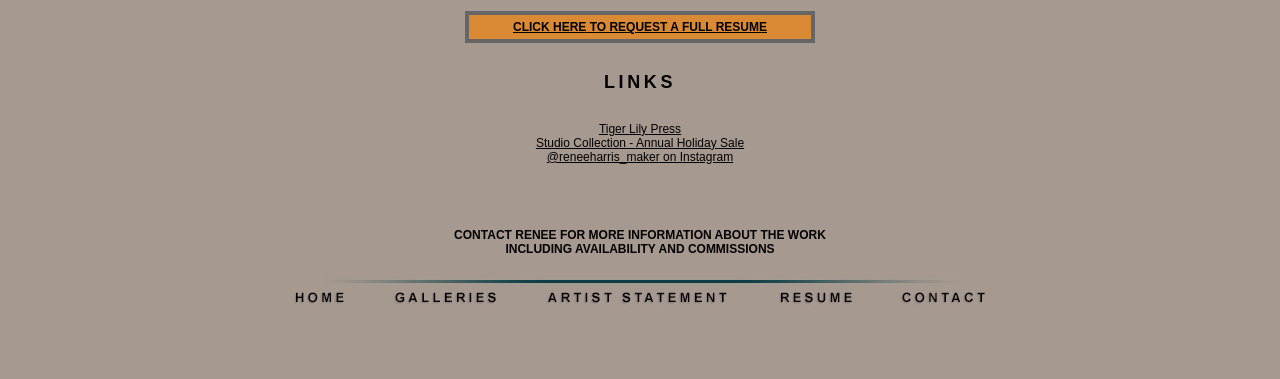
<file: Pages/Resume.html>
<!DOCTYPE html PUBLIC "-//W3C//DTD HTML 4.01 Transitional//EN">

<html>

	<head>
		<meta http-equiv="Content-Type" content="text/html; charset=iso-8859-1">
		<meta name="generator" content="Adobe GoLive">
		<title>Renee Harris: Resume</title>
		<meta name="description" content="Renee Harris's personal website for collectors and fiber enthusiasts:   galleries, biography, contact information, etc.">
		<meta name="keywords" content="Renee Harris, artist feltmaker, embroiderer, illustrator, felt, felting, narrative textiles">
		<link href="../css/Text.css" rel="stylesheet" type="text/css" media="all">

<script>
  (function(i,s,o,g,r,a,m){i['GoogleAnalyticsObject']=r;i[r]=i[r]||function(){
  (i[r].q=i[r].q||[]).push(arguments)},i[r].l=1*new Date();a=s.createElement(o),
  m=s.getElementsByTagName(o)[0];a.async=1;a.src=g;m.parentNode.insertBefore(a,m)
  })(window,document,'script','//www.google-analytics.com/analytics.js','ga');

  ga('create', 'UA-60433919-3', 'auto');
  ga('send', 'pageview');

</script>

	</head>

	<body bgcolor="#A69990" text="#000000" link="#000000" vlink="#000000" alink="#000000" leftmargin="0" topmargin="0" marginwidth="0" marginheight="0">
<table width="780" border="0" align="center" cellpadding="0" cellspacing="0" bgcolor="#A69990">
  <tr>
    <td><p><img src="../Media/Graphics/Page-Banner-4.jpg" width="800" height="167" border="0" usemap="#Map">
 <map name="Map">
          <area shape="rect" coords="202,590,267,611" href="../index.html">
          <area shape="rect" coords="44,142,107,163" href="../index.html">
          <area shape="rect" coords="144,142,258,163" href="GalleriesMenu.html">
          <area shape="rect" coords="301,142,487,163" href="ArtistStatement.html">
          <area shape="rect" coords="524,142,614,162" href="Resume.html">
          <area shape="rect" coords="653,142,748,163" href="mailto:rhcw@fuse.net">
        </map>
    </p></td>
  </tr>
</table>
<p>
  <map name="Map">
    <area shape="rect" coords="202,590,267,611" href="../index.html">
    <area shape="rect" coords="154,142,217,162" href="../index.html">
    <area shape="rect" coords="242,140,356,163" href="GalleriesMenu.html">
  </map>
</p>

<br />		
<h2 style="font:Verdana, Geneva, sans-serif; letter-spacing:0.2em; color:#000000;">SELECTED RESUME</h2>
<table width="700" border="0" align="center" cellpadding="0" cellspacing="0">
  <tr>
    <td class="alignleft">
		
		
      
		
		<p class="alignleft"><b><u>EDUCATION</u></b></p>
      <p class="alignleft"><b>
        <st1:PlaceName w:st="on">Corcoran</st1:PlaceName>
        <st1:PlaceType w:st="on">School</st1:PlaceType>
        of Art,
        <st1:place w:st="on">
          <st1:City w:st="on">Washington</st1:City>
          <st1:State w:st="on">D.C.</st1:State>
        </st1:place>
        &nbsp; 1974<br>
        Art
        <st1:PlaceType w:st="on">Academy</st1:PlaceType>
        of
        <st1:PlaceName w:st="on">Cincinnati,</st1:PlaceName></b>
        <st1:place w:st="on">
          <st1:City w:st="on">Cincinnati,</st1:City>
          
          <st1:State w:st="on">Ohio</st1:State>
        </st1:place>
        &nbsp; <b>1975-1979&nbsp; </b>(Major: painting &amp; printmaking,&nbsp;Minor: illustration)</p>
		
		
		<p class="alignleft"><b><u>JURIED CRAFT SHOWS </u></b></p>
      
      
      				<strong>Smithsonian Craft Show,</strong> Washington D.C. &nbsp;<strong>1998, 1999, 2001-2002, 2006, 2007, 2011</strong><br />

                   <strong>Philadelphia Museum of Art Craft Show,</strong> Philadelphia, Pa. &nbsp;<strong>1996-2001, 2003-2012, 2014</strong><br />

                   <strong>American Craft Exposition,</strong> Evanston, Illinois  &nbsp;<strong>1998-2012</strong><br />

                   <strong>American Craft Council-Baltimore,</strong> Baltimore, Maryland  &nbsp;<strong>1998-2007</strong><br />

                   <strong>Ann Arbor Street Art Fair,</strong> Ann Arbor, Michigan  &nbsp;<strong>1998-2007, 2009-2014</strong><br />

                   <strong>Washington Craft Show,</strong> Washington D.C.  &nbsp;<strong>1995-1997, 2004</strong>
		
		
		
      <p class="alignleft"><b><u>SELECTED INVITATIONAL GALLERY OR MUSEUM SHOWS</u></b></p>
      
    <p class="alignleft">
	<strong>Mind Garden,</strong> Caza Sikes Gallery, Cincinnati, Ohio <strong>2019</strong><br />
	<strong>Tiger Lily Press 40th Anniversary,</strong> Kennedy Heights Arts Center, Cincinnati, Ohio <strong>2019</strong><br />
	<strong>THINK SQUARE 2,</strong> The Think Shop, Newport, Kentucky <strong>2019</strong> <br />
    <strong>Renew: Reveal:</strong>  YWCA Women�s Art Gallery, Cincinnati, Ohio <strong>2018</strong><br />
	<strong>Marketbleu Show,</strong> Contemporary Art Center  Cincinnati, Ohio  <strong>2018</strong><br />
	<strong>Biophilia: Standing Witness</strong>  Studio San Guisseppe, Mt. St. Joseph University   <strong>2017</strong> <br />
    <strong>Best of 2016 Exhibition,</strong> Ohio Craft Museum, Columbus Ohio &nbsp;<strong>2016</strong><br />
    <strong>Studio Collection Spring Show,</strong> Cincinnati, Ohio  &nbsp;<strong>2016</strong><br />
	<strong>Studio Collection Holiday Show,</strong> Cincinnati, Ohio  &nbsp;<strong>1994 - 2017 </strong><br />
	<strong>Endangered Species: solo show,</strong> Ruth�s Parkside Caf�, Cincinnati, Ohio  &nbsp;<strong>2015</strong><br />
    <strong>9th International Fiber Biennial,</strong> Snyderman Gallery, Philadelphia, Pa.  &nbsp;<strong>2014</strong><br />
    <strong>Renee Harris & JoAnne Russo,</strong>  The Carnegie Arts Center, Covington, Kentucky &nbsp;<strong>2013</strong><br />
    	<strong>Collective Details,</strong>  featured artist, 5th Street Gallery, Cincinnati, Ohio  &nbsp;<strong>2013</strong><br />
        <strong>The Small Show,</strong> Heights Arts Gallery, Cleveland, Ohio &nbsp;<strong>2012</strong>
        <strong><br />Made By Hand: Felt,</strong> The Works Museum,  Newark, Ohio &nbsp;<strong>2012</strong>
	<strong><br />Birds of a Feather,</strong> Southern Ohio Museum,  Portsmouth, Ohio  &nbsp;<strong>2011</strong>
   <strong><br />Ohio Annual,</strong> Zanesville Museum of Art,  Zanesville, Ohio  &nbsp;<strong>2011</strong>     
      <strong><br />Specimens,</strong> Baldwin-Wallace College,  Berea, Ohio  &nbsp;<strong>2011</strong> 
         <strong><br />Collective Visions: Fiber & Mixed Media,</strong> Concourse Gallery, Upper Arlington, Ohio  &nbsp;<strong>2010</strong>                
      <strong><br />Illustrations in Fiber,</strong> solo exhibit, University of Michigan Hospital, Ann Arbor, Michigan&nbsp; <strong>2010</strong>
      
      <strong><br>
        Member Artist's  Exhibition, </strong>&nbsp;Kentucky  Museum of Art and Craft, Louisville, Kentucky&nbsp; <strong>2009</strong><br>
        
        <strong>Birds +  Dwellings,&nbsp; </strong>Museum store of the  San Francisco Museum of Craft + Design&nbsp; <strong>2008</strong><br>
        <strong>Fiber Artists  Collective Group Exhibit,&nbsp; </strong>American Assoc. for  the Advancement of Science,<br>
        Washington, D.C.&nbsp; <strong>2007</strong><br>
        <strong>A Bird in Hand,&nbsp; </strong>group exhibit,&nbsp; Red Star Studios, Kansas City, Missouri &nbsp;&nbsp;<strong>2007</strong><br>
        <strong>Menagerie, Artists  Look at Animals,&nbsp; </strong>Museum of Folk Art and Design, San Francisco, CA&nbsp; <strong>2006</strong><br>
        <strong>Good Bird/Bad  Bird,&nbsp; </strong>Contemporary Crafts Museum,&nbsp; Portland,   Oregon&nbsp; <strong>2005</strong><br>
        <strong>Small Wonders:&nbsp; </strong>Beth Nobles, Renee Harris, Amy  Clarke-Moore,&nbsp; Iowa Artisans Gallery, <br>
        Iowa City, Iowa&nbsp; <strong>2005</strong><br>
        <strong>Things Your Mama  Said,&nbsp; </strong>Society of Arts and Crafts Gallery, Boston, Mass.  &nbsp;&nbsp;<strong>2005</strong><br>
        <strong>Magnificent  Extravagance: Artists and Opulence,&nbsp; </strong>Wustum Museum of Art,  Racine, WI.  &nbsp;&nbsp;<strong>2005</strong><br>
        <strong>Nature  Cherished,&nbsp; </strong>Artspace at The John Koehler   Arts Center,  Koehler, WI.,&nbsp; <strong>2005</strong><br>
        <strong>For the Love of  Flowers,&nbsp; </strong>Kentucky Museum of Art and Craft, Louisville, Kentucky&nbsp; <strong>2005 &nbsp;</strong><br>
        <strong>Domesticated  Animals,&nbsp; </strong>Society of Arts and Crafts  Gallery, Boston, Mass.&nbsp;&nbsp; <strong>2004</strong><br>
        <strong>Felt So Good,&nbsp; </strong>Fiber Arts Center,  Amherst, Mass.,&nbsp; <strong>2003</strong><br>
        <strong>Threading the  Eye,&nbsp; </strong>Sherry    Leedy Gallery, Kansas City, Missouri&nbsp; <strong>2003</strong><br>
        <strong>Intimate Expressions  in Thread, </strong>Thirteen  Moons Gallery, Santa Fe, New Mexico&nbsp; <strong>2002</strong><br>
        <strong>Modern Bestiary: An  Artists View of the Animal Kingdom, </strong>Wustum Museum of Art&nbsp; <strong>2002</strong><br>
        <strong>Uncommon Threads:  Embroidery as Fine Art,&nbsp; </strong>Ft. Washington, Maryland&nbsp; <strong>2000</strong>&nbsp;&nbsp;</p>
      
      
      
      <p class="alignleft"><b><u>AWARDS AND GRANTS</u></b></p>
      <p class="alignleft">
		  <strong>Tiger Lily Press Artist in Residency,</strong>  Cincinnati, Ohio  <strong>2018</strong><br/>
      	<strong>Best of 2016 Exhibition,</strong> Ohio Craft Museum, Columbus, Ohio &nbsp;&nbsp;<strong>2016</strong><br />
		&nbsp;&nbsp;&nbsp;&nbsp;&nbsp;Watkins Printing Poster Award and Yassenoff Family Award for Excellence<br />
      <strong>2009</strong> <strong>Niche Award Winner, &nbsp;</strong>Niche Magazine,&nbsp; <strong>2009</strong><font size="2"><strong><br>
        </strong></font><b>
          <st1:place w:st="on">
            <st1:State w:st="on">Ohio</st1:State>
          </st1:place>
          Arts Council Grant,&nbsp; </b>Individual Excellence Award,&nbsp;&nbsp; <b>2008<br>
            Aide to Individual Artist Grant,&nbsp; </b>Summerfair, Inc.,&nbsp;
        <st1:place w:st="on">
          <st1:City w:st="on">Cincinnati</st1:City>
        </st1:place>
        , Ohio&nbsp;&nbsp; <b>2006<br>
          Exhibitor's Choice Bronze Award,&nbsp; </b>Smithsonian Craft Show,&nbsp;
        <st1:place w:st="on">
          <st1:City w:st="on">Washington</st1:City>
          ,
          <st1:State w:st="on">D.C.</st1:State>
        </st1:place>
        &nbsp;&nbsp; <b>2006<br>
          Award for Excellence in Fiber,&nbsp; </b>The American Craft Exposition,&nbsp;
        <st1:place w:st="on">
          <st1:City w:st="on">Evanston</st1:City>
        </st1:place>
        , Illinois&nbsp;&nbsp; <b>2005<br>
          Chosen to Design the
          <st1:Street w:st="on">
            <st1:address w:st="on">Ann Arbor Street</st1:address>
          </st1:Street>
          Art Fair Poster and T-Shirt,&nbsp; </b>
        <st1:place w:st="on">
          <st1:City w:st="on">Ann Arbor</st1:City>
        </st1:place>
        , Michigan&nbsp;&nbsp; <b>2005<br>
          Award of Excellence,&nbsp; </b>
        <st1:Street w:st="on">
          <st1:address w:st="on">Ann Arbor Street</st1:address>
        </st1:Street>
        Art Fair,&nbsp;
        <st1:place w:st="on">
          <st1:City w:st="on">Ann Arbor</st1:City>
        </st1:place>
        , Michigan&nbsp;&nbsp; <b>2001<br>
          Small Expressions,&nbsp; </b>
        <st1:Street w:st="on">
          <st1:address w:st="on">Second Place</st1:address>
        </st1:Street>
        ,&nbsp; Hand Weaver's Guild of America&nbsp;&nbsp; <b>2000<br>
          Award of Excellence,&nbsp; </b>The
        <st1:City w:st="on">Philadelphia</st1:City>
        <st1:PlaceType w:st="on">Museum</st1:PlaceType>
        of
        <st1:PlaceName w:st="on">Art Craft</st1:PlaceName>
        Show,&nbsp;
        <st1:place w:st="on">
          <st1:City w:st="on">Philadelphia</st1:City>
          ,
          <st1:State w:st="on">Pennsylvania</st1:State>
        </st1:place>
        &nbsp;&nbsp; <b>1998</b></p>
      <p class="alignleft"><strong><u> COLLECTIONS</u>&nbsp; </strong></p>
      <p class="alignleft">

		<strong>Mayo Clinic</strong>,  Rochester, Minnesota<br />
        <strong>Modern Arts & Design Museum,&nbsp; </strong>New York, NY       <br /> 
      	<strong>Ohio Craft Museum</strong>,&nbsp; Columbus, Ohio  &nbsp;<br>
        <strong>Sprint  Communications,&nbsp; </strong>Kansas    City,   Missouri <br>
        <strong>Louisville Gas and Electric Company,&nbsp; </strong>Louisville, Kentucky <br>
        <strong>Kaiser  Permanente,&nbsp; </strong>Rockville, Maryland <br>
        <strong>Cincinnati Bell Information  Systems,&nbsp; </strong>Cincinnati, Ohio</p>
      <p class="alignleft"><b><u>PUBLICATIONS AND REVIEWS<br>
        <br>
        </u></b>
        <strong>500 Felt Objects,</strong> Lark Books, <strong>2011<br></strong>
        <strong>Surface Design Magazine,</strong> winter edition, Informed Sources Section, <strong>2010<br>
        Anna Magazine, Feature Article: </strong>Fine Feathered Friends<strong>, </strong>summer edition<strong>, 2009<br>
          </strong><strong>Fine Art / Fine Craft,</strong> 
        <st1:place w:st="on">
          <st1:City w:st="on">Cincinnati</st1:City>
        </st1:place>
        Enquirer Newspaper,&nbsp; by Sara Pierce,&nbsp; September 30&nbsp;&nbsp; <b>2007<br>
          Smithsonian Desk Calendar,&nbsp; </b>image chosen for calendar,&nbsp; month of April&nbsp;&nbsp; <b>2007<br>
            Fiberarts Magazine,&nbsp; Featured Article:&nbsp; </b>Of Flora and Fauna,&nbsp; A Talk with Renee Harris and Donna June Katz,&nbsp;<br>
        Summer &nbsp;vol. 33,&nbsp; No. 1&nbsp;&nbsp; <b>2006<br>
          American Style Magazine,&nbsp; </b>October issue,&nbsp; page 26&nbsp;&nbsp; <b>2004<br>
            Fiberarts Design Book Seven,&nbsp; </b>Lark Books,&nbsp; page 87&nbsp;&nbsp; <b>2004<br>
              American Craft Magazine,&nbsp; </b>August/September issue,&nbsp; Gallery Section&nbsp;&nbsp; <b>2003<br>
                Shuttle Spindle and Dyepot Magazine,&nbsp; </b>vol. 31,&nbsp; no. 3&nbsp; <b>Small Expressions Award&nbsp;&nbsp; 2000<br>
                  Fiberarts Design Book Six,&nbsp; </b>Lark Books,&nbsp; page 118&nbsp;&nbsp; <b>1999<br>
                    Fiberarts Magazine,&nbsp; </b>vol.18,&nbsp; no. 3,&nbsp; Exposure Section&nbsp;&nbsp; <b>1994<br>
      Flying Needle Magazine,&nbsp; </b>front cover,&nbsp; Council of American Embroiderers&nbsp;&nbsp; <b>1994</b></p></td>
  </tr>
</table>
<br>
<br>
<table width="350" border="3" align="center" cellpadding="5" cellspacing="0" bordercolor="#666666" bgcolor="#DA8A35">
  <tr>
    <td width="339"><a href="mailto:rhcw@fuse.net"><b>CLICK </b></font><font color="black"><b>HERE</b></font><b> TO REQUEST A FULL RESUME</b></font></a></td>
  </tr>
</table>
<br>
 <h2 style="font:Verdana, Geneva, sans-serif; letter-spacing:0.2em; color:#000000;">LINKS</h2>
  <br>
   <a href="http://tigerlilypress.org/">Tiger Lily Press</a><br>
  <a href="http://www.harmonylodge.com/studiocollection/">Studio Collection - Annual Holiday Sale</a><br>
<a href="https://www.instagram.com/reneeharris_maker/?hl=en">@reneeharris_maker on Instagram</a> <br>


<p>&nbsp;</p>
<br>
<p><strong>CONTACT RENEE FOR MORE INFORMATION ABOUT THE WORK <br>
  INCLUDING AVAILABILITY AND   COMMISSIONS</strong></p>
<p><img src="../Media/Graphics/Bottom-Menu-4.jpg" width="800" height="47" border="0" usemap="#Map2">
  <map name="Map2">
    <area shape="rect" coords="50,20,109,40" href="../index.html">
    <area shape="rect" coords="150,20,262,40" href="GalleriesMenu.html">
    <area shape="rect" coords="302,20,492,40" href="ArtistStatement.html">
    <area shape="rect" coords="532,20,619,40" href="Resume.html">
    <area shape="rect" coords="655,20,751,40" href="mailto:rhcw@fuse.net">
  </map>
</p>
<p>&nbsp;</p>
<p>&nbsp;</p>
</body>

</html>
</file>
<file: css/Text.css>
body, td, p       {
	font-size: 12px;
	font-family: Arial, Helvetica, Geneva, sans-serif;
	text-align: center;
}
.alignleft {
	text-align: left;
	border-color: #666;
}
</file>
